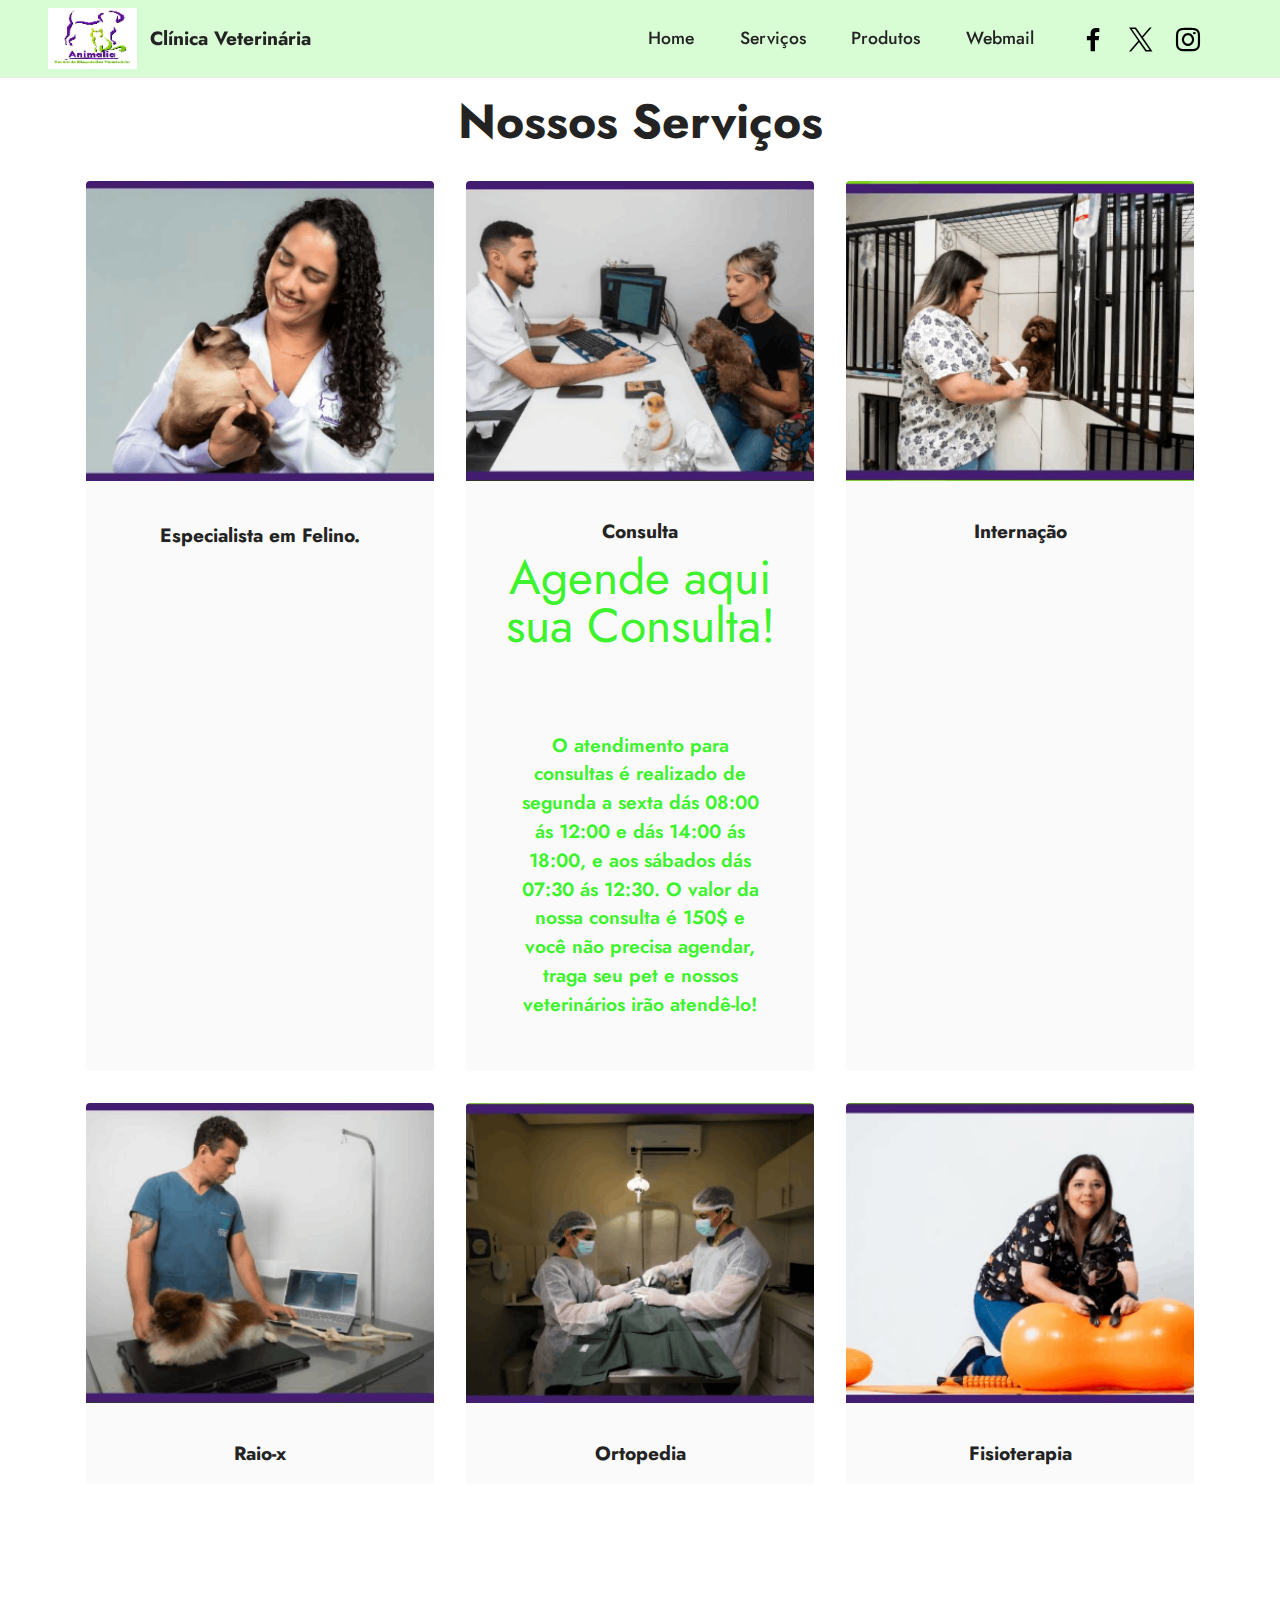
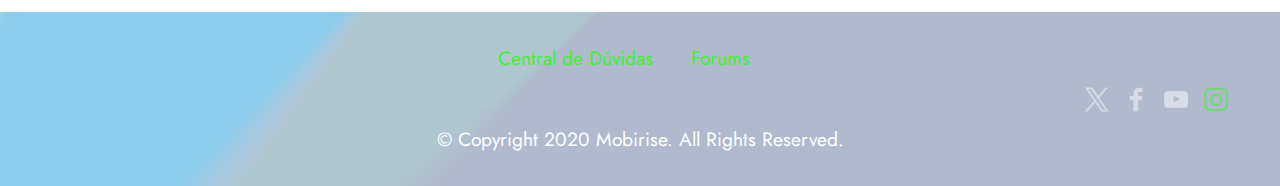
<file: page1.html>
<!DOCTYPE html>
<html  >
<head>
  <!-- Site made with Mobirise Website Builder v5.9.18, https://mobirise.com -->
  <meta charset="UTF-8">
  <meta http-equiv="X-UA-Compatible" content="IE=edge">
  <meta name="generator" content="Mobirise v5.9.18, mobirise.com">
  <meta name="twitter:card" content="summary_large_image"/>
  <meta name="twitter:image:src" content="assets/images/page1-meta.jpg">
  <meta property="og:image" content="assets/images/page1-meta.jpg">
  <meta name="twitter:title" content="Serviços">
  <meta name="viewport" content="width=device-width, initial-scale=1, minimum-scale=1">
  <link rel="shortcut icon" href="assets/images/mbr-121x81.jpg" type="image/x-icon">
  <meta name="description" content="">
  
  
  <title>Serviços</title>
  <link rel="stylesheet" href="assets/bootstrap/css/bootstrap.min.css">
  <link rel="stylesheet" href="assets/bootstrap/css/bootstrap-grid.min.css">
  <link rel="stylesheet" href="assets/bootstrap/css/bootstrap-reboot.min.css">
  <link rel="stylesheet" href="assets/dropdown/css/style.css">
  <link rel="stylesheet" href="assets/socicon/css/styles.css">
  <link rel="stylesheet" href="assets/theme/css/style.css">
  <link rel="preload" href="https://fonts.googleapis.com/css?family=Jost:100,200,300,400,500,600,700,800,900,100i,200i,300i,400i,500i,600i,700i,800i,900i&display=swap" as="style" onload="this.onload=null;this.rel='stylesheet'">
  <noscript><link rel="stylesheet" href="https://fonts.googleapis.com/css?family=Jost:100,200,300,400,500,600,700,800,900,100i,200i,300i,400i,500i,600i,700i,800i,900i&display=swap"></noscript>
  <link rel="preload" as="style" href="assets/mobirise/css/mbr-additional.css?v=GnNIh3"><link rel="stylesheet" href="assets/mobirise/css/mbr-additional.css?v=GnNIh3" type="text/css">

  
  
  
</head>
<body>
  
  <section data-bs-version="5.1" class="menu cid-s48OLK6784" once="menu" id="menu1-k">
    
    <nav class="navbar navbar-dropdown navbar-fixed-top navbar-expand-lg">
        <div class="container-fluid">
            <div class="navbar-brand">
                <span class="navbar-logo">
                    <a href="index.html">
                        <img src="assets/images/mbr-121x81.jpg" alt="Mobirise" style="height: 3.8rem;">
                    </a>
                </span>
                <span class="navbar-caption-wrap"><a class="navbar-caption text-black display-7" href="index.html">Clínica Veterinária</a></span>
            </div>
            <button class="navbar-toggler" type="button" data-toggle="collapse" data-bs-toggle="collapse" data-target="#navbarSupportedContent" data-bs-target="#navbarSupportedContent" aria-controls="navbarNavAltMarkup" aria-expanded="false" aria-label="Toggle navigation">
                <div class="hamburger">
                    <span></span>
                    <span></span>
                    <span></span>
                    <span></span>
                </div>
            </button>
            <div class="collapse navbar-collapse" id="navbarSupportedContent">
                <ul class="navbar-nav nav-dropdown nav-right" data-app-modern-menu="true"><li class="nav-item"><a class="nav-link link text-black text-primary display-4" href="index.html">Home</a></li>
                    <li class="nav-item"><a class="nav-link link text-black text-primary display-4" href="page1.html">Serviços</a></li><li class="nav-item"><a class="nav-link link text-black text-primary display-4" href="page2.html">Produtos</a></li><li class="nav-item"><a class="nav-link link text-black text-primary display-4" href="page2.html">Webmail</a></li></ul>
                <div class="icons-menu">
                    <a class="iconfont-wrapper" href="https://mobiri.se" target="_blank">
                        <span class="p-2 mbr-iconfont socicon-facebook socicon"></span>
                    </a>
                    <a class="iconfont-wrapper" href="https://mobiri.se" target="_blank">
                        <span class="p-2 mbr-iconfont socicon-twitter socicon"></span>
                    </a>
                    <a class="iconfont-wrapper" href="https://www.instagram.com/animalia.bls/" target="_blank">
                        <span class="p-2 mbr-iconfont socicon-instagram socicon"></span>
                    </a>
                    
                </div>
                
            </div>
        </div>
    </nav>

</section>

<section data-bs-version="5.1" class="content3 cid-tJeCjQZAQO" id="content3-t">
    
    
    <div class="container">
        <div class="mbr-section-head">
            <h4 class="mbr-section-title mbr-fonts-style align-center mb-0 display-2"><strong>Nossos Serviços</strong></h4>
            <!--<h5 class="mbr-section-subtitle mbr-fonts-style align-center mb-0 mt-2 display-5">Read the latest news about Mobirise</h5>-->
        </div>
        <div class="row mt-4">
            <div class="item features-image сol-12 col-md-6 col-lg-4">
                <div class="item-wrapper">
                    <div class="item-img">
                        <img src="assets/images/felino-espe-401x284.png" alt="Mobirise Website Builder" title="">
                    </div>
                    <div class="item-content">
                        <h5 class="item-title mbr-fonts-style display-4"></h5>
                        <h6 class="item-subtitle mbr-fonts-style mt-1 display-7"><strong>Especialista em Felino.</strong></h6>
                        <p class="mbr-text mbr-fonts-style mt-3 display-7"></p>
                    </div>
                    <!-- <div class="mbr-section-btn item-footer mt-2"><a href="" class="btn item-btn btn-primary-outline display-7" target="_blank">Read More &gt;</a></div> -->
                </div>
            </div>
            <div class="item features-image сol-12 col-md-6 col-lg-4">
                <div class="item-wrapper">
                    <div class="item-img">
                        <img src="assets/images/consulta-404x287.png" alt="Mobirise Website Builder" title="">
                    </div>
                    <div class="item-content">
                        <!-- <h5 class="item-title mbr-fonts-style display-4"><em>Jan 09, 2025</em></h5> -->
                        <h6 class="item-subtitle mbr-fonts-style mt-1 display-7"><strong>Consulta</strong></h6>
                        <h4 class="item-subtitle mbr-fonts-style mt-1 display-7"><strong><a href="page4.html"text-success"> <font size="7"> Agende aqui sua Consulta! </font></a> </strong></h4>
                        <p class="mbr-text mbr-fonts-style mt-3 display-7"><br>
                        </p>
                    </div>
                     <div class="mbr-section-btn item-footer mt-2"><a href="" class="btn item-btn btn-primary-outline display-7" target="_blank">O atendimento para consultas é realizado de segunda a sexta dás 08:00 ás 12:00 e dás 14:00 ás 18:00, e aos sábados dás 07:30 ás 12:30. O valor da nossa consulta é 150$ e você não precisa agendar, traga seu pet e nossos veterinários irão atendê-lo! </a></div>
                </div>
            </div>
            <div class="item features-image сol-12 col-md-6 col-lg-4">
                <div class="item-wrapper">
                    <div class="item-img">
                        <img src="assets/images/internacao-405x292.png" alt="Mobirise Website Builder" title="">
                    </div>
                    <div class="item-content">
                       <!--  <h5 class="item-title mbr-fonts-style display-4"><em>Jan 08, 2025</em></h5>-->
                        <h6 class="item-subtitle mbr-fonts-style mt-1 display-7"><strong>Internação</strong></h6>
                        <p class="mbr-text mbr-fonts-style mt-3 display-7"></p>
                    </div>
                    <!--<div class="mbr-section-btn item-footer mt-2"><a href="" class="btn item-btn btn-primary-outline display-7" target="_blank">Read More &gt;</a></div>-->
                </div>
            </div><div class="item features-image сol-12 col-md-6 col-lg-4">
                <div class="item-wrapper">
                    <div class="item-img">
                        <img src="assets/images/raiox-402x286.png" alt="Mobirise Website Builder" title="" data-slide-to="3" data-bs-slide-to="4">
                    </div>
                    <div class="item-content">
                        <!-- <h5 class="item-title mbr-fonts-style display-4"><em>Jan 08, 2025</em></h5>-->
                        <h6 class="item-subtitle mbr-fonts-style mt-1 display-7"><strong>Raio-x</strong></h6>
                        <p class="mbr-text mbr-fonts-style mt-3 display-7"></p>
                    </div>
                    <!--<div class="mbr-section-btn item-footer mt-2"><a href="" class="btn item-btn btn-primary-outline display-7" target="_blank">Read More &gt;</a></div>-->
                </div>
            </div><div class="item features-image сol-12 col-md-6 col-lg-4">
                <div class="item-wrapper">
                    <div class="item-img">
                        <img src="assets/images/orto-407x287.png" alt="Mobirise Website Builder" title="" data-slide-to="4" data-bs-slide-to="5">
                    </div>
                    <div class="item-content">
                        <!-- <h5 class="item-title mbr-fonts-style display-4"><em>Jan 08, 2025</em></h5>-->
                        <h6 class="item-subtitle mbr-fonts-style mt-1 display-7"><strong>Ortopedia</strong></h6>
                        <p class="mbr-text mbr-fonts-style mt-3 display-7"></p>
                    </div>
                    <!--<div class="mbr-section-btn item-footer mt-2"><a href="" class="btn item-btn btn-primary-outline display-7" target="_blank">Read More &gt;</a></div>-->
                </div>
            </div><div class="item features-image сol-12 col-md-6 col-lg-4">
                <div class="item-wrapper">
                    <div class="item-img">
                        <img src="assets/images/fisio-407x287.png" alt="Mobirise Website Builder" title="" data-slide-to="5" data-bs-slide-to="6">
                    </div>
                    <div class="item-content">
                        <!-- <h5 class="item-title mbr-fonts-style display-4"><em>Jan 08, 2025</em></h5>-->
                        <h6 class="item-subtitle mbr-fonts-style mt-1 display-7"><strong>Fisioterapia</strong></h6>
                        <p class="mbr-text mbr-fonts-style mt-3 display-7"></p>
                    </div>
                    <!--<div class="mbr-section-btn item-footer mt-2"><a href="" class="btn item-btn btn-primary-outline display-7" target="_blank">Read More &gt;</a></div>-->
                </div>
            </div>

        </div>
    </div>
</section>

<section data-bs-version="5.1" class="footer3 cid-s48P1Icc8J" once="footers" id="footer3-l">

    

    <div class="mbr-overlay" style="opacity: 0.8; background-color: rgb(159, 219, 248);"></div>

    <div class="container-fluid">
        <div class="media-container-row align-center mbr-white">
            <div class="row row-links">
                <ul class="foot-menu">
                    
                    
                    
                    
                    
                <li class="foot-menu-item mbr-fonts-style display-7"><a href="page3.html" class="text-success">Central de Dúvidas</a></li><li class="foot-menu-item mbr-fonts-style display-7"><a href="http://forums.mobirise.com/" class="text-success">&nbsp;Forums</a></li><li class="foot-menu-item mbr-fonts-style display-7"></li></ul>
            </div>
            <div class="row social-row">
                <div class="social-list align-right pb-2">
                    
                    
                    
                    
                    
                    
                  <div class="soc-item">
                        <a href="https://twitter.com/mobirise" target="_blank">
                            <span class="socicon-twitter socicon mbr-iconfont mbr-iconfont-social"></span>
                        </a> 
                    </div><div class="soc-item">
                        <a href="https://www.facebook.com/pages/Mobirise/1616226671953247" target="_blank">
                            <span class="socicon-facebook socicon mbr-iconfont mbr-iconfont-social"></span>
                        </a>
                    </div><div class="soc-item">
                        <a href="https://www.youtube.com/c/mobirise" target="_blank">
                            <span class="socicon-youtube socicon mbr-iconfont mbr-iconfont-social"></span>
                        </a>
                    </div><div class="soc-item">
                        <a href="https://www.instagram.com/animalia.bls/" target="_blank">
                            <span class="mbr-iconfont mbr-iconfont-social socicon-instagram socicon" style="color: rgb(61, 243, 45); fill: rgb(61, 243, 45);"></span>
                        </a>
                    </div></div>
            </div>
            <div class="row row-copirayt">
                <p class="mbr-text mb-0 mbr-fonts-style mbr-white align-center display-7">
                    © Copyright 2020 Mobirise. All Rights Reserved.
                </p>
            </div>
        </div>
    </div>
<!-- </section><section class="display-7" style="padding: 0;align-items: center;justify-content: center;flex-wrap: wrap;    align-content: center;display: flex;position: relative;height: 4rem;"><a href="https://mobiri.se/2621950" style="flex: 1 1;height: 4rem;position: absolute;width: 100%;z-index: 1;"><img alt="" style="height: 4rem;" src="[data-uri]"></a><p style="margin: 0;text-align: center;" class="display-7">&#8204;</p><a style="z-index:1" href="https://mobirise.com/offline-website-builder.html">Offline Website Builder</a></section><script src="assets/bootstrap/js/bootstrap.bundle.min.js"></script>  <script src="assets/smoothscroll/smooth-scroll.js"></script>  <script src="assets/ytplayer/index.js"></script>  <script src="assets/dropdown/js/navbar-dropdown.js"></script>  <script src="assets/theme/js/script.js"></script>  -->
  
  
</body>
</html>
</file>
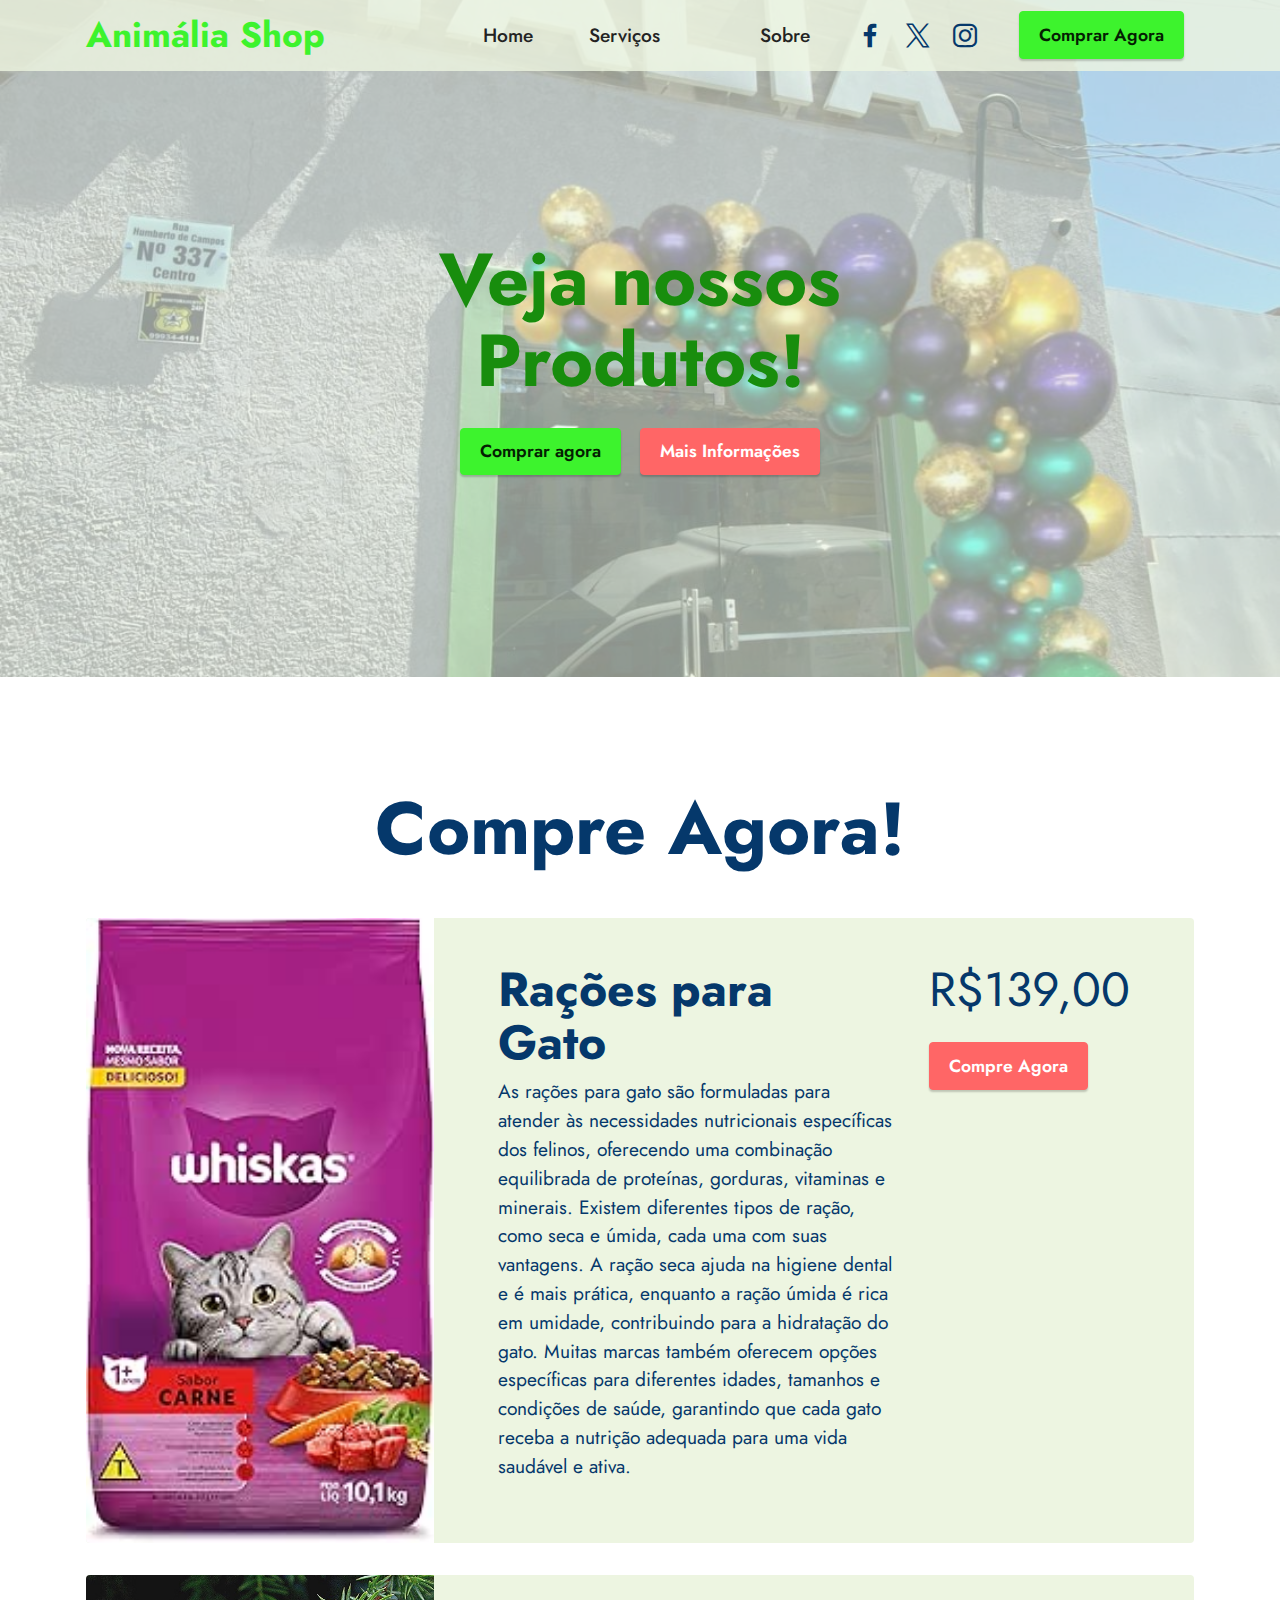
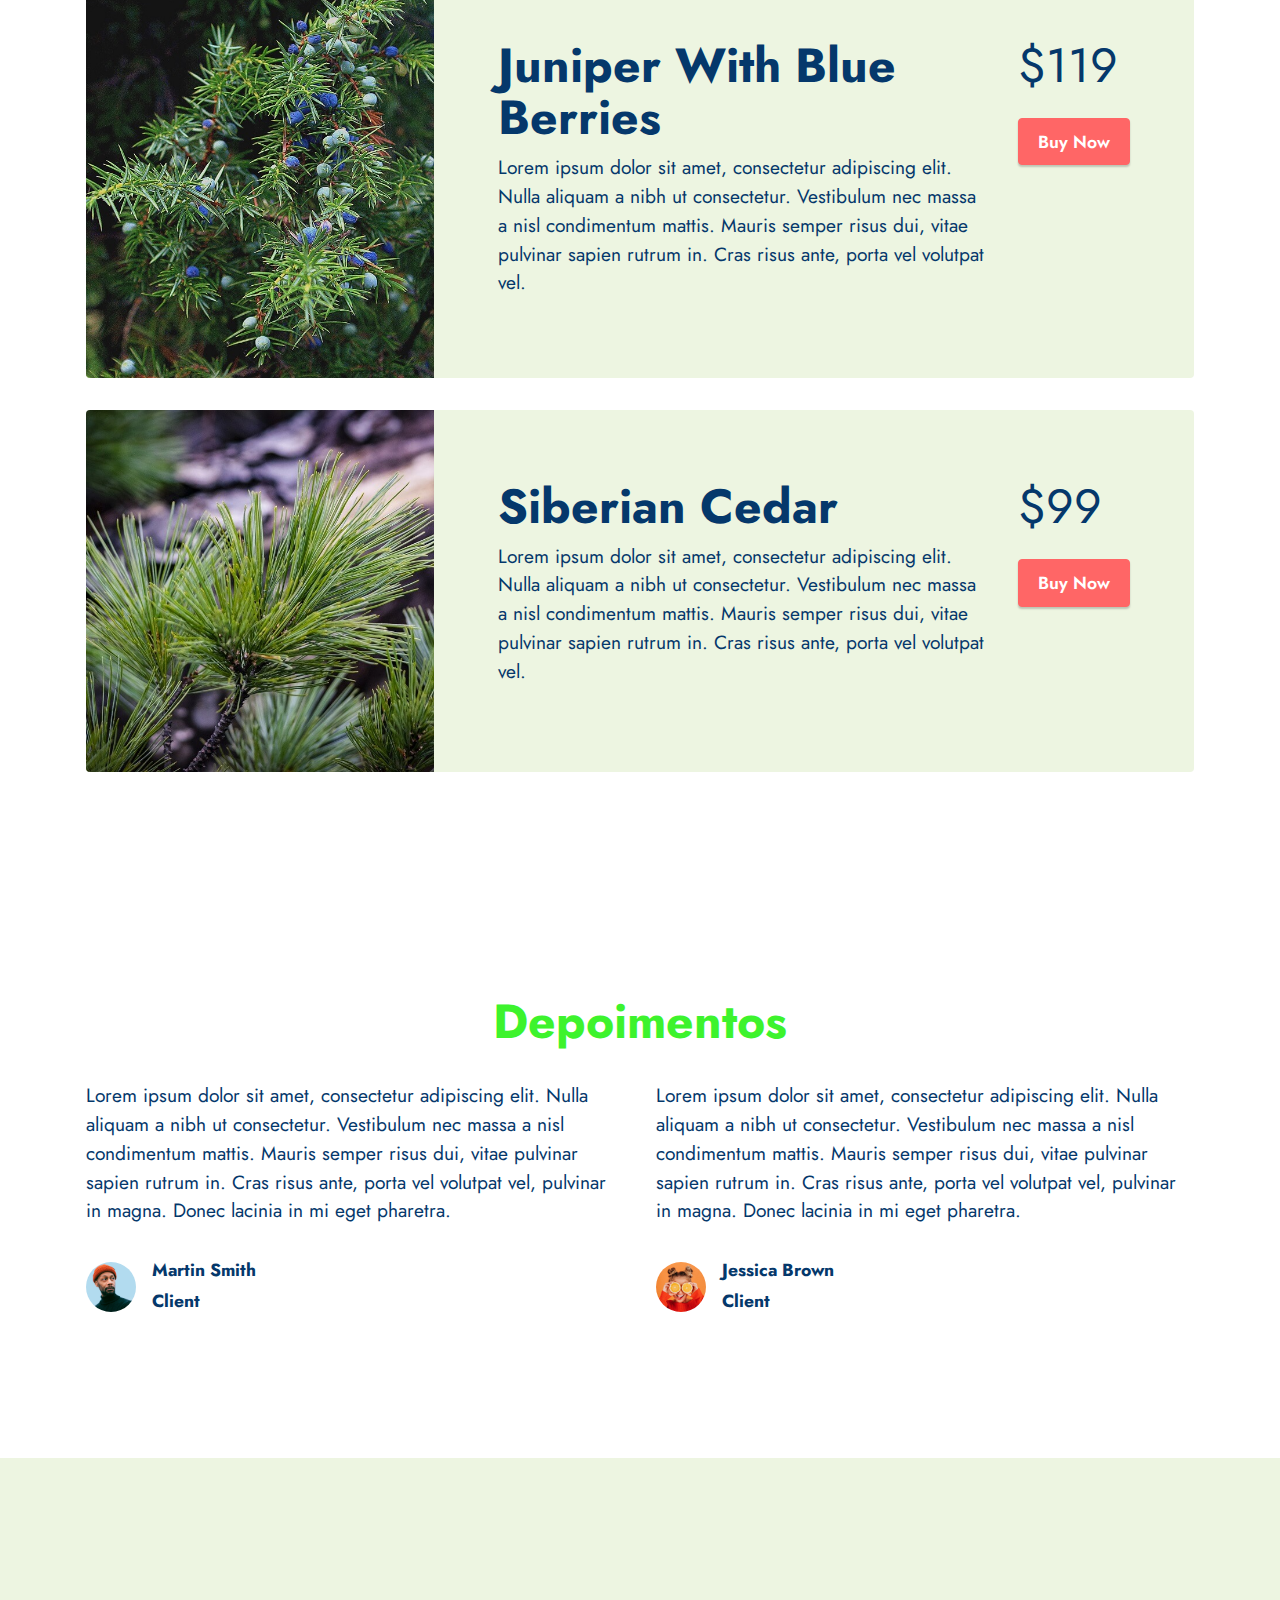
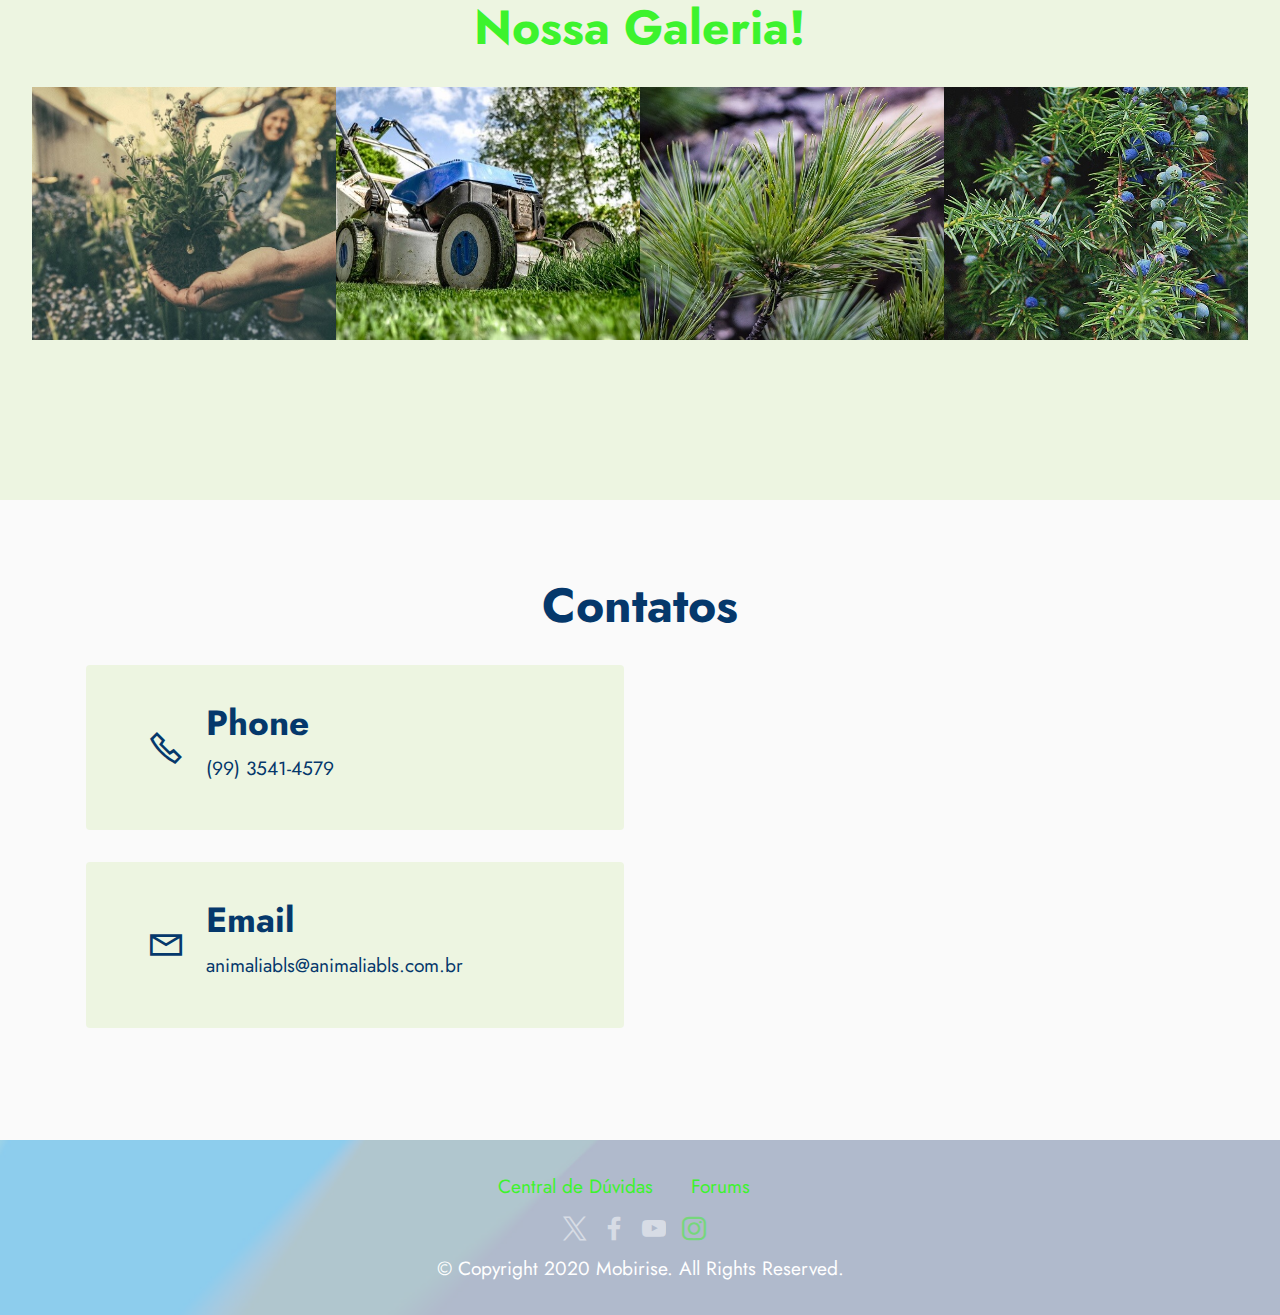
<file: page2.html>
<!DOCTYPE html>
<html  >
<head>
  <!-- Site made with Mobirise Website Builder v5.9.18, https://mobirise.com -->
  <meta charset="UTF-8">
  <meta http-equiv="X-UA-Compatible" content="IE=edge">
  <meta name="generator" content="Mobirise v5.9.18, mobirise.com">
  <meta name="viewport" content="width=device-width, initial-scale=1, minimum-scale=1">
  <link rel="shortcut icon" href="assets/images/mbr-121x81.jpg" type="image/x-icon">
  <meta name="description" content="">
  
  
  <title>Produtos</title>
  <link rel="stylesheet" href="assets/web/assets/mobirise-icons2/mobirise2.css">
  <link rel="stylesheet" href="assets/bootstrap/css/bootstrap.min.css">
  <link rel="stylesheet" href="assets/bootstrap/css/bootstrap-grid.min.css">
  <link rel="stylesheet" href="assets/bootstrap/css/bootstrap-reboot.min.css">
  <link rel="stylesheet" href="assets/dropdown/css/style.css">
  <link rel="stylesheet" href="assets/socicon/css/styles.css">
  <link rel="stylesheet" href="assets/theme/css/style.css">
  <link rel="preload" href="https://fonts.googleapis.com/css?family=Jost:100,200,300,400,500,600,700,800,900,100i,200i,300i,400i,500i,600i,700i,800i,900i&display=swap" as="style" onload="this.onload=null;this.rel='stylesheet'">
  <noscript><link rel="stylesheet" href="https://fonts.googleapis.com/css?family=Jost:100,200,300,400,500,600,700,800,900,100i,200i,300i,400i,500i,600i,700i,800i,900i&display=swap"></noscript>
  <link rel="preload" as="style" href="assets/mobirise/css/mbr-additional.css?v=m2tXBk"><link rel="stylesheet" href="assets/mobirise/css/mbr-additional.css?v=m2tXBk" type="text/css">

  
  
  
</head>
<body>
  
  <section data-bs-version="5.1" class="menu menu3 cid-sFAA5oUu2Y" once="menu" id="menu3-1">
    
    <nav class="navbar navbar-dropdown navbar-expand-lg">
        <div class="container">
            <div class="navbar-brand">
                
                <span class="navbar-caption-wrap"><a class="navbar-caption text-primary display-5" href="page2.html">Animália Shop</a></span>
            </div>
            <button class="navbar-toggler" type="button" data-toggle="collapse" data-bs-toggle="collapse" data-target="#navbarSupportedContent" data-bs-target="#navbarSupportedContent" aria-controls="navbarNavAltMarkup" aria-expanded="false" aria-label="Toggle navigation">
                <div class="hamburger">
                    <span></span>
                    <span></span>
                    <span></span>
                    <span></span>
                </div>
            </button>
            <div class="collapse navbar-collapse" id="navbarSupportedContent">
                <ul class="navbar-nav nav-dropdown" data-app-modern-menu="true"><li class="nav-item"><a class="nav-link link text-black display-7" href="index.html">Home&nbsp;</a></li>
                    <li class="nav-item"><a class="nav-link link text-black display-7" href="page1.html">Serviços</a></li>
                    <li class="nav-item"><a class="nav-link link text-black display-7" href="index.html#content4-6"></a>
                    </li><li class="nav-item"><a class="nav-link link text-black display-7" href="index.html#features16-9">Sobre</a></li></ul>
                <div class="icons-menu">
                    <a class="iconfont-wrapper" href="https://mobiri.se" target="_blank">
                        <span class="p-2 mbr-iconfont socicon-facebook socicon"></span>
                    </a>
                    <a class="iconfont-wrapper" href="https://mobiri.se" target="_blank">
                        <span class="p-2 mbr-iconfont socicon-twitter socicon"></span>
                    </a>
                    <a class="iconfont-wrapper" href="https://www.instagram.com/animalia.bls/" target="_blank">
                        <span class="p-2 mbr-iconfont socicon-instagram socicon"></span>
                    </a>
                    
                </div>
                <div class="navbar-buttons mbr-section-btn"><a class="btn btn-primary display-4" href="https://mobiri.se">Comprar Agora</a></div>
            </div>
        </div>
    </nav>
</section>

<section data-bs-version="5.1" class="header1 cid-sFCAOqBTxa" id="header1-i">

    

    <div class="mbr-overlay" style="opacity: 0.6; background-color: rgb(237, 245, 225);"></div>

    <div class="container">
        <div class="row justify-content-center">
            <div class="col-12 col-lg-8">
                <h1 class="mbr-section-title mbr-fonts-style mb-3 display-1"><strong>Veja nossos Produtos!</strong></h1>
                
                <p class="mbr-text mbr-fonts-style display-7"></p>
                <div class="mbr-section-btn mt-3"><a class="btn btn-primary display-4" href="https://animaliabls.lojaintegrada.com.br/">Comprar agora</a> <a class="btn btn-secondary display-4" href="index.html#features16-9">Mais Informações</a></div>
            </div>
        </div>
    </div>
</section>

<section data-bs-version="5.1" class="content4 cid-sFADQQfNeA" id="content4-6">
    
    
    <div class="container">
        <div class="row justify-content-center">
            <div class="title col-md-12 col-lg-10">
                <h3 class="mbr-section-title mbr-fonts-style align-center mb-4 display-1"><strong>Compre Agora!</strong></h3>
                <h4 class="mbr-section-subtitle align-center mbr-fonts-style mb-4 display-5"></h4>
                
            </div>
        </div>
    </div>
</section>

<section data-bs-version="5.1" class="features8 cid-sFADMOwrhN" xmlns="http://www.w3.org/1999/html" id="features9-4">
    
    

    

    <div class="container">
        <div class="card">
            <div class="card-wrapper">
                <div class="row align-items-center">
                    <div class="col-12 col-md-4">
                        <div class="image-wrapper">
                            <img src="assets/images/gato_racao.jpg" alt="Mobirise Website Builder">
                        </div>
                    </div>
                    <div class="col-12 col-md">
                        <div class="card-box">
                            <div class="row">
                                <div class="col-md">
                                    <h6 class="card-title mbr-fonts-style display-2"><strong>Rações para Gato&nbsp;</strong></h6>
                                    <p class="mbr-text mbr-fonts-style display-7">As rações para gato são formuladas para atender às necessidades nutricionais específicas dos felinos, oferecendo uma combinação equilibrada de proteínas, gorduras, vitaminas e minerais. Existem diferentes tipos de ração, como seca e úmida, cada uma com suas vantagens. A ração seca ajuda na higiene dental e é mais prática, enquanto a ração úmida é rica em umidade, contribuindo para a hidratação do gato. Muitas marcas também oferecem opções específicas para diferentes idades, tamanhos e condições de saúde, garantindo que cada gato receba a nutrição adequada para uma vida saudável e ativa.<br></p>
                                </div>
                                <div class="col-md-auto">
                                    <p class="price mbr-fonts-style display-2">R$139,00</p>
                                    <div class="mbr-section-btn"><a href="https://mobiri.se" class="btn btn-secondary display-4">
                                            Compre Agora
                                        </a></div>
                                </div>
                                <div></div>
                            </div>
                        </div>
                    </div>
                </div>
            </div>
        </div>
        <div class="card">
            <div class="card-wrapper">
                <div class="row align-items-center">
                    <div class="col-12 col-md-4">
                        <div class="image-wrapper">
                            <img src="assets/images/mbr-8.jpeg" alt="Mobirise Website Builder">
                        </div>
                    </div>
                    <div class="col-12 col-md">
                        <div class="card-box">
                            <div class="row">
                                <div class="col-md">
                                    <h6 class="card-title mbr-fonts-style display-2"><strong>Juniper With Blue Berries</strong></h6>
                                    <p class="mbr-text mbr-fonts-style display-7">Lorem ipsum dolor sit amet, consectetur adipiscing elit. Nulla aliquam a nibh ut consectetur. Vestibulum nec massa a nisl condimentum mattis. Mauris semper risus dui, vitae pulvinar sapien rutrum in. Cras risus ante, porta vel volutpat vel.</p>
                                </div>
                                <div class="col-md-auto">
                                    <p class="price mbr-fonts-style display-2">$119</p>
                                    <div class="mbr-section-btn"><a href="https://mobiri.se" class="btn btn-secondary display-4">
                                            Buy Now
                                        </a></div>
                                </div>
                                <div></div>
                            </div>
                        </div>
                    </div>
                </div>
            </div>
        </div>
        <div class="card">
            <div class="card-wrapper">
                <div class="row align-items-center">
                    <div class="col-12 col-md-4">
                        <div class="image-wrapper">
                            <img src="assets/images/mbr.jpeg" alt="Mobirise Website Builder">
                        </div>
                    </div>
                    <div class="col-12 col-md">
                        <div class="card-box">
                            <div class="row">
                                <div class="col-md">
                                    <h6 class="card-title mbr-fonts-style display-2"><strong>Siberian Сedar</strong></h6>
                                    <p class="mbr-text mbr-fonts-style display-7">Lorem ipsum dolor sit amet, consectetur adipiscing elit. Nulla aliquam a nibh ut consectetur. Vestibulum nec massa a nisl condimentum mattis. Mauris semper risus dui, vitae pulvinar sapien rutrum in. Cras risus ante, porta vel volutpat vel.<br></p>
                                </div>
                                <div class="col-md-auto">
                                    <p class="price mbr-fonts-style display-2">$99</p>
                                    <div class="mbr-section-btn"><a href="https://mobiri.se" class="btn btn-secondary display-4">
                                            Buy Now
                                        </a></div>
                                </div>
                                <div></div>
                            </div>
                        </div>
                    </div>
                </div>
            </div>
        </div>
    </div>
</section>

<section data-bs-version="5.1" class="testimonials2 cid-sFAO03Bfrt" id="testimonials2-a">
    
    
    <div class="container">
        <h3 class="mbr-section-title mbr-fonts-style align-center mb-4 display-2"><strong>Depoimentos</strong></h3>
        <div class="row justify-content-center">
            <div class="card col-12 col-md-6">
                <p class="mbr-text mbr-fonts-style mb-4 display-7">Lorem ipsum dolor sit amet, consectetur adipiscing elit. Nulla aliquam a nibh ut consectetur. Vestibulum nec massa a nisl condimentum mattis. Mauris semper risus dui, vitae pulvinar sapien rutrum in. Cras risus ante, porta vel volutpat vel, pulvinar in magna. Donec lacinia in mi eget pharetra. </p>
                <div class="d-flex mb-md-0 mb-4">
                    <div class="image-wrapper">
                        <img src="assets/images/team1.jpg" alt="Mobirise Website Builder">
                    </div>
                    <div class="text-wrapper">
                        <p class="name mbr-fonts-style mb-1 display-4">
                            <strong>Martin Smith</strong>
                        </p>
                        <p class="position mbr-fonts-style display-4">
                            <strong>Client</strong>
                        </p>
                    </div>
                </div>
            </div>
            <div class="card col-12 col-md-6">
                <p class="mbr-text mbr-fonts-style mb-4 display-7">Lorem ipsum dolor sit amet, consectetur adipiscing elit. Nulla aliquam a nibh ut consectetur. Vestibulum nec massa a nisl condimentum mattis. Mauris semper risus dui, vitae pulvinar sapien rutrum in. Cras risus ante, porta vel volutpat vel, pulvinar in magna. Donec lacinia in mi eget pharetra. </p>
                <div class="d-flex mb-md-0 mb-4">
                    <div class="image-wrapper">
                        <img src="assets/images/team2.jpg" alt="Mobirise Website Builder">
                    </div>
                    <div class="text-wrapper">
                        <p class="name mbr-fonts-style mb-1 display-4">
                            <strong>Jessica Brown</strong>
                        </p>
                        <p class="position mbr-fonts-style display-4">
                            <strong>Client</strong>
                        </p>
                    </div>
                </div>
            </div>
        </div>
    </div>
</section>

<section data-bs-version="5.1" class="gallery6 mbr-gallery cid-sFAQAQGsOD" id="gallery6-f">
    

    

    <div class="container-fluid">
        <div class="mbr-section-head">
            <h3 class="mbr-section-title mbr-fonts-style align-center m-0 display-2"><strong>Nossa Galeria!</strong></h3>
            
        </div>
        <div class="row mbr-gallery mt-4">
            <div class="col-12 col-md-6 col-lg-3 item gallery-image">
                <div class="item-wrapper" data-toggle="modal" data-bs-toggle="modal" data-target="#upoz4igAwu-modal" data-bs-target="#upoz4igAwu-modal">
                    <img class="w-100" src="assets/images/mbr.jpg" alt="Mobirise Website Builder" data-slide-to="0" data-bs-slide-to="0" data-target="#lb-upoz4igAwu" data-bs-target="#lb-upoz4igAwu">
                    <div class="icon-wrapper">
                        <span class="mobi-mbri mobi-mbri-search mbr-iconfont mbr-iconfont-btn"></span>
                    </div>
                </div>
                
            </div>
            <div class="col-12 col-md-6 col-lg-3 item gallery-image">
                <div class="item-wrapper" data-toggle="modal" data-bs-toggle="modal" data-target="#upoz4igAwu-modal" data-bs-target="#upoz4igAwu-modal">
                    <img class="w-100" src="assets/images/mbr-5.jpg" alt="Mobirise Website Builder" data-slide-to="1" data-bs-slide-to="1" data-target="#lb-upoz4igAwu" data-bs-target="#lb-upoz4igAwu">
                    <div class="icon-wrapper">
                        <span class="mobi-mbri mobi-mbri-search mbr-iconfont mbr-iconfont-btn"></span>
                    </div>
                </div>
                
            </div>
            <div class="col-12 col-md-6 col-lg-3 item gallery-image">
                <div class="item-wrapper" data-toggle="modal" data-bs-toggle="modal" data-target="#upoz4igAwu-modal" data-bs-target="#upoz4igAwu-modal">
                    <img class="w-100" src="assets/images/mbr-1.jpeg" alt="Mobirise Website Builder" data-slide-to="2" data-bs-slide-to="2" data-target="#lb-upoz4igAwu" data-bs-target="#lb-upoz4igAwu">
                    <div class="icon-wrapper">
                        <span class="mobi-mbri mobi-mbri-search mbr-iconfont mbr-iconfont-btn"></span>
                    </div>
                </div>
                
            </div>
            <div class="col-12 col-md-6 col-lg-3 item gallery-image">
                <div class="item-wrapper" data-toggle="modal" data-bs-toggle="modal" data-target="#upoz4igAwu-modal" data-bs-target="#upoz4igAwu-modal">
                    <img class="w-100" src="assets/images/mbr-10.jpeg" alt="Mobirise Website Builder" data-slide-to="3" data-bs-slide-to="3" data-target="#lb-upoz4igAwu" data-bs-target="#lb-upoz4igAwu">
                    <div class="icon-wrapper">
                        <span class="mobi-mbri mobi-mbri-search mbr-iconfont mbr-iconfont-btn"></span>
                    </div>
                </div>
                
            </div>
        </div>

        <div class="modal mbr-slider" tabindex="-1" role="dialog" aria-hidden="true" id="upoz4igAwu-modal">
            <div class="modal-dialog" role="document">
                <div class="modal-content">
                    <div class="modal-body">
                        <div class="carousel slide" id="lb-upoz4igAwu" data-interval="5000" data-bs-interval="5000">
                            <div class="carousel-inner">
                                <div class="carousel-item active">
                                    <img class="d-block w-100" src="assets/images/mbr.jpg" alt="Mobirise Website Builder">
                                </div>
                                <div class="carousel-item">
                                    <img class="d-block w-100" src="assets/images/mbr-5.jpg" alt="Mobirise Website Builder">
                                </div>
                                <div class="carousel-item">
                                    <img class="d-block w-100" src="assets/images/mbr-1.jpeg" alt="Mobirise Website Builder">
                                </div>
                                <div class="carousel-item">
                                    <img class="d-block w-100" src="assets/images/mbr-10.jpeg" alt="Mobirise Website Builder">
                                </div>
                            </div>
                            <ol class="carousel-indicators">
                                <li data-slide-to="0" data-bs-slide-to="0" class="active" data-target="#lb-upoz4igAwu" data-bs-target="#lb-upoz4igAwu"></li>
                                <li data-slide-to="1" data-bs-slide-to="1" data-target="#lb-upoz4igAwu" data-bs-target="#lb-upoz4igAwu"></li>
                                <li data-slide-to="2" data-bs-slide-to="2" data-target="#lb-upoz4igAwu" data-bs-target="#lb-upoz4igAwu"></li>
                                <li data-slide-to="3" data-bs-slide-to="3" data-target="#lb-upoz4igAwu" data-bs-target="#lb-upoz4igAwu"></li>
                            </ol>
                            <a role="button" href="" class="close" data-dismiss="modal" data-bs-dismiss="modal" aria-label="Close">
                            </a>
                            <a class="carousel-control-prev carousel-control" role="button" data-slide="prev" data-bs-slide="prev" href="#lb-upoz4igAwu">
                                <span class="mobi-mbri mobi-mbri-arrow-prev" aria-hidden="true"></span>
                                <span class="sr-only visually-hidden">Previous</span>
                            </a>
                            <a class="carousel-control-next carousel-control" role="button" data-slide="next" data-bs-slide="next" href="#lb-upoz4igAwu">
                                <span class="mobi-mbri mobi-mbri-arrow-next" aria-hidden="true"></span>
                                <span class="sr-only visually-hidden">Next</span>
                            </a>
                        </div>
                    </div>
                </div>
            </div>
        </div>
    </div>
</section>

<section data-bs-version="5.1" class="contacts3 map1 cid-sFAOgbarYq" id="contacts3-c">

    
    
    <div class="container">
        <div class="mbr-section-head">
            <h3 class="mbr-section-title mbr-fonts-style align-center mb-0 display-2">
                <strong>Contatos</strong>
            </h3>
            
        </div>
        <div class="row justify-content-center mt-4">
            <div class="card col-12 col-md-6">
                <div class="card-wrapper">
                    <div class="image-wrapper">
                        <span class="mbr-iconfont mobi-mbri-phone mobi-mbri" style="color: rgb(5, 56, 107); fill: rgb(5, 56, 107);"></span>
                    </div>
                    <div class="text-wrapper">
                        <h6 class="card-title mbr-fonts-style mb-1 display-5">
                            <strong>Phone</strong>
                        </h6>
                        <p class="mbr-text mbr-fonts-style display-7">(99) 3541-4579</p>
                    </div>
                </div>
                <div class="card-wrapper">
                    <div class="image-wrapper">
                        <span class="mbr-iconfont mobi-mbri-letter mobi-mbri" style="color: rgb(5, 56, 107); fill: rgb(5, 56, 107);"></span>
                    </div>
                    <div class="text-wrapper">
                        <h6 class="card-title mbr-fonts-style mb-1 display-5">
                            <strong>Email</strong>
                        </h6>
                        <p class="mbr-text mbr-fonts-style display-7">animaliabls@animaliabls.com.br</p>
                    </div>
                </div>
            </div>
            <div class="map-wrapper col-12 col-md-6">
                <div class="google-map"><iframe frameborder="0" style="border:0" src="https://www.google.com/maps/embed?pb=!1m14!1m8!1m3!1d6045.3003145248895!2d-73.9884657!3d40.7477229!3m2!1i1024!2i768!4f13.1!3m3!1m2!1s0x89c259a9ac1f1b85%3A0x7e33d1c0e7af3be4!2zMzUwIDV0aCBBdmUsIE5ldyBZb3JrLCBOWSAxMDExOCwg0KHQqNCQ!5e0!3m2!1sru!2sru!4v1689597362021!5m2!1sen!2sen" allowfullscreen=""></iframe></div>
            </div>
        </div>
    </div>
</section>

<section data-bs-version="5.1" class="footer3 cid-sFAOjz8nX7" once="footers" id="footer3-d">

    

    <div class="mbr-overlay" style="opacity: 0.8; background-color: rgb(159, 219, 248);"></div>

    <div class="container-fluid">
        <div class="media-container-row align-center mbr-white">
            <div class="row row-links">
                <ul class="foot-menu">
                    
                    
                    
                    
                    
                <li class="foot-menu-item mbr-fonts-style display-7"><a href="page3.html" class="text-success">Central de Dúvidas</a></li><li class="foot-menu-item mbr-fonts-style display-7"><a href="http://forums.mobirise.com/" class="text-success">&nbsp;Forums</a></li><li class="foot-menu-item mbr-fonts-style display-7"></li></ul>
            </div>
            <div class="row social-row">
                <div class="social-list align-right pb-2">
                    
                    
                    
                    
                    
                    
                <div class="soc-item">
                        <a href="https://twitter.com/mobirise" target="_blank">
                            <span class="socicon-twitter socicon mbr-iconfont mbr-iconfont-social"></span>
                        </a>
                    </div><div class="soc-item">
                        <a href="https://www.facebook.com/pages/Mobirise/1616226671953247" target="_blank">
                            <span class="socicon-facebook socicon mbr-iconfont mbr-iconfont-social"></span>
                        </a>
                    </div><div class="soc-item">
                        <a href="https://www.youtube.com/c/mobirise" target="_blank">
                            <span class="socicon-youtube socicon mbr-iconfont mbr-iconfont-social"></span>
                        </a>
                    </div><div class="soc-item">
                        <a href="https://instagram.com/mobirise" target="_blank">
                            <span class="mbr-iconfont mbr-iconfont-social socicon-instagram socicon" style="color: rgb(61, 243, 45); fill: rgb(61, 243, 45);"></span>
                        </a>
                    </div></div>
            </div>
            <div class="row row-copirayt">
                <p class="mbr-text mb-0 mbr-fonts-style mbr-white align-center display-7">
                    © Copyright 2020 Mobirise. All Rights Reserved.
                </p>
            </div>
        </div>
    </div>
<!-- </section><section class="display-7" style="padding: 0;align-items: center;justify-content: center;flex-wrap: wrap;    align-content: center;display: flex;position: relative;height: 4rem;"><a href="https://mobiri.se/2621950" style="flex: 1 1;height: 4rem;position: absolute;width: 100%;z-index: 1;"><img alt="" style="height: 4rem;" src="[data-uri]"></a><p style="margin: 0;text-align: center;" class="display-7">&#8204;</p><a style="z-index:1" href="https://mobirise.com/html-builder.html">HTML Website Maker</a></section><script src="assets/bootstrap/js/bootstrap.bundle.min.js"></script>  <script src="assets/smoothscroll/smooth-scroll.js"></script>  <script src="assets/ytplayer/index.js"></script>  <script src="assets/dropdown/js/navbar-dropdown.js"></script>  <script src="assets/theme/js/script.js"></script>   -->
  
  
</body>
</html>
</file>
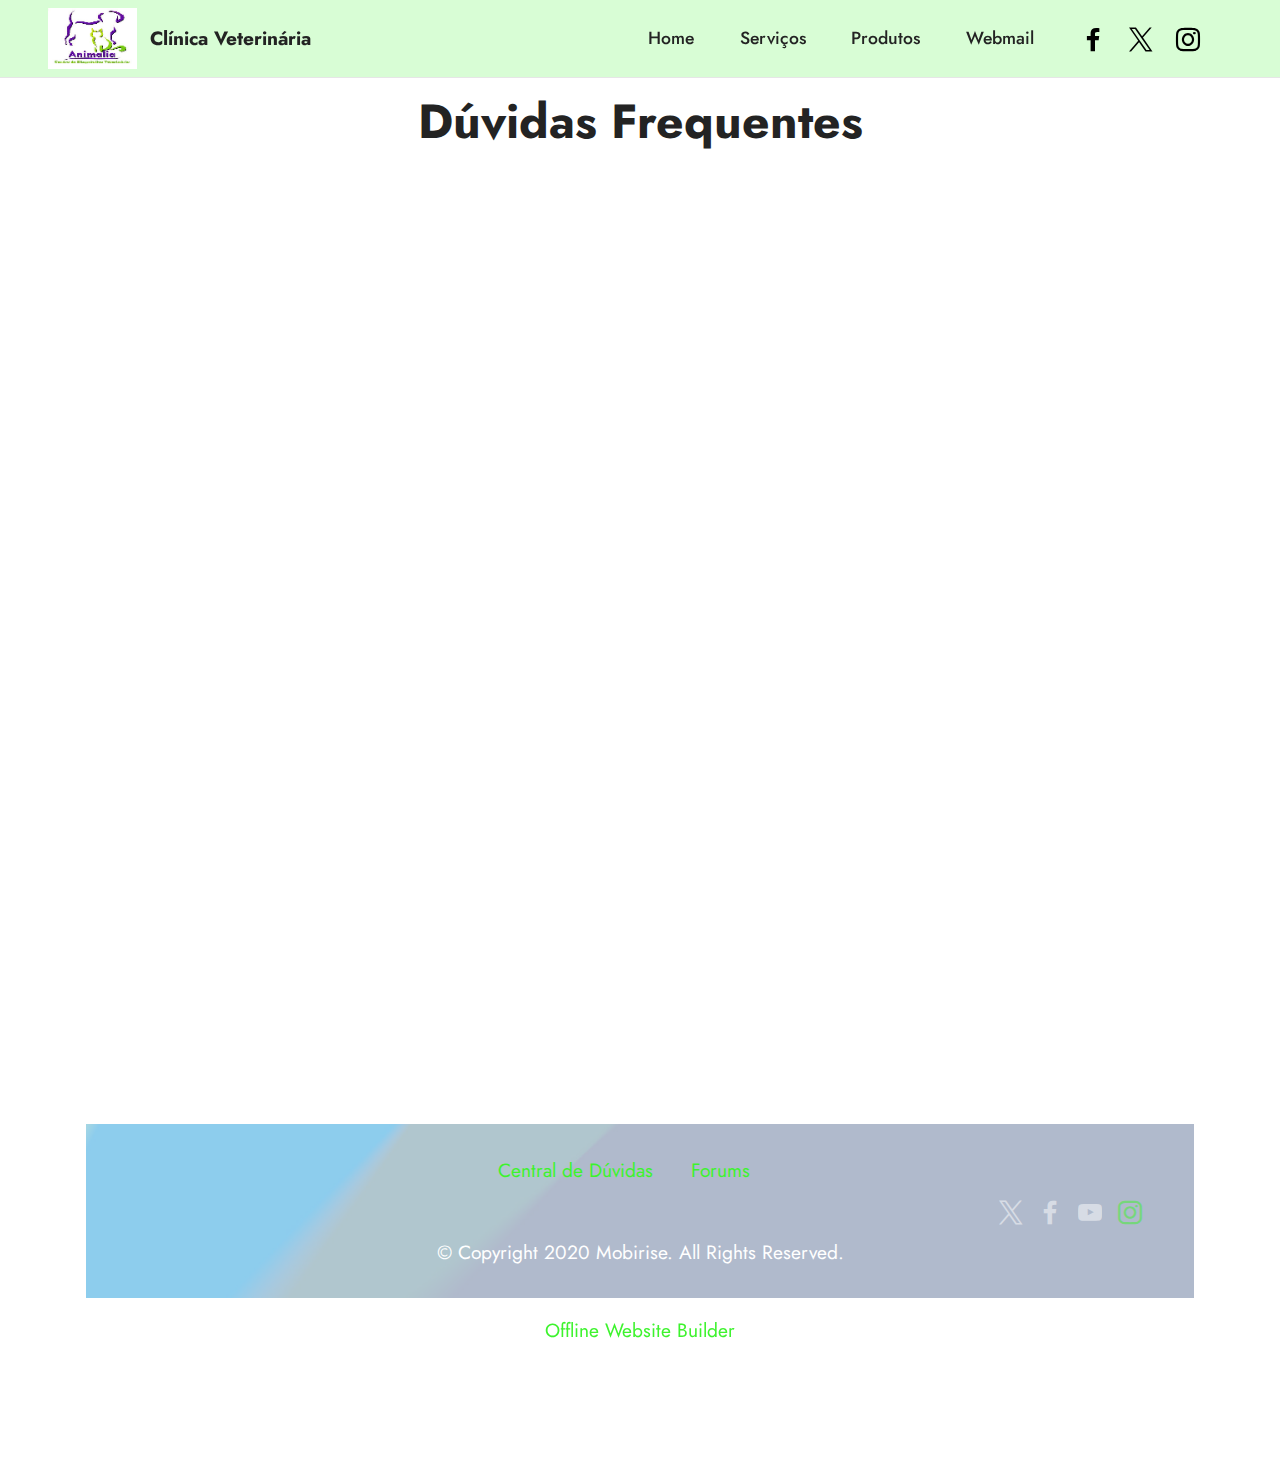
<file: page3.html>
<!DOCTYPE html>
<html  >
<head>
  <!-- Site made with Mobirise Website Builder v5.9.18, https://mobirise.com -->
  <meta charset="UTF-8">
  <meta http-equiv="X-UA-Compatible" content="IE=edge">
  <meta name="generator" content="Mobirise v5.9.18, mobirise.com">
  <meta name="twitter:card" content="summary_large_image"/>
  <meta name="twitter:image:src" content="assets/images/page1-meta.jpg">
  <meta property="og:image" content="assets/images/page1-meta.jpg">
  <meta name="twitter:title" content="Serviços">
  <meta name="viewport" content="width=device-width, initial-scale=1, minimum-scale=1">
  <link rel="shortcut icon" href="assets/images/mbr-121x81.jpg" type="image/x-icon">
  <meta name="description" content="">
  
  
  <title>Serviços</title>
  <link rel="stylesheet" href="assets/bootstrap/css/bootstrap.min.css">
  <link rel="stylesheet" href="assets/bootstrap/css/bootstrap-grid.min.css">
  <link rel="stylesheet" href="assets/bootstrap/css/bootstrap-reboot.min.css">
  <link rel="stylesheet" href="assets/dropdown/css/style.css">
  <link rel="stylesheet" href="assets/socicon/css/styles.css">
  <link rel="stylesheet" href="assets/theme/css/style.css">
  <link rel="preload" href="https://fonts.googleapis.com/css?family=Jost:100,200,300,400,500,600,700,800,900,100i,200i,300i,400i,500i,600i,700i,800i,900i&display=swap" as="style" onload="this.onload=null;this.rel='stylesheet'">
  <noscript><link rel="stylesheet" href="https://fonts.googleapis.com/css?family=Jost:100,200,300,400,500,600,700,800,900,100i,200i,300i,400i,500i,600i,700i,800i,900i&display=swap"></noscript>
  <link rel="preload" as="style" href="assets/mobirise/css/mbr-additional.css?v=GnNIh3"><link rel="stylesheet" href="assets/mobirise/css/mbr-additional.css?v=GnNIh3" type="text/css">

  
  
  
</head>
<body>
  
  <section data-bs-version="5.1" class="menu cid-s48OLK6784" once="menu" id="menu1-k">
    
    <nav class="navbar navbar-dropdown navbar-fixed-top navbar-expand-lg">
        <div class="container-fluid">
            <div class="navbar-brand">
                <span class="navbar-logo">
                    <a href="index.html">
                        <img src="assets/images/mbr-121x81.jpg" alt="Mobirise" style="height: 3.8rem;">
                    </a>
                </span>
                <span class="navbar-caption-wrap"><a class="navbar-caption text-black display-7" href="index.html">Clínica Veterinária</a></span>
            </div>
            <button class="navbar-toggler" type="button" data-toggle="collapse" data-bs-toggle="collapse" data-target="#navbarSupportedContent" data-bs-target="#navbarSupportedContent" aria-controls="navbarNavAltMarkup" aria-expanded="false" aria-label="Toggle navigation">
                <div class="hamburger">
                    <span></span>
                    <span></span>
                    <span></span>
                    <span></span>
                </div>
            </button>
            <div class="collapse navbar-collapse" id="navbarSupportedContent">
                <ul class="navbar-nav nav-dropdown nav-right" data-app-modern-menu="true"><li class="nav-item"><a class="nav-link link text-black text-primary display-4" href="index.html">Home</a></li>
                    <li class="nav-item"><a class="nav-link link text-black text-primary display-4" href="page1.html">Serviços</a></li><li class="nav-item"><a class="nav-link link text-black text-primary display-4" href="page2.html">Produtos</a></li><li class="nav-item"><a class="nav-link link text-black text-primary display-4" href="page2.html">Webmail</a></li></ul>
                <div class="icons-menu">
                    <a class="iconfont-wrapper" href="https://mobiri.se" target="_blank">
                        <span class="p-2 mbr-iconfont socicon-facebook socicon"></span>
                    </a>
                    <a class="iconfont-wrapper" href="https://mobiri.se" target="_blank">
                        <span class="p-2 mbr-iconfont socicon-twitter socicon"></span>
                    </a>
                    <a class="iconfont-wrapper" href="https://www.instagram.com/animalia.bls/" target="_blank">
                        <span class="p-2 mbr-iconfont socicon-instagram socicon"></span>
                    </a>
                    
                </div>
                
            </div>
        </div>
    </nav>

</section>

<section data-bs-version="5.1" class="content3 cid-tJeCjQZAQO" id="content3-t">
    
    
    <div class="container">
        <div class="mbr-section-head">
            <h4 class="mbr-section-title mbr-fonts-style align-center mb-0 display-2"><strong>Dúvidas Frequentes</strong></h4>
            <iframe src="https://docs.google.com/forms/d/e/1FAIpQLSeJpY-75oYNQ1Dp00mD5MOYvIfLSSNZ0ziB6r1zRJycDEEaxA/viewform?embedded=true" width="640" height="975" frameborder="0" marginheight="0" marginwidth="0" A carregar… allow=”accelerometer; fullscreen; gyroscope; midi”> 
            </iframe>

            <!-- <h5 class="mbr-section-subtitle mbr-fonts-style align-center mb-0 mt-2 display-5">Read the latest news about Mobirise</h5>
        </div>
        <div class="row mt-4">
            <div class="item features-image сol-12 col-md-6 col-lg-4">
                <div class="item-wrapper">
                    <div class="item-img">
                        <img src="assets/images/felino-espe-401x284.png" alt="Mobirise Website Builder" title="">
                    </div>
                    <div class="item-content">
                        <h5 class="item-title mbr-fonts-style display-4"></h5>
                        <h6 class="item-subtitle mbr-fonts-style mt-1 display-7"><strong>Especialista em Felino.</strong></h6>
                        <p class="mbr-text mbr-fonts-style mt-3 display-7"></p>
                    </div>
                    <div class="mbr-section-btn item-footer mt-2"><a href="" class="btn item-btn btn-primary-outline display-7" target="_blank">Read More &gt;</a></div>
                </div>
            </div>
            <div class="item features-image сol-12 col-md-6 col-lg-4">
                <div class="item-wrapper">
                    <div class="item-img">
                        <img src="assets/images/consulta-404x287.png" alt="Mobirise Website Builder" title="">
                    </div>
                    <div class="item-content">
                        <h5 class="item-title mbr-fonts-style display-4"><em>Jan 09, 2025</em></h5>
                        <h6 class="item-subtitle mbr-fonts-style mt-1 display-7"><strong>Consulta</strong></h6>
                        <p class="mbr-text mbr-fonts-style mt-3 display-7"><br>
                        </p>
                    </div>
                    <div class="mbr-section-btn item-footer mt-2"><a href="" class="btn item-btn btn-primary-outline display-7" target="_blank">Read More &gt;</a></div>
                </div>
            </div>
            <div class="item features-image сol-12 col-md-6 col-lg-4">
                <div class="item-wrapper">
                    <div class="item-img">
                        <img src="assets/images/internacao-405x292.png" alt="Mobirise Website Builder" title="">
                    </div>
                    <div class="item-content">
                        <h5 class="item-title mbr-fonts-style display-4"><em>Jan 08, 2025</em></h5>
                        <h6 class="item-subtitle mbr-fonts-style mt-1 display-7"><strong>Internação</strong></h6>
                        <p class="mbr-text mbr-fonts-style mt-3 display-7"></p>
                    </div>
                    <div class="mbr-section-btn item-footer mt-2"><a href="" class="btn item-btn btn-primary-outline display-7" target="_blank">Read More &gt;</a></div>
                </div>
            </div><div class="item features-image сol-12 col-md-6 col-lg-4">
                <div class="item-wrapper">
                    <div class="item-img">
                        <img src="assets/images/raiox-402x286.png" alt="Mobirise Website Builder" title="" data-slide-to="3" data-bs-slide-to="4">
                    </div>
                    <div class="item-content">
                        <h5 class="item-title mbr-fonts-style display-4"><em>Jan 08, 2025</em></h5>
                        <h6 class="item-subtitle mbr-fonts-style mt-1 display-7"><strong>Raio-x</strong></h6>
                        <p class="mbr-text mbr-fonts-style mt-3 display-7"></p>
                    </div>
                    <div class="mbr-section-btn item-footer mt-2"><a href="" class="btn item-btn btn-primary-outline display-7" target="_blank">Read More &gt;</a></div>
                </div>
            </div><div class="item features-image сol-12 col-md-6 col-lg-4">
                <div class="item-wrapper">
                    <div class="item-img">
                        <img src="assets/images/orto-407x287.png" alt="Mobirise Website Builder" title="" data-slide-to="4" data-bs-slide-to="5">
                    </div>
                    <div class="item-content">
                        <h5 class="item-title mbr-fonts-style display-4"><em>Jan 08, 2025</em></h5>
                        <h6 class="item-subtitle mbr-fonts-style mt-1 display-7"><strong>Ortopedia</strong></h6>
                        <p class="mbr-text mbr-fonts-style mt-3 display-7"></p>
                    </div>
                    <div class="mbr-section-btn item-footer mt-2"><a href="" class="btn item-btn btn-primary-outline display-7" target="_blank">Read More &gt;</a></div>
                </div>
            </div><div class="item features-image сol-12 col-md-6 col-lg-4">
                <div class="item-wrapper">
                    <div class="item-img">
                        <img src="assets/images/fisio-407x287.png" alt="Mobirise Website Builder" title="" data-slide-to="5" data-bs-slide-to="6">
                    </div>
                    <div class="item-content">
                        <h5 class="item-title mbr-fonts-style display-4"><em>Jan 08, 2025</em></h5>
                        <h6 class="item-subtitle mbr-fonts-style mt-1 display-7"><strong>Fisioterapia</strong></h6>
                        <p class="mbr-text mbr-fonts-style mt-3 display-7"></p>
                    </div>
                    <div class="mbr-section-btn item-footer mt-2"><a href="" class="btn item-btn btn-primary-outline display-7" target="_blank">Read More &gt;</a></div>
                </div>
            </div>

        </div>
    </div>
</section> -->

<section data-bs-version="5.1" class="footer3 cid-s48P1Icc8J" once="footers" id="footer3-l">

    

    <div class="mbr-overlay" style="opacity: 0.8; background-color: rgb(159, 219, 248);"></div>

    <div class="container-fluid">
        <div class="media-container-row align-center mbr-white">
            <div class="row row-links">
                <ul class="foot-menu">
                    
                    
                    
                    
                    
                <li class="foot-menu-item mbr-fonts-style display-7"><a href="page3.html" class="text-success">Central de Dúvidas</a></li><li class="foot-menu-item mbr-fonts-style display-7"><a href="http://forums.mobirise.com/" class="text-success">&nbsp;Forums</a></li><li class="foot-menu-item mbr-fonts-style display-7"></li></ul>
            </div>
            <div class="row social-row">
                <div class="social-list align-right pb-2">
                    
                    
                    
                    
                    
                    
                <div class="soc-item">
                        <a href="https://twitter.com/mobirise" target="_blank">
                            <span class="socicon-twitter socicon mbr-iconfont mbr-iconfont-social"></span>
                        </a>
                    </div><div class="soc-item">
                        <a href="https://www.facebook.com/pages/Mobirise/1616226671953247" target="_blank">
                            <span class="socicon-facebook socicon mbr-iconfont mbr-iconfont-social"></span>
                        </a>
                    </div><div class="soc-item">
                        <a href="https://www.youtube.com/c/mobirise" target="_blank">
                            <span class="socicon-youtube socicon mbr-iconfont mbr-iconfont-social"></span>
                        </a>
                    </div><div class="soc-item">
                        <a href="https://instagram.com/mobirise" target="_blank">
                            <span class="mbr-iconfont mbr-iconfont-social socicon-instagram socicon" style="color: rgb(61, 243, 45); fill: rgb(61, 243, 45);"></span>
                        </a>
                    </div></div>
            </div>
            <div class="row row-copirayt">
                <p class="mbr-text mb-0 mbr-fonts-style mbr-white align-center display-7">
                    © Copyright 2020 Mobirise. All Rights Reserved.
                </p>
            </div>
        </div>
    </div>
</section><section class="display-7" style="padding: 0;align-items: center;justify-content: center;flex-wrap: wrap;    align-content: center;display: flex;position: relative;height: 4rem;"><a href="https://mobiri.se/2621950" style="flex: 1 1;height: 4rem;position: absolute;width: 100%;z-index: 1;"><img alt="" style="height: 4rem;" src="[data-uri]"></a><p style="margin: 0;text-align: center;" class="display-7">&#8204;</p><a style="z-index:1" href="https://mobirise.com/offline-website-builder.html">Offline Website Builder</a></section><script src="assets/bootstrap/js/bootstrap.bundle.min.js"></script>  <script src="assets/smoothscroll/smooth-scroll.js"></script>  <script src="assets/ytplayer/index.js"></script>  <script src="assets/dropdown/js/navbar-dropdown.js"></script>  <script src="assets/theme/js/script.js"></script>  
  
  
</body>
</html>
</file>
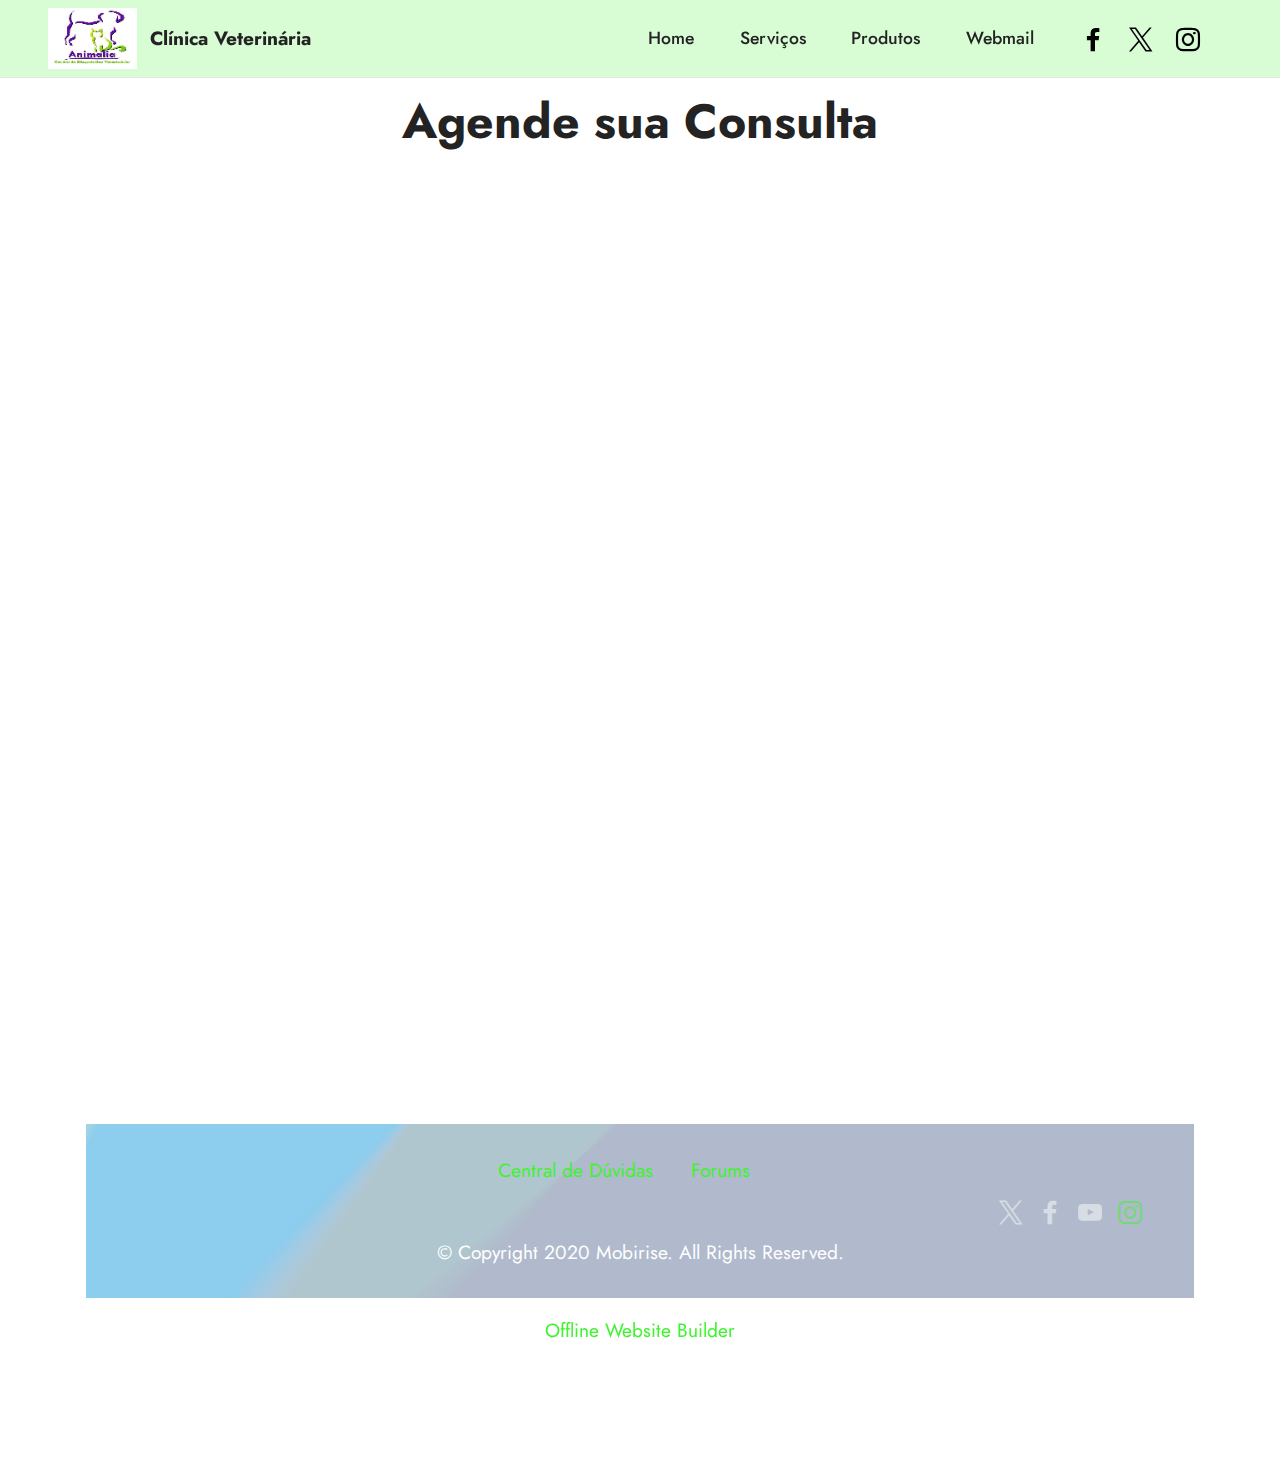
<file: page4.html>
<!DOCTYPE html>
<html  >
<head>
  <!-- Site made with Mobirise Website Builder v5.9.18, https://mobirise.com -->
  <meta charset="UTF-8">
  <meta http-equiv="X-UA-Compatible" content="IE=edge">
  <meta name="generator" content="Mobirise v5.9.18, mobirise.com">
  <meta name="twitter:card" content="summary_large_image"/>
  <meta name="twitter:image:src" content="assets/images/page1-meta.jpg">
  <meta property="og:image" content="assets/images/page1-meta.jpg">
  <meta name="twitter:title" content="Serviços">
  <meta name="viewport" content="width=device-width, initial-scale=1, minimum-scale=1">
  <link rel="shortcut icon" href="assets/images/mbr-121x81.jpg" type="image/x-icon">
  <meta name="description" content="">
  
  
  <title>Serviços</title>
  <link rel="stylesheet" href="assets/bootstrap/css/bootstrap.min.css">
  <link rel="stylesheet" href="assets/bootstrap/css/bootstrap-grid.min.css">
  <link rel="stylesheet" href="assets/bootstrap/css/bootstrap-reboot.min.css">
  <link rel="stylesheet" href="assets/dropdown/css/style.css">
  <link rel="stylesheet" href="assets/socicon/css/styles.css">
  <link rel="stylesheet" href="assets/theme/css/style.css">
  <link rel="preload" href="https://fonts.googleapis.com/css?family=Jost:100,200,300,400,500,600,700,800,900,100i,200i,300i,400i,500i,600i,700i,800i,900i&display=swap" as="style" onload="this.onload=null;this.rel='stylesheet'">
  <noscript><link rel="stylesheet" href="https://fonts.googleapis.com/css?family=Jost:100,200,300,400,500,600,700,800,900,100i,200i,300i,400i,500i,600i,700i,800i,900i&display=swap"></noscript>
  <link rel="preload" as="style" href="assets/mobirise/css/mbr-additional.css?v=GnNIh3"><link rel="stylesheet" href="assets/mobirise/css/mbr-additional.css?v=GnNIh3" type="text/css">

  
  
  
</head>
<body>
  
  <section data-bs-version="5.1" class="menu cid-s48OLK6784" once="menu" id="menu1-k">
    
    <nav class="navbar navbar-dropdown navbar-fixed-top navbar-expand-lg">
        <div class="container-fluid">
            <div class="navbar-brand">
                <span class="navbar-logo">
                    <a href="index.html">
                        <img src="assets/images/mbr-121x81.jpg" alt="Mobirise" style="height: 3.8rem;">
                    </a>
                </span>
                <span class="navbar-caption-wrap"><a class="navbar-caption text-black display-7" href="index.html">Clínica Veterinária</a></span>
            </div>
            <button class="navbar-toggler" type="button" data-toggle="collapse" data-bs-toggle="collapse" data-target="#navbarSupportedContent" data-bs-target="#navbarSupportedContent" aria-controls="navbarNavAltMarkup" aria-expanded="false" aria-label="Toggle navigation">
                <div class="hamburger">
                    <span></span>
                    <span></span>
                    <span></span>
                    <span></span>
                </div>
            </button>
            <div class="collapse navbar-collapse" id="navbarSupportedContent">
                <ul class="navbar-nav nav-dropdown nav-right" data-app-modern-menu="true"><li class="nav-item"><a class="nav-link link text-black text-primary display-4" href="index.html">Home</a></li>
                    <li class="nav-item"><a class="nav-link link text-black text-primary display-4" href="page1.html">Serviços</a></li><li class="nav-item"><a class="nav-link link text-black text-primary display-4" href="page2.html">Produtos</a></li><li class="nav-item"><a class="nav-link link text-black text-primary display-4" href="page2.html">Webmail</a></li></ul>
                <div class="icons-menu">
                    <a class="iconfont-wrapper" href="https://mobiri.se" target="_blank">
                        <span class="p-2 mbr-iconfont socicon-facebook socicon"></span>
                    </a>
                    <a class="iconfont-wrapper" href="https://mobiri.se" target="_blank">
                        <span class="p-2 mbr-iconfont socicon-twitter socicon"></span>
                    </a>
                    <a class="iconfont-wrapper" href="https://www.instagram.com/animalia.bls/" target="_blank">
                        <span class="p-2 mbr-iconfont socicon-instagram socicon"></span>
                    </a>
                    
                </div>
                
            </div>
        </div>
    </nav>

</section>

<section data-bs-version="5.1" class="content3 cid-tJeCjQZAQO" id="content3-t">
    
    
    <div class="container">
        <div class="mbr-section-head">
            <h4 class="mbr-section-title mbr-fonts-style align-center mb-0 display-2"><strong>Agende sua Consulta</strong></h4>
            <iframe src="https://docs.google.com/forms/d/e/1FAIpQLSeCKs9dEBlzJzBLnb6CKRmge3JzeWfhM6J94Nb0TzR6OT_OlQ/viewform?usp=sf_link" width="640" height="975" frameborder="0" marginheight="0" marginwidth="0" A carregar… allow=”accelerometer; fullscreen; gyroscope; midi”> 
            </iframe>

            <!-- <h5 class="mbr-section-subtitle mbr-fonts-style align-center mb-0 mt-2 display-5">Read the latest news about Mobirise</h5>
        </div>
        <div class="row mt-4">
            <div class="item features-image сol-12 col-md-6 col-lg-4">
                <div class="item-wrapper">
                    <div class="item-img">
                        <img src="assets/images/felino-espe-401x284.png" alt="Mobirise Website Builder" title="">
                    </div>
                    <div class="item-content">
                        <h5 class="item-title mbr-fonts-style display-4"></h5>
                        <h6 class="item-subtitle mbr-fonts-style mt-1 display-7"><strong>Especialista em Felino.</strong></h6>
                        <p class="mbr-text mbr-fonts-style mt-3 display-7"></p>
                    </div>
                    <div class="mbr-section-btn item-footer mt-2"><a href="" class="btn item-btn btn-primary-outline display-7" target="_blank">Read More &gt;</a></div>
                </div>
            </div>
            <div class="item features-image сol-12 col-md-6 col-lg-4">
                <div class="item-wrapper">
                    <div class="item-img">
                        <img src="assets/images/consulta-404x287.png" alt="Mobirise Website Builder" title="">
                    </div>
                    <div class="item-content">
                        <h5 class="item-title mbr-fonts-style display-4"><em>Jan 09, 2025</em></h5>
                        <h6 class="item-subtitle mbr-fonts-style mt-1 display-7"><strong>Consulta</strong></h6>
                        <p class="mbr-text mbr-fonts-style mt-3 display-7"><br>
                        </p>
                    </div>
                    <div class="mbr-section-btn item-footer mt-2"><a href="" class="btn item-btn btn-primary-outline display-7" target="_blank">Read More &gt;</a></div>
                </div>
            </div>
            <div class="item features-image сol-12 col-md-6 col-lg-4">
                <div class="item-wrapper">
                    <div class="item-img">
                        <img src="assets/images/internacao-405x292.png" alt="Mobirise Website Builder" title="">
                    </div>
                    <div class="item-content">
                        <h5 class="item-title mbr-fonts-style display-4"><em>Jan 08, 2025</em></h5>
                        <h6 class="item-subtitle mbr-fonts-style mt-1 display-7"><strong>Internação</strong></h6>
                        <p class="mbr-text mbr-fonts-style mt-3 display-7"></p>
                    </div>
                    <div class="mbr-section-btn item-footer mt-2"><a href="" class="btn item-btn btn-primary-outline display-7" target="_blank">Read More &gt;</a></div>
                </div>
            </div><div class="item features-image сol-12 col-md-6 col-lg-4">
                <div class="item-wrapper">
                    <div class="item-img">
                        <img src="assets/images/raiox-402x286.png" alt="Mobirise Website Builder" title="" data-slide-to="3" data-bs-slide-to="4">
                    </div>
                    <div class="item-content">
                        <h5 class="item-title mbr-fonts-style display-4"><em>Jan 08, 2025</em></h5>
                        <h6 class="item-subtitle mbr-fonts-style mt-1 display-7"><strong>Raio-x</strong></h6>
                        <p class="mbr-text mbr-fonts-style mt-3 display-7"></p>
                    </div>
                    <div class="mbr-section-btn item-footer mt-2"><a href="" class="btn item-btn btn-primary-outline display-7" target="_blank">Read More &gt;</a></div>
                </div>
            </div><div class="item features-image сol-12 col-md-6 col-lg-4">
                <div class="item-wrapper">
                    <div class="item-img">
                        <img src="assets/images/orto-407x287.png" alt="Mobirise Website Builder" title="" data-slide-to="4" data-bs-slide-to="5">
                    </div>
                    <div class="item-content">
                        <h5 class="item-title mbr-fonts-style display-4"><em>Jan 08, 2025</em></h5>
                        <h6 class="item-subtitle mbr-fonts-style mt-1 display-7"><strong>Ortopedia</strong></h6>
                        <p class="mbr-text mbr-fonts-style mt-3 display-7"></p>
                    </div>
                    <div class="mbr-section-btn item-footer mt-2"><a href="" class="btn item-btn btn-primary-outline display-7" target="_blank">Read More &gt;</a></div>
                </div>
            </div><div class="item features-image сol-12 col-md-6 col-lg-4">
                <div class="item-wrapper">
                    <div class="item-img">
                        <img src="assets/images/fisio-407x287.png" alt="Mobirise Website Builder" title="" data-slide-to="5" data-bs-slide-to="6">
                    </div>
                    <div class="item-content">
                        <h5 class="item-title mbr-fonts-style display-4"><em>Jan 08, 2025</em></h5>
                        <h6 class="item-subtitle mbr-fonts-style mt-1 display-7"><strong>Fisioterapia</strong></h6>
                        <p class="mbr-text mbr-fonts-style mt-3 display-7"></p>
                    </div>
                    <div class="mbr-section-btn item-footer mt-2"><a href="" class="btn item-btn btn-primary-outline display-7" target="_blank">Read More &gt;</a></div>
                </div>
            </div>

        </div>
    </div>
</section> -->

<section data-bs-version="5.1" class="footer3 cid-s48P1Icc8J" once="footers" id="footer3-l">

    

    <div class="mbr-overlay" style="opacity: 0.8; background-color: rgb(159, 219, 248);"></div>

    <div class="container-fluid">
        <div class="media-container-row align-center mbr-white">
            <div class="row row-links">
                <ul class="foot-menu">
                    
                    
                    
                    
                    
                <li class="foot-menu-item mbr-fonts-style display-7"><a href="page3.html" class="text-success">Central de Dúvidas</a></li><li class="foot-menu-item mbr-fonts-style display-7"><a href="http://forums.mobirise.com/" class="text-success">&nbsp;Forums</a></li><li class="foot-menu-item mbr-fonts-style display-7"></li></ul>
            </div>
            <div class="row social-row">
                <div class="social-list align-right pb-2">
                    
                    
                    
                    
                    
                    
                <div class="soc-item">
                        <a href="https://twitter.com/mobirise" target="_blank">
                            <span class="socicon-twitter socicon mbr-iconfont mbr-iconfont-social"></span>
                        </a>
                    </div><div class="soc-item">
                        <a href="https://www.facebook.com/pages/Mobirise/1616226671953247" target="_blank">
                            <span class="socicon-facebook socicon mbr-iconfont mbr-iconfont-social"></span>
                        </a>
                    </div><div class="soc-item">
                        <a href="https://www.youtube.com/c/mobirise" target="_blank">
                            <span class="socicon-youtube socicon mbr-iconfont mbr-iconfont-social"></span>
                        </a>
                    </div><div class="soc-item">
                        <a href="https://instagram.com/mobirise" target="_blank">
                            <span class="mbr-iconfont mbr-iconfont-social socicon-instagram socicon" style="color: rgb(61, 243, 45); fill: rgb(61, 243, 45);"></span>
                        </a>
                    </div></div>
            </div>
            <div class="row row-copirayt">
                <p class="mbr-text mb-0 mbr-fonts-style mbr-white align-center display-7">
                    © Copyright 2020 Mobirise. All Rights Reserved.
                </p>
            </div>
        </div>
    </div>
</section><section class="display-7" style="padding: 0;align-items: center;justify-content: center;flex-wrap: wrap;    align-content: center;display: flex;position: relative;height: 4rem;"><a href="https://mobiri.se/2621950" style="flex: 1 1;height: 4rem;position: absolute;width: 100%;z-index: 1;"><img alt="" style="height: 4rem;" src="[data-uri]"></a><p style="margin: 0;text-align: center;" class="display-7">&#8204;</p><a style="z-index:1" href="https://mobirise.com/offline-website-builder.html">Offline Website Builder</a></section><script src="assets/bootstrap/js/bootstrap.bundle.min.js"></script>  <script src="assets/smoothscroll/smooth-scroll.js"></script>  <script src="assets/ytplayer/index.js"></script>  <script src="assets/dropdown/js/navbar-dropdown.js"></script>  <script src="assets/theme/js/script.js"></script>  
  
  
</body>
</html>
</file>
<file: assets/dropdown/css/style.css>
.navbar-dropdown {
  left: 0;
  padding: 0;
  position: absolute;
  right: 0;
  top: 0;
  transition: all 0.45s ease;
  z-index: 1030;
  background: #282828; }
  .navbar-dropdown .navbar-logo {
    margin-right: 0.8rem;
    transition: margin 0.3s ease-in-out;
    vertical-align: middle; }
    .navbar-dropdown .navbar-logo img {
      height: 3.125rem;
      transition: all 0.3s ease-in-out; }
    .navbar-dropdown .navbar-logo.mbr-iconfont {
      font-size: 3.125rem;
      line-height: 3.125rem; }
  .navbar-dropdown .navbar-caption {
    font-weight: 700;
    white-space: normal;
    vertical-align: -4px;
    line-height: 3.125rem !important; }
    .navbar-dropdown .navbar-caption, .navbar-dropdown .navbar-caption:hover {
      color: inherit;
      text-decoration: none; }
  .navbar-dropdown .mbr-iconfont + .navbar-caption {
    vertical-align: -1px; }
  .navbar-dropdown.navbar-fixed-top {
    position: fixed; }
  .navbar-dropdown .navbar-brand span {
    vertical-align: -4px; }
  .navbar-dropdown.bg-color.transparent {
    background: none; }
  .navbar-dropdown.navbar-short .navbar-brand {
    padding: 0.625rem 0; }
    .navbar-dropdown.navbar-short .navbar-brand span {
      vertical-align: -1px; }
  .navbar-dropdown.navbar-short .navbar-caption {
    line-height: 2.375rem !important;
    vertical-align: -2px; }
  .navbar-dropdown.navbar-short .navbar-logo {
    margin-right: 0.5rem; }
    .navbar-dropdown.navbar-short .navbar-logo img {
      height: 2.375rem; }
    .navbar-dropdown.navbar-short .navbar-logo.mbr-iconfont {
      font-size: 2.375rem;
      line-height: 2.375rem; }
  .navbar-dropdown.navbar-short .mbr-table-cell {
    height: 3.625rem; }
  .navbar-dropdown .navbar-close {
    left: 0.6875rem;
    position: fixed;
    top: 0.75rem;
    z-index: 1000; }
  .navbar-dropdown .hamburger-icon {
    content: "";
    display: inline-block;
    vertical-align: middle;
    width: 16px;
    -webkit-box-shadow: 0 -6px 0 1px #282828,0 0 0 1px #282828,0 6px 0 1px #282828;
    -moz-box-shadow: 0 -6px 0 1px #282828,0 0 0 1px #282828,0 6px 0 1px #282828;
    box-shadow: 0 -6px 0 1px #282828,0 0 0 1px #282828,0 6px 0 1px #282828; }

.dropdown-menu .dropdown-toggle[data-toggle="dropdown-submenu"]::after {
  border-bottom: 0.35em solid transparent;
  border-left: 0.35em solid;
  border-right: 0;
  border-top: 0.35em solid transparent;
  margin-left: 0.3rem; }

.dropdown-menu .dropdown-item:focus {
  outline: 0; }

.nav-dropdown {
  font-size: 0.75rem;
  font-weight: 500;
  height: auto !important; }
  .nav-dropdown .nav-btn {
    padding-left: 1rem; }
  .nav-dropdown .link {
    margin: .667em 1.667em;
    font-weight: 500;
    padding: 0;
    transition: color .2s ease-in-out; }
    .nav-dropdown .link.dropdown-toggle {
      margin-right: 2.583em; }
      .nav-dropdown .link.dropdown-toggle::after {
        margin-left: .25rem;
        border-top: 0.35em solid;
        border-right: 0.35em solid transparent;
        border-left: 0.35em solid transparent;
        border-bottom: 0; }
      .nav-dropdown .link.dropdown-toggle[aria-expanded="true"] {
        margin: 0;
        padding: 0.667em 3.263em  0.667em 1.667em; }
  .nav-dropdown .link::after,
  .nav-dropdown .dropdown-item::after {
    color: inherit; }
  .nav-dropdown .btn {
    font-size: 0.75rem;
    font-weight: 700;
    letter-spacing: 0;
    margin-bottom: 0;
    padding-left: 1.25rem;
    padding-right: 1.25rem; }
  .nav-dropdown .dropdown-menu {
    border-radius: 0;
    border: 0;
    left: 0;
    margin: 0;
    padding-bottom: 1.25rem;
    padding-top: 1.25rem;
    position: relative; }
  .nav-dropdown .dropdown-submenu {
    margin-left: 0.125rem;
    top: 0; }
  .nav-dropdown .dropdown-item {
    font-weight: 500;
    line-height: 2;
    padding: 0.3846em 4.615em 0.3846em 1.5385em;
    position: relative;
    transition: color .2s ease-in-out, background-color .2s ease-in-out; }
    .nav-dropdown .dropdown-item::after {
      margin-top: -0.3077em;
      position: absolute;
      right: 1.1538em;
      top: 50%; }
    .nav-dropdown .dropdown-item:focus, .nav-dropdown .dropdown-item:hover {
      background: none; }

@media (max-width: 767px) {
  .nav-dropdown.navbar-toggleable-sm {
    bottom: 0;
    display: none;
    left: 0;
    overflow-x: hidden;
    position: fixed;
    top: 0;
    transform: translateX(-100%);
    -ms-transform: translateX(-100%);
    -webkit-transform: translateX(-100%);
    width: 18.75rem;
    z-index: 999; } }
.nav-dropdown.navbar-toggleable-xl {
  bottom: 0;
  display: none;
  left: 0;
  overflow-x: hidden;
  position: fixed;
  top: 0;
  transform: translateX(-100%);
  -ms-transform: translateX(-100%);
  -webkit-transform: translateX(-100%);
  width: 18.75rem;
  z-index: 999; }

.nav-dropdown-sm {
  display: block !important;
  overflow-x: hidden;
  overflow: auto;
  padding-top: 3.875rem; }
  .nav-dropdown-sm::after {
    content: "";
    display: block;
    height: 3rem;
    width: 100%; }
  .nav-dropdown-sm.collapse.in ~ .navbar-close {
    display: block !important; }
  .nav-dropdown-sm.collapsing, .nav-dropdown-sm.collapse.in {
    transform: translateX(0);
    -ms-transform: translateX(0);
    -webkit-transform: translateX(0);
    transition: all 0.25s ease-out;
    -webkit-transition: all 0.25s ease-out;
    background: #282828; }
  .nav-dropdown-sm.collapsing[aria-expanded="false"] {
    transform: translateX(-100%);
    -ms-transform: translateX(-100%);
    -webkit-transform: translateX(-100%); }
  .nav-dropdown-sm .nav-item {
    display: block;
    margin-left: 0 !important;
    padding-left: 0; }
  .nav-dropdown-sm .link,
  .nav-dropdown-sm .dropdown-item {
    border-top: 1px dotted rgba(255, 255, 255, 0.1);
    font-size: 0.8125rem;
    line-height: 1.6;
    margin: 0 !important;
    padding: 0.875rem 2.4rem 0.875rem 1.5625rem !important;
    position: relative;
    white-space: normal; }
    .nav-dropdown-sm .link:focus, .nav-dropdown-sm .link:hover,
    .nav-dropdown-sm .dropdown-item:focus,
    .nav-dropdown-sm .dropdown-item:hover {
      background: rgba(0, 0, 0, 0.2) !important;
      color: #c0a375; }
  .nav-dropdown-sm .nav-btn {
    position: relative;
    padding: 1.5625rem 1.5625rem 0 1.5625rem; }
    .nav-dropdown-sm .nav-btn::before {
      border-top: 1px dotted rgba(255, 255, 255, 0.1);
      content: "";
      left: 0;
      position: absolute;
      top: 0;
      width: 100%; }
    .nav-dropdown-sm .nav-btn + .nav-btn {
      padding-top: 0.625rem; }
      .nav-dropdown-sm .nav-btn + .nav-btn::before {
        display: none; }
  .nav-dropdown-sm .btn {
    padding: 0.625rem 0; }
  .nav-dropdown-sm .dropdown-toggle[data-toggle="dropdown-submenu"]::after {
    margin-left: .25rem;
    border-top: 0.35em solid;
    border-right: 0.35em solid transparent;
    border-left: 0.35em solid transparent;
    border-bottom: 0; }
  .nav-dropdown-sm .dropdown-toggle[data-toggle="dropdown-submenu"][aria-expanded="true"]::after {
    border-top: 0;
    border-right: 0.35em solid transparent;
    border-left: 0.35em solid transparent;
    border-bottom: 0.35em solid; }
  .nav-dropdown-sm .dropdown-menu {
    margin: 0;
    padding: 0;
    position: relative;
    top: 0;
    left: 0;
    width: 100%;
    border: 0;
    float: none;
    border-radius: 0;
    background: none; }
  .nav-dropdown-sm .dropdown-submenu {
    left: 100%;
    margin-left: 0.125rem;
    margin-top: -1.25rem;
    top: 0; }

.navbar-toggleable-sm .nav-dropdown .dropdown-menu {
  position: absolute; }

.navbar-toggleable-sm .nav-dropdown .dropdown-submenu {
  left: 100%;
  margin-left: 0.125rem;
  margin-top: -1.25rem;
  top: 0; }

.navbar-toggleable-sm.opened .nav-dropdown .dropdown-menu {
  position: relative; }

.navbar-toggleable-sm.opened .nav-dropdown .dropdown-submenu {
  left: 0;
  margin-left: 00rem;
  margin-top: 0rem;
  top: 0; }

.is-builder .nav-dropdown.collapsing {
  transition: none !important; }
</file>
<file: assets/socicon/css/styles.css>
@charset "UTF-8";

@font-face {
  font-family: 'Socicon';
  src:  url('../fonts/socicon.eot');
  src:  url('../fonts/socicon.eot?#iefix') format('embedded-opentype'),
    url('../fonts/socicon.woff2') format('woff2'),
    url('../fonts/socicon.ttf') format('truetype'),
    url('../fonts/socicon.woff') format('woff'),
    url('../fonts/socicon.svg#socicon') format('svg');
  font-weight: normal;
  font-style: normal;
  font-display: swap;
}

[data-icon]:before {
  font-family: "socicon" !important;
  content: attr(data-icon);
  font-style: normal !important;
  font-weight: normal !important;
  font-variant: normal !important;
  text-transform: none !important;
  speak: none;
  line-height: 1;
  -webkit-font-smoothing: antialiased;
  -moz-osx-font-smoothing: grayscale;
}

[class^="socicon-"], [class*=" socicon-"] {
  /* use !important to prevent issues with browser extensions that change fonts */
  font-family: 'Socicon' !important;
  speak: none;
  font-style: normal;
  font-weight: normal;
  font-variant: normal;
  text-transform: none;
  line-height: 1;

  /* Better Font Rendering =========== */
  -webkit-font-smoothing: antialiased;
  -moz-osx-font-smoothing: grayscale;
}

.socicon-500px:before {
  content: "\e000";
}
.socicon-8tracks:before {
  content: "\e001";
}
.socicon-airbnb:before {
  content: "\e002";
}
.socicon-alliance:before {
  content: "\e003";
}
.socicon-amazon:before {
  content: "\e004";
}
.socicon-amplement:before {
  content: "\e005";
}
.socicon-android:before {
  content: "\e006";
}
.socicon-angellist:before {
  content: "\e007";
}
.socicon-apple:before {
  content: "\e008";
}
.socicon-appnet:before {
  content: "\e009";
}
.socicon-baidu:before {
  content: "\e00a";
}
.socicon-bandcamp:before {
  content: "\e00b";
}
.socicon-battlenet:before {
  content: "\e00c";
}
.socicon-mixer:before {
  content: "\e00d";
}
.socicon-bebee:before {
  content: "\e00e";
}
.socicon-bebo:before {
  content: "\e00f";
}
.socicon-behance:before {
  content: "\e010";
}
.socicon-blizzard:before {
  content: "\e011";
}
.socicon-blogger:before {
  content: "\e012";
}
.socicon-buffer:before {
  content: "\e013";
}
.socicon-chrome:before {
  content: "\e014";
}
.socicon-coderwall:before {
  content: "\e015";
}
.socicon-curse:before {
  content: "\e016";
}
.socicon-dailymotion:before {
  content: "\e017";
}
.socicon-deezer:before {
  content: "\e018";
}
.socicon-delicious:before {
  content: "\e019";
}
.socicon-deviantart:before {
  content: "\e01a";
}
.socicon-diablo:before {
  content: "\e01b";
}
.socicon-digg:before {
  content: "\e01c";
}
.socicon-discord:before {
  content: "\e01d";
}
.socicon-disqus:before {
  content: "\e01e";
}
.socicon-douban:before {
  content: "\e01f";
}
.socicon-draugiem:before {
  content: "\e020";
}
.socicon-dribbble:before {
  content: "\e021";
}
.socicon-drupal:before {
  content: "\e022";
}
.socicon-ebay:before {
  content: "\e023";
}
.socicon-ello:before {
  content: "\e024";
}
.socicon-endomodo:before {
  content: "\e025";
}
.socicon-envato:before {
  content: "\e026";
}
.socicon-etsy:before {
  content: "\e027";
}
.socicon-facebook:before {
  content: "\e028";
}
.socicon-feedburner:before {
  content: "\e029";
}
.socicon-filmweb:before {
  content: "\e02a";
}
.socicon-firefox:before {
  content: "\e02b";
}
.socicon-flattr:before {
  content: "\e02c";
}
.socicon-flickr:before {
  content: "\e02d";
}
.socicon-formulr:before {
  content: "\e02e";
}
.socicon-forrst:before {
  content: "\e02f";
}
.socicon-foursquare:before {
  content: "\e030";
}
.socicon-friendfeed:before {
  content: "\e031";
}
.socicon-github:before {
  content: "\e032";
}
.socicon-goodreads:before {
  content: "\e033";
}
.socicon-google:before {
  content: "\e034";
}
.socicon-googlescholar:before {
  content: "\e035";
}
.socicon-googlegroups:before {
  content: "\e036";
}
.socicon-googlephotos:before {
  content: "\e037";
}
.socicon-googleplus:before {
  content: "\e038";
}
.socicon-grooveshark:before {
  content: "\e039";
}
.socicon-hackerrank:before {
  content: "\e03a";
}
.socicon-hearthstone:before {
  content: "\e03b";
}
.socicon-hellocoton:before {
  content: "\e03c";
}
.socicon-heroes:before {
  content: "\e03d";
}
.socicon-smashcast:before {
  content: "\e03e";
}
.socicon-horde:before {
  content: "\e03f";
}
.socicon-houzz:before {
  content: "\e040";
}
.socicon-icq:before {
  content: "\e041";
}
.socicon-identica:before {
  content: "\e042";
}
.socicon-imdb:before {
  content: "\e043";
}
.socicon-instagram:before {
  content: "\e044";
}
.socicon-issuu:before {
  content: "\e045";
}
.socicon-istock:before {
  content: "\e046";
}
.socicon-itunes:before {
  content: "\e047";
}
.socicon-keybase:before {
  content: "\e048";
}
.socicon-lanyrd:before {
  content: "\e049";
}
.socicon-lastfm:before {
  content: "\e04a";
}
.socicon-line:before {
  content: "\e04b";
}
.socicon-linkedin:before {
  content: "\e04c";
}
.socicon-livejournal:before {
  content: "\e04d";
}
.socicon-lyft:before {
  content: "\e04e";
}
.socicon-macos:before {
  content: "\e04f";
}
.socicon-mail:before {
  content: "\e050";
}
.socicon-medium:before {
  content: "\e051";
}
.socicon-meetup:before {
  content: "\e052";
}
.socicon-mixcloud:before {
  content: "\e053";
}
.socicon-modelmayhem:before {
  content: "\e054";
}
.socicon-mumble:before {
  content: "\e055";
}
.socicon-myspace:before {
  content: "\e056";
}
.socicon-newsvine:before {
  content: "\e057";
}
.socicon-nintendo:before {
  content: "\e058";
}
.socicon-npm:before {
  content: "\e059";
}
.socicon-odnoklassniki:before {
  content: "\e05a";
}
.socicon-openid:before {
  content: "\e05b";
}
.socicon-opera:before {
  content: "\e05c";
}
.socicon-outlook:before {
  content: "\e05d";
}
.socicon-overwatch:before {
  content: "\e05e";
}
.socicon-patreon:before {
  content: "\e05f";
}
.socicon-paypal:before {
  content: "\e060";
}
.socicon-periscope:before {
  content: "\e061";
}
.socicon-persona:before {
  content: "\e062";
}
.socicon-pinterest:before {
  content: "\e063";
}
.socicon-play:before {
  content: "\e064";
}
.socicon-player:before {
  content: "\e065";
}
.socicon-playstation:before {
  content: "\e066";
}
.socicon-pocket:before {
  content: "\e067";
}
.socicon-qq:before {
  content: "\e068";
}
.socicon-quora:before {
  content: "\e069";
}
.socicon-raidcall:before {
  content: "\e06a";
}
.socicon-ravelry:before {
  content: "\e06b";
}
.socicon-reddit:before {
  content: "\e06c";
}
.socicon-renren:before {
  content: "\e06d";
}
.socicon-researchgate:before {
  content: "\e06e";
}
.socicon-residentadvisor:before {
  content: "\e06f";
}
.socicon-reverbnation:before {
  content: "\e070";
}
.socicon-rss:before {
  content: "\e071";
}
.socicon-sharethis:before {
  content: "\e072";
}
.socicon-skype:before {
  content: "\e073";
}
.socicon-slideshare:before {
  content: "\e074";
}
.socicon-smugmug:before {
  content: "\e075";
}
.socicon-snapchat:before {
  content: "\e076";
}
.socicon-songkick:before {
  content: "\e077";
}
.socicon-soundcloud:before {
  content: "\e078";
}
.socicon-spotify:before {
  content: "\e079";
}
.socicon-stackexchange:before {
  content: "\e07a";
}
.socicon-stackoverflow:before {
  content: "\e07b";
}
.socicon-starcraft:before {
  content: "\e07c";
}
.socicon-stayfriends:before {
  content: "\e07d";
}
.socicon-steam:before {
  content: "\e07e";
}
.socicon-storehouse:before {
  content: "\e07f";
}
.socicon-strava:before {
  content: "\e080";
}
.socicon-streamjar:before {
  content: "\e081";
}
.socicon-stumbleupon:before {
  content: "\e082";
}
.socicon-swarm:before {
  content: "\e083";
}
.socicon-teamspeak:before {
  content: "\e084";
}
.socicon-teamviewer:before {
  content: "\e085";
}
.socicon-technorati:before {
  content: "\e086";
}
.socicon-telegram:before {
  content: "\e087";
}
.socicon-tripadvisor:before {
  content: "\e088";
}
.socicon-tripit:before {
  content: "\e089";
}
.socicon-triplej:before {
  content: "\e08a";
}
.socicon-tumblr:before {
  content: "\e08b";
}
.socicon-twitch:before {
  content: "\e08c";
}
.socicon-twitter:before {
  content: "\e08d";
}
.socicon-uber:before {
  content: "\e08e";
}
.socicon-ventrilo:before {
  content: "\e08f";
}
.socicon-viadeo:before {
  content: "\e090";
}
.socicon-viber:before {
  content: "\e091";
}
.socicon-viewbug:before {
  content: "\e092";
}
.socicon-vimeo:before {
  content: "\e093";
}
.socicon-vine:before {
  content: "\e094";
}
.socicon-vkontakte:before {
  content: "\e095";
}
.socicon-warcraft:before {
  content: "\e096";
}
.socicon-wechat:before {
  content: "\e097";
}
.socicon-weibo:before {
  content: "\e098";
}
.socicon-whatsapp:before {
  content: "\e099";
}
.socicon-wikipedia:before {
  content: "\e09a";
}
.socicon-windows:before {
  content: "\e09b";
}
.socicon-wordpress:before {
  content: "\e09c";
}
.socicon-wykop:before {
  content: "\e09d";
}
.socicon-xbox:before {
  content: "\e09e";
}
.socicon-xing:before {
  content: "\e09f";
}
.socicon-yahoo:before {
  content: "\e0a0";
}
.socicon-yammer:before {
  content: "\e0a1";
}
.socicon-yandex:before {
  content: "\e0a2";
}
.socicon-yelp:before {
  content: "\e0a3";
}
.socicon-younow:before {
  content: "\e0a4";
}
.socicon-youtube:before {
  content: "\e0a5";
}
.socicon-zapier:before {
  content: "\e0a6";
}
.socicon-zerply:before {
  content: "\e0a7";
}
.socicon-zomato:before {
  content: "\e0a8";
}
.socicon-zynga:before {
  content: "\e0a9";
}
.socicon-spreadshirt:before {
  content: "\e901";
}
.socicon-gamejolt:before {
  content: "\e902";
}
.socicon-trello:before {
  content: "\e903";
}
.socicon-tunein:before {
  content: "\e904";
}
.socicon-bloglovin:before {
  content: "\e905";
}
.socicon-gamewisp:before {
  content: "\e906";
}
.socicon-messenger:before {
  content: "\e907";
}
.socicon-pandora:before {
  content: "\e908";
}
.socicon-augment:before {
  content: "\e909";
}
.socicon-bitbucket:before {
  content: "\e90a";
}
.socicon-fyuse:before {
  content: "\e90b";
}
.socicon-yt-gaming:before {
  content: "\e90c";
}
.socicon-sketchfab:before {
  content: "\e90d";
}
.socicon-mobcrush:before {
  content: "\e90e";
}
.socicon-microsoft:before {
  content: "\e90f";
}
.socicon-realtor:before {
  content: "\e910";
}
.socicon-tidal:before {
  content: "\e911";
}
.socicon-qobuz:before {
  content: "\e912";
}
.socicon-natgeo:before {
  content: "\e913";
}
.socicon-mastodon:before {
  content: "\e914";
}
.socicon-unsplash:before {
  content: "\e915";
}
.socicon-homeadvisor:before {
  content: "\e916";
}
.socicon-angieslist:before {
  content: "\e917";
}
.socicon-codepen:before {
  content: "\e918";
}
.socicon-slack:before {
  content: "\e919";
}
.socicon-openaigym:before {
  content: "\e91a";
}
.socicon-logmein:before {
  content: "\e91b";
}
.socicon-fiverr:before {
  content: "\e91c";
}
.socicon-gotomeeting:before {
  content: "\e91d";
}
.socicon-aliexpress:before {
  content: "\e91e";
}
.socicon-guru:before {
  content: "\e91f";
}
.socicon-appstore:before {
  content: "\e920";
}
.socicon-homes:before {
  content: "\e921";
}
.socicon-zoom:before {
  content: "\e922";
}
.socicon-alibaba:before {
  content: "\e923";
}
.socicon-craigslist:before {
  content: "\e924";
}
.socicon-wix:before {
  content: "\e925";
}
.socicon-redfin:before {
  content: "\e926";
}
.socicon-googlecalendar:before {
  content: "\e927";
}
.socicon-shopify:before {
  content: "\e928";
}
.socicon-freelancer:before {
  content: "\e929";
}
.socicon-seedrs:before {
  content: "\e92a";
}
.socicon-bing:before {
  content: "\e92b";
}
.socicon-doodle:before {
  content: "\e92c";
}
.socicon-bonanza:before {
  content: "\e92d";
}
.socicon-squarespace:before {
  content: "\e92e";
}
.socicon-toptal:before {
  content: "\e92f";
}
.socicon-gust:before {
  content: "\e930";
}
.socicon-ask:before {
  content: "\e931";
}
.socicon-trulia:before {
  content: "\e932";
}
.socicon-loomly:before {
  content: "\e933";
}
.socicon-ghost:before {
  content: "\e934";
}
.socicon-upwork:before {
  content: "\e935";
}
.socicon-fundable:before {
  content: "\e936";
}
.socicon-booking:before {
  content: "\e937";
}
.socicon-googlemaps:before {
  content: "\e938";
}
.socicon-zillow:before {
  content: "\e939";
}
.socicon-niconico:before {
  content: "\e93a";
}
.socicon-toneden:before {
  content: "\e93b";
}
.socicon-crunchbase:before {
  content: "\e93c";
}
.socicon-homefy:before {
  content: "\e93d";
}
.socicon-calendly:before {
  content: "\e93e";
}
.socicon-livemaster:before {
  content: "\e93f";
}
.socicon-udemy:before {
  content: "\e940";
}
.socicon-codered:before {
  content: "\e941";
}
.socicon-origin:before {
  content: "\e942";
}
.socicon-nextdoor:before {
  content: "\e943";
}
.socicon-portfolio:before {
  content: "\e944";
}
.socicon-instructables:before {
  content: "\e945";
}
.socicon-gitlab:before {
  content: "\e946";
}
.socicon-hackernews:before {
  content: "\e947";
}
.socicon-smashwords:before {
  content: "\e948";
}
.socicon-kobo:before {
  content: "\e949";
}
.socicon-bookbub:before {
  content: "\e94a";
}
.socicon-mailru:before {
  content: "\e94b";
}
.socicon-moddb:before {
  content: "\e94c";
}
.socicon-indiedb:before {
  content: "\e94d";
}
.socicon-traxsource:before {
  content: "\e94e";
}
.socicon-gamefor:before {
  content: "\e94f";
}
.socicon-pixiv:before {
  content: "\e950";
}
.socicon-myanimelist:before {
  content: "\e951";
}
.socicon-blackberry:before {
  content: "\e952";
}
.socicon-wickr:before {
  content: "\e953";
}
.socicon-spip:before {
  content: "\e954";
}
.socicon-napster:before {
  content: "\e955";
}
.socicon-beatport:before {
  content: "\e956";
}
.socicon-hackerone:before {
  content: "\e957";
}
.socicon-internet:before {
  content: "\e958";
}
.socicon-ubuntu:before {
  content: "\e959";
}
.socicon-artstation:before {
  content: "\e95a";
}
.socicon-invision:before {
  content: "\e95b";
}
.socicon-torial:before {
  content: "\e95c";
}
.socicon-collectorz:before {
  content: "\e95d";
}
.socicon-seenthis:before {
  content: "\e95e";
}
.socicon-googleplaymusic:before {
  content: "\e95f";
}
.socicon-debian:before {
  content: "\e960";
}
.socicon-filmfreeway:before {
  content: "\e961";
}
.socicon-gnome:before {
  content: "\e962";
}
.socicon-itchio:before {
  content: "\e963";
}
.socicon-jamendo:before {
  content: "\e964";
}
.socicon-mix:before {
  content: "\e965";
}
.socicon-sharepoint:before {
  content: "\e966";
}
.socicon-tinder:before {
  content: "\e967";
}
.socicon-windguru:before {
  content: "\e968";
}
.socicon-cdbaby:before {
  content: "\e969";
}
.socicon-elementaryos:before {
  content: "\e96a";
}
.socicon-stage32:before {
  content: "\e96b";
}
.socicon-tiktok:before {
  content: "\e96c";
}
.socicon-gitter:before {
  content: "\e96d";
}
.socicon-letterboxd:before {
  content: "\e96e";
}
.socicon-threema:before {
  content: "\e96f";
}
.socicon-splice:before {
  content: "\e970";
}
.socicon-metapop:before {
  content: "\e971";
}
.socicon-naver:before {
  content: "\e972";
}
.socicon-remote:before {
  content: "\e973";
}
.socicon-flipboard:before {
  content: "\e974";
}
.socicon-googlehangouts:before {
  content: "\e975";
}
.socicon-dlive:before {
  content: "\e976";
}
.socicon-vsco:before {
  content: "\e977";
}
.socicon-stitcher:before {
  content: "\e978";
}
.socicon-avvo:before {
  content: "\e979";
}
.socicon-redbubble:before {
  content: "\e97a";
}
.socicon-society6:before {
  content: "\e97b";
}
.socicon-zazzle:before {
  content: "\e97c";
}
.socicon-eitaa:before {
  content: "\e97d";
}
.socicon-soroush:before {
  content: "\e97e";
}
.socicon-bale:before {
  content: "\e97f";
}
</file>
<file: assets/theme/css/style.css>
@charset "UTF-8";
section {
  background-color: #ffffff;
}

body {
  font-style: normal;
  line-height: 1.5;
  font-weight: 400;
  color: #232323;
  position: relative;
}

button {
  background-color: transparent;
  border-color: transparent;
}

section,
.container,
.container-fluid {
  position: relative;
  word-wrap: break-word;
}

a.mbr-iconfont:hover {
  text-decoration: none;
}

.article .lead p,
.article .lead ul,
.article .lead ol,
.article .lead pre,
.article .lead blockquote {
  margin-bottom: 0;
}

a {
  font-style: normal;
  font-weight: 400;
  cursor: pointer;
}
a, a:hover {
  text-decoration: none;
}

.mbr-section-title {
  font-style: normal;
  line-height: 1.3;
}

.mbr-section-subtitle {
  line-height: 1.3;
}

.mbr-text {
  font-style: normal;
  line-height: 1.7;
}

h1,
h2,
h3,
h4,
h5,
h6,
.display-1,
.display-2,
.display-4,
.display-5,
.display-7,
span,
p,
a {
  line-height: 1;
  word-break: break-word;
  word-wrap: break-word;
  font-weight: 400;
}

b,
strong {
  font-weight: bold;
}

input:-webkit-autofill, input:-webkit-autofill:hover, input:-webkit-autofill:focus, input:-webkit-autofill:active {
  transition-delay: 9999s;
  -webkit-transition-property: background-color, color;
  transition-property: background-color, color;
}

textarea[type=hidden] {
  display: none;
}

section {
  background-position: 50% 50%;
  background-repeat: no-repeat;
  background-size: cover;
}
section .mbr-background-video,
section .mbr-background-video-preview {
  position: absolute;
  bottom: 0;
  left: 0;
  right: 0;
  top: 0;
}

.hidden {
  visibility: hidden;
}

.mbr-z-index20 {
  z-index: 20;
}

/*! Base colors */
.mbr-white {
  color: #ffffff;
}

.mbr-black {
  color: #111111;
}

.mbr-bg-white {
  background-color: #ffffff;
}

.mbr-bg-black {
  background-color: #000000;
}

/*! Text-aligns */
.align-left {
  text-align: left;
}

.align-center {
  text-align: center;
}

.align-right {
  text-align: right;
}

/*! Font-weight  */
.mbr-light {
  font-weight: 300;
}

.mbr-regular {
  font-weight: 400;
}

.mbr-semibold {
  font-weight: 500;
}

.mbr-bold {
  font-weight: 700;
}

/*! Media  */
.media-content {
  flex-basis: 100%;
}

.media-container-row {
  display: flex;
  flex-direction: row;
  flex-wrap: wrap;
  justify-content: center;
  align-content: center;
  align-items: start;
}
.media-container-row .media-size-item {
  width: 400px;
}

.media-container-column {
  display: flex;
  flex-direction: column;
  flex-wrap: wrap;
  justify-content: center;
  align-content: center;
  align-items: stretch;
}
.media-container-column > * {
  width: 100%;
}

@media (min-width: 992px) {
  .media-container-row {
    flex-wrap: nowrap;
  }
}
figure {
  margin-bottom: 0;
  overflow: hidden;
}

figure[mbr-media-size] {
  transition: width 0.1s;
}

img,
iframe {
  display: block;
  width: 100%;
}

.card {
  background-color: transparent;
  border: none;
}

.card-box {
  width: 100%;
}

.card-img {
  text-align: center;
  flex-shrink: 0;
  -webkit-flex-shrink: 0;
}

.media {
  max-width: 100%;
  margin: 0 auto;
}

.mbr-figure {
  align-self: center;
}

.media-container > div {
  max-width: 100%;
}

.mbr-figure img,
.card-img img {
  width: 100%;
}

@media (max-width: 991px) {
  .media-size-item {
    width: auto !important;
  }

  .media {
    width: auto;
  }

  .mbr-figure {
    width: 100% !important;
  }
}
/*! Buttons */
.mbr-section-btn {
  margin-left: -0.6rem;
  margin-right: -0.6rem;
  font-size: 0;
}

.btn {
  font-weight: 600;
  border-width: 1px;
  font-style: normal;
  margin: 0.6rem 0.6rem;
  white-space: normal;
  transition: all 0.2s ease-in-out;
  display: inline-flex;
  align-items: center;
  justify-content: center;
  word-break: break-word;
}

.btn-sm {
  font-weight: 600;
  letter-spacing: 0px;
  transition: all 0.3s ease-in-out;
}

.btn-md {
  font-weight: 600;
  letter-spacing: 0px;
  transition: all 0.3s ease-in-out;
}

.btn-lg {
  font-weight: 600;
  letter-spacing: 0px;
  transition: all 0.3s ease-in-out;
}

.btn-form {
  margin: 0;
}
.btn-form:hover {
  cursor: pointer;
}

nav .mbr-section-btn {
  margin-left: 0rem;
  margin-right: 0rem;
}

/*! Btn icon margin */
.btn .mbr-iconfont,
.btn.btn-sm .mbr-iconfont {
  order: 1;
  cursor: pointer;
  margin-left: 0.5rem;
  vertical-align: sub;
}

.btn.btn-md .mbr-iconfont,
.btn.btn-md .mbr-iconfont {
  margin-left: 0.8rem;
}

.mbr-regular {
  font-weight: 400;
}

.mbr-semibold {
  font-weight: 500;
}

.mbr-bold {
  font-weight: 700;
}

[type=submit] {
  -webkit-appearance: none;
}

/*! Full-screen */
.mbr-fullscreen .mbr-overlay {
  min-height: 100vh;
}

.mbr-fullscreen {
  display: flex;
  display: -moz-flex;
  display: -ms-flex;
  display: -o-flex;
  align-items: center;
  min-height: 100vh;
  padding-top: 3rem;
  padding-bottom: 3rem;
}

/*! Map */
.map {
  height: 25rem;
  position: relative;
}
.map iframe {
  width: 100%;
  height: 100%;
}

/*! Scroll to top arrow */
.mbr-arrow-up {
  bottom: 25px;
  right: 90px;
  position: fixed;
  text-align: right;
  z-index: 5000;
  color: #ffffff;
  font-size: 22px;
}

.mbr-arrow-up a {
  background: rgba(0, 0, 0, 0.2);
  border-radius: 50%;
  color: #fff;
  display: inline-block;
  height: 60px;
  width: 60px;
  border: 2px solid #fff;
  outline-style: none !important;
  position: relative;
  text-decoration: none;
  transition: all 0.3s ease-in-out;
  cursor: pointer;
  text-align: center;
}
.mbr-arrow-up a:hover {
  background-color: rgba(0, 0, 0, 0.4);
}
.mbr-arrow-up a i {
  line-height: 60px;
}

.mbr-arrow-up-icon {
  display: block;
  color: #fff;
}

.mbr-arrow-up-icon::before {
  content: "›";
  display: inline-block;
  font-family: serif;
  font-size: 22px;
  line-height: 1;
  font-style: normal;
  position: relative;
  top: 6px;
  left: -4px;
  transform: rotate(-90deg);
}

/*! Arrow Down */
.mbr-arrow {
  position: absolute;
  bottom: 45px;
  left: 50%;
  width: 60px;
  height: 60px;
  cursor: pointer;
  background-color: rgba(80, 80, 80, 0.5);
  border-radius: 50%;
  transform: translateX(-50%);
}
@media (max-width: 767px) {
  .mbr-arrow {
    display: none;
  }
}
.mbr-arrow > a {
  display: inline-block;
  text-decoration: none;
  outline-style: none;
  -webkit-animation: arrowdown 1.7s ease-in-out infinite;
          animation: arrowdown 1.7s ease-in-out infinite;
  color: #ffffff;
}
.mbr-arrow > a > i {
  position: absolute;
  top: -2px;
  left: 15px;
  font-size: 2rem;
}

#scrollToTop a i::before {
  content: "";
  position: absolute;
  display: block;
  border-bottom: 2.5px solid #fff;
  border-left: 2.5px solid #fff;
  width: 27.8%;
  height: 27.8%;
  left: 50%;
  top: 51%;
  transform: translateY(-30%) translateX(-50%) rotate(135deg);
}

@keyframes arrowdown {
  0% {
    transform: translateY(0px);
  }
  50% {
    transform: translateY(-5px);
  }
  100% {
    transform: translateY(0px);
  }
}
@-webkit-keyframes arrowdown {
  0% {
    transform: translateY(0px);
  }
  50% {
    transform: translateY(-5px);
  }
  100% {
    transform: translateY(0px);
  }
}
@media (max-width: 500px) {
  .mbr-arrow-up {
    left: 0;
    right: 0;
    text-align: center;
  }
}
/*Gradients animation*/
@keyframes gradient-animation {
  from {
    background-position: 0% 100%;
    -webkit-animation-timing-function: ease-in-out;
            animation-timing-function: ease-in-out;
  }
  to {
    background-position: 100% 0%;
    -webkit-animation-timing-function: ease-in-out;
            animation-timing-function: ease-in-out;
  }
}
@-webkit-keyframes gradient-animation {
  from {
    background-position: 0% 100%;
    -webkit-animation-timing-function: ease-in-out;
            animation-timing-function: ease-in-out;
  }
  to {
    background-position: 100% 0%;
    -webkit-animation-timing-function: ease-in-out;
            animation-timing-function: ease-in-out;
  }
}
.bg-gradient {
  background-size: 200% 200%;
  animation: gradient-animation 5s infinite alternate;
  -webkit-animation: gradient-animation 5s infinite alternate;
}

.menu .navbar-brand {
  display: -webkit-flex;
}
.menu .navbar-brand span {
  display: flex;
  display: -webkit-flex;
}
.menu .navbar-brand .navbar-caption-wrap {
  display: -webkit-flex;
}
.menu .navbar-brand .navbar-logo img {
  display: -webkit-flex;
  width: auto;
}
@media (min-width: 768px) and (max-width: 991px) {
  .menu .navbar-toggleable-sm .navbar-nav {
    display: -ms-flexbox;
  }
}
@media (max-width: 991px) {
  .menu .navbar-collapse {
    max-height: 93.5vh;
  }
  .menu .navbar-collapse.show {
    overflow: auto;
  }
}
@media (min-width: 992px) {
  .menu .navbar-nav.nav-dropdown {
    display: -webkit-flex;
  }
  .menu .navbar-toggleable-sm .navbar-collapse {
    display: -webkit-flex !important;
  }
  .menu .collapsed .navbar-collapse {
    max-height: 93.5vh;
  }
  .menu .collapsed .navbar-collapse.show {
    overflow: auto;
  }
}
@media (max-width: 767px) {
  .menu .navbar-collapse {
    max-height: 80vh;
  }
}

.nav-link .mbr-iconfont {
  margin-right: 0.5rem;
}

.navbar {
  display: -webkit-flex;
  -webkit-flex-wrap: wrap;
  -webkit-align-items: center;
  -webkit-justify-content: space-between;
}

.navbar-collapse {
  -webkit-flex-basis: 100%;
  -webkit-flex-grow: 1;
  -webkit-align-items: center;
}

.nav-dropdown .link {
  padding: 0.667em 1.667em !important;
  margin: 0 !important;
}

.nav {
  display: -webkit-flex;
  -webkit-flex-wrap: wrap;
}

.row {
  display: -webkit-flex;
  -webkit-flex-wrap: wrap;
}

.justify-content-center {
  -webkit-justify-content: center;
}

.form-inline {
  display: -webkit-flex;
}

.card-wrapper {
  -webkit-flex: 1;
}

.carousel-control {
  z-index: 10;
  display: -webkit-flex;
}

.carousel-controls {
  display: -webkit-flex;
}

.media {
  display: -webkit-flex;
}

.form-group:focus {
  outline: none;
}

.jq-selectbox__select {
  padding: 7px 0;
  position: relative;
}

.jq-selectbox__dropdown {
  overflow: hidden;
  border-radius: 10px;
  position: absolute;
  top: 100%;
  left: 0 !important;
  width: 100% !important;
}

.jq-selectbox__trigger-arrow {
  right: 0;
  transform: translateY(-50%);
}

.jq-selectbox li {
  padding: 1.07em 0.5em;
}

input[type=range] {
  padding-left: 0 !important;
  padding-right: 0 !important;
}

.modal-dialog,
.modal-content {
  height: 100%;
}

.modal-dialog .carousel-inner {
  height: calc(100vh - 1.75rem);
}
@media (max-width: 575px) {
  .modal-dialog .carousel-inner {
    height: calc(100vh - 1rem);
  }
}

.carousel-item {
  text-align: center;
}

.carousel-item img {
  margin: auto;
}

.navbar-toggler {
  align-self: flex-start;
  padding: 0.25rem 0.75rem;
  font-size: 1.25rem;
  line-height: 1;
  background: transparent;
  border: 1px solid transparent;
  border-radius: 0.25rem;
}

.navbar-toggler:focus,
.navbar-toggler:hover {
  text-decoration: none;
  box-shadow: none;
}

.navbar-toggler-icon {
  display: inline-block;
  width: 1.5em;
  height: 1.5em;
  vertical-align: middle;
  content: "";
  background: no-repeat center center;
  background-size: 100% 100%;
}

.navbar-toggler-left {
  position: absolute;
  left: 1rem;
}

.navbar-toggler-right {
  position: absolute;
  right: 1rem;
}

.card-img {
  width: auto;
}

.menu .navbar.collapsed:not(.beta-menu) {
  flex-direction: column;
}

.carousel-item.active,
.carousel-item-next,
.carousel-item-prev {
  display: flex;
}

.note-air-layout .dropup .dropdown-menu,
.note-air-layout .navbar-fixed-bottom .dropdown .dropdown-menu {
  bottom: initial !important;
}

html,
body {
  height: auto;
  min-height: 100vh;
}

.dropup .dropdown-toggle::after {
  display: none;
}

.form-asterisk {
  font-family: initial;
  position: absolute;
  top: -2px;
  font-weight: normal;
}

.form-control-label {
  position: relative;
  cursor: pointer;
  margin-bottom: 0.357em;
  padding: 0;
}

.alert {
  color: #ffffff;
  border-radius: 0;
  border: 0;
  font-size: 1.1rem;
  line-height: 1.5;
  margin-bottom: 1.875rem;
  padding: 1.25rem;
  position: relative;
  text-align: center;
}
.alert.alert-form::after {
  background-color: inherit;
  bottom: -7px;
  content: "";
  display: block;
  height: 14px;
  left: 50%;
  margin-left: -7px;
  position: absolute;
  transform: rotate(45deg);
  width: 14px;
}

.form-control {
  background-color: #ffffff;
  background-clip: border-box;
  color: #232323;
  line-height: 1rem !important;
  height: auto;
  padding: 0.6rem 1.2rem;
  transition: border-color 0.25s ease 0s;
  border: 1px solid transparent !important;
  border-radius: 4px;
  box-shadow: rgba(0, 0, 0, 0.07) 0px 1px 1px 0px, rgba(0, 0, 0, 0.07) 0px 1px 3px 0px, rgba(0, 0, 0, 0.03) 0px 0px 0px 1px;
}
.form-active .form-control:invalid {
  border-color: red;
}

form .row {
  margin-left: -0.6rem;
  margin-right: -0.6rem;
}
form .row [class*=col] {
  padding-left: 0.6rem;
  padding-right: 0.6rem;
}

form .mbr-section-btn {
  margin: 0;
  padding-left: 0.6rem;
  padding-right: 0.6rem;
}

form .btn {
  display: flex;
  padding: 0.6rem 1.2rem;
  margin: 0;
}

form .form-check-input {
  margin-top: 0.5;
}

textarea.form-control {
  line-height: 1.5rem !important;
}

.form-group {
  margin-bottom: 1.2rem;
}

.form-control,
form .btn {
  min-height: 48px;
}

.gdpr-block label span.textGDPR input[name=gdpr] {
  top: 7px;
}

.form-control:focus {
  box-shadow: none;
}

:focus {
  outline: none;
}

.mbr-overlay {
  background-color: #000;
  bottom: 0;
  left: 0;
  opacity: 0.5;
  position: absolute;
  right: 0;
  top: 0;
  z-index: 0;
  pointer-events: none;
}

blockquote {
  font-style: italic;
  padding: 3rem;
  font-size: 1.09rem;
  position: relative;
  border-left: 3px solid;
}

ul,
ol,
pre,
blockquote {
  margin-bottom: 2.3125rem;
}

.mt-4 {
  margin-top: 2rem !important;
}

.mb-4 {
  margin-bottom: 2rem !important;
}

@media (min-width: 992px) {
  .container {
    padding-left: 16px;
    padding-right: 16px;
  }

  .row {
    margin-left: -16px;
    margin-right: -16px;
  }
  .row > [class*=col] {
    padding-left: 16px;
    padding-right: 16px;
  }
}
@media (min-width: 768px) {
  .container-fluid {
    padding-left: 32px;
    padding-right: 32px;
  }
}
@media (min-width: 768px) and (max-width: 991px) {
  .mbr-container {
    padding-left: 32px;
    padding-right: 32px;
  }
}
@media (max-width: 767px) {
  .mbr-container {
    padding-left: 16px;
    padding-right: 16px;
  }
}
.card-wrapper,
.item-wrapper {
  overflow: hidden;
}

.app-video-wrapper > img {
  opacity: 1;
}

.item {
  position: relative;
}

.dropdown-menu .dropdown-menu {
  left: 100%;
}

.dropdown-item + .dropdown-menu {
  display: none;
}

.dropdown-item:hover + .dropdown-menu,
.dropdown-menu:hover {
  display: block;
}

@media (min-aspect-ratio: 16/9) {
  .mbr-video-foreground {
    height: 300% !important;
    top: -100% !important;
  }
}
@media (max-aspect-ratio: 16/9) {
  .mbr-video-foreground {
    width: 300% !important;
    left: -100% !important;
  }
}.engine {
	position: absolute;
	text-indent: -2400px;
	text-align: center;
	padding: 0;
	top: 0;
	left: -2400px;
}
</file>
<file: assets/mobirise/css/mbr-additional.css>
body {
  font-family: Jost;
}
.display-1 {
  font-family: 'Jost', sans-serif;
  font-size: 4.6rem;
  line-height: 1.1;
}
.display-1 > .mbr-iconfont {
  font-size: 5.75rem;
}
.display-2 {
  font-family: 'Jost', sans-serif;
  font-size: 3rem;
  line-height: 1.1;
}
.display-2 > .mbr-iconfont {
  font-size: 3.75rem;
}
.display-4 {
  font-family: 'Jost', sans-serif;
  font-size: 1.1rem;
  line-height: 1.5;
}
.display-4 > .mbr-iconfont {
  font-size: 1.375rem;
}
.display-5 {
  font-family: 'Jost', sans-serif;
  font-size: 2.2rem;
  line-height: 1.5;
}
.display-5 > .mbr-iconfont {
  font-size: 2.75rem;
}
.display-7 {
  font-family: 'Jost', sans-serif;
  font-size: 1.2rem;
  line-height: 1.5;
}
.display-7 > .mbr-iconfont {
  font-size: 1.5rem;
}
/* ---- Fluid typography for mobile devices ---- */
/* 1.4 - font scale ratio ( bootstrap == 1.42857 ) */
/* 100vw - current viewport width */
/* (48 - 20)  48 == 48rem == 768px, 20 == 20rem == 320px(minimal supported viewport) */
/* 0.65 - min scale variable, may vary */
@media (max-width: 992px) {
  .display-1 {
    font-size: 3.68rem;
  }
}
@media (max-width: 768px) {
  .display-1 {
    font-size: 3.22rem;
    font-size: calc( 2.26rem + (4.6 - 2.26) * ((100vw - 20rem) / (48 - 20)));
    line-height: calc( 1.1 * (2.26rem + (4.6 - 2.26) * ((100vw - 20rem) / (48 - 20))));
  }
  .display-2 {
    font-size: 2.4rem;
    font-size: calc( 1.7rem + (3 - 1.7) * ((100vw - 20rem) / (48 - 20)));
    line-height: calc( 1.3 * (1.7rem + (3 - 1.7) * ((100vw - 20rem) / (48 - 20))));
  }
  .display-4 {
    font-size: 0.88rem;
    font-size: calc( 1.0350000000000001rem + (1.1 - 1.0350000000000001) * ((100vw - 20rem) / (48 - 20)));
    line-height: calc( 1.4 * (1.0350000000000001rem + (1.1 - 1.0350000000000001) * ((100vw - 20rem) / (48 - 20))));
  }
  .display-5 {
    font-size: 1.76rem;
    font-size: calc( 1.42rem + (2.2 - 1.42) * ((100vw - 20rem) / (48 - 20)));
    line-height: calc( 1.4 * (1.42rem + (2.2 - 1.42) * ((100vw - 20rem) / (48 - 20))));
  }
  .display-7 {
    font-size: 0.96rem;
    font-size: calc( 1.07rem + (1.2 - 1.07) * ((100vw - 20rem) / (48 - 20)));
    line-height: calc( 1.4 * (1.07rem + (1.2 - 1.07) * ((100vw - 20rem) / (48 - 20))));
  }
}
/* Buttons */
.btn {
  padding: 0.6rem 1.2rem;
  border-radius: 4px;
}
.btn-sm {
  padding: 0.6rem 1.2rem;
  border-radius: 4px;
}
.btn-md {
  padding: 0.6rem 1.2rem;
  border-radius: 4px;
}
.btn-lg {
  padding: 1rem 2.6rem;
  border-radius: 4px;
}
.bg-primary {
  background-color: #3df32d !important;
}
.bg-success {
  background-color: #3df32d !important;
}
.bg-info {
  background-color: #47b5ed !important;
}
.bg-warning {
  background-color: #ffe161 !important;
}
.bg-danger {
  background-color: #ff9966 !important;
}
.btn-primary,
.btn-primary:active {
  background-color: #3df32d !important;
  border-color: #3df32d !important;
  color: #041f02 !important;
  box-shadow: 0 2px 2px 0 rgba(0, 0, 0, 0.2);
}
.btn-primary:hover,
.btn-primary:focus,
.btn-primary.focus,
.btn-primary.active {
  color: #ffffff !important;
  background-color: #19be0b !important;
  border-color: #19be0b !important;
  box-shadow: 0 2px 5px 0 rgba(0, 0, 0, 0.2);
}
.btn-primary.disabled,
.btn-primary:disabled {
  color: #041f02 !important;
  background-color: #19be0b !important;
  border-color: #19be0b !important;
}
.btn-secondary,
.btn-secondary:active {
  background-color: #ff6666 !important;
  border-color: #ff6666 !important;
  color: #ffffff !important;
  box-shadow: 0 2px 2px 0 rgba(0, 0, 0, 0.2);
}
.btn-secondary:hover,
.btn-secondary:focus,
.btn-secondary.focus,
.btn-secondary.active {
  color: #ffffff !important;
  background-color: #ff0f0f !important;
  border-color: #ff0f0f !important;
  box-shadow: 0 2px 5px 0 rgba(0, 0, 0, 0.2);
}
.btn-secondary.disabled,
.btn-secondary:disabled {
  color: #ffffff !important;
  background-color: #ff0f0f !important;
  border-color: #ff0f0f !important;
}
.btn-info,
.btn-info:active {
  background-color: #47b5ed !important;
  border-color: #47b5ed !important;
  color: #ffffff !important;
  box-shadow: 0 2px 2px 0 rgba(0, 0, 0, 0.2);
}
.btn-info:hover,
.btn-info:focus,
.btn-info.focus,
.btn-info.active {
  color: #ffffff !important;
  background-color: #148cca !important;
  border-color: #148cca !important;
  box-shadow: 0 2px 5px 0 rgba(0, 0, 0, 0.2);
}
.btn-info.disabled,
.btn-info:disabled {
  color: #ffffff !important;
  background-color: #148cca !important;
  border-color: #148cca !important;
}
.btn-success,
.btn-success:active {
  background-color: #3df32d !important;
  border-color: #3df32d !important;
  color: #041f02 !important;
  box-shadow: 0 2px 2px 0 rgba(0, 0, 0, 0.2);
}
.btn-success:hover,
.btn-success:focus,
.btn-success.focus,
.btn-success.active {
  color: #ffffff !important;
  background-color: #19be0b !important;
  border-color: #19be0b !important;
  box-shadow: 0 2px 5px 0 rgba(0, 0, 0, 0.2);
}
.btn-success.disabled,
.btn-success:disabled {
  color: #041f02 !important;
  background-color: #19be0b !important;
  border-color: #19be0b !important;
}
.btn-warning,
.btn-warning:active {
  background-color: #ffe161 !important;
  border-color: #ffe161 !important;
  color: #614f00 !important;
  box-shadow: 0 2px 2px 0 rgba(0, 0, 0, 0.2);
}
.btn-warning:hover,
.btn-warning:focus,
.btn-warning.focus,
.btn-warning.active {
  color: #0a0800 !important;
  background-color: #ffd10a !important;
  border-color: #ffd10a !important;
  box-shadow: 0 2px 5px 0 rgba(0, 0, 0, 0.2);
}
.btn-warning.disabled,
.btn-warning:disabled {
  color: #614f00 !important;
  background-color: #ffd10a !important;
  border-color: #ffd10a !important;
}
.btn-danger,
.btn-danger:active {
  background-color: #ff9966 !important;
  border-color: #ff9966 !important;
  color: #ffffff !important;
  box-shadow: 0 2px 2px 0 rgba(0, 0, 0, 0.2);
}
.btn-danger:hover,
.btn-danger:focus,
.btn-danger.focus,
.btn-danger.active {
  color: #ffffff !important;
  background-color: #ff5f0f !important;
  border-color: #ff5f0f !important;
  box-shadow: 0 2px 5px 0 rgba(0, 0, 0, 0.2);
}
.btn-danger.disabled,
.btn-danger:disabled {
  color: #ffffff !important;
  background-color: #ff5f0f !important;
  border-color: #ff5f0f !important;
}
.btn-white,
.btn-white:active {
  background-color: #fafafa !important;
  border-color: #fafafa !important;
  color: #7a7a7a !important;
  box-shadow: 0 2px 2px 0 rgba(0, 0, 0, 0.2);
}
.btn-white:hover,
.btn-white:focus,
.btn-white.focus,
.btn-white.active {
  color: #4f4f4f !important;
  background-color: #cfcfcf !important;
  border-color: #cfcfcf !important;
  box-shadow: 0 2px 5px 0 rgba(0, 0, 0, 0.2);
}
.btn-white.disabled,
.btn-white:disabled {
  color: #7a7a7a !important;
  background-color: #cfcfcf !important;
  border-color: #cfcfcf !important;
}
.btn-black,
.btn-black:active {
  background-color: #232323 !important;
  border-color: #232323 !important;
  color: #ffffff !important;
  box-shadow: 0 2px 2px 0 rgba(0, 0, 0, 0.2);
}
.btn-black:hover,
.btn-black:focus,
.btn-black.focus,
.btn-black.active {
  color: #ffffff !important;
  background-color: #000000 !important;
  border-color: #000000 !important;
  box-shadow: 0 2px 5px 0 rgba(0, 0, 0, 0.2);
}
.btn-black.disabled,
.btn-black:disabled {
  color: #ffffff !important;
  background-color: #000000 !important;
  border-color: #000000 !important;
}
.btn-primary-outline,
.btn-primary-outline:active {
  background-color: transparent !important;
  border-color: transparent;
  color: #3df32d;
}
.btn-primary-outline:hover,
.btn-primary-outline:focus,
.btn-primary-outline.focus,
.btn-primary-outline.active {
  color: #19be0b !important;
  background-color: transparent!important;
  border-color: transparent!important;
  box-shadow: none!important;
}
.btn-primary-outline.disabled,
.btn-primary-outline:disabled {
  color: #041f02 !important;
  background-color: #3df32d !important;
  border-color: #3df32d !important;
}
.btn-secondary-outline,
.btn-secondary-outline:active {
  background-color: transparent !important;
  border-color: transparent;
  color: #ff6666;
}
.btn-secondary-outline:hover,
.btn-secondary-outline:focus,
.btn-secondary-outline.focus,
.btn-secondary-outline.active {
  color: #ff0f0f !important;
  background-color: transparent!important;
  border-color: transparent!important;
  box-shadow: none!important;
}
.btn-secondary-outline.disabled,
.btn-secondary-outline:disabled {
  color: #ffffff !important;
  background-color: #ff6666 !important;
  border-color: #ff6666 !important;
}
.btn-info-outline,
.btn-info-outline:active {
  background-color: transparent !important;
  border-color: transparent;
  color: #47b5ed;
}
.btn-info-outline:hover,
.btn-info-outline:focus,
.btn-info-outline.focus,
.btn-info-outline.active {
  color: #148cca !important;
  background-color: transparent!important;
  border-color: transparent!important;
  box-shadow: none!important;
}
.btn-info-outline.disabled,
.btn-info-outline:disabled {
  color: #ffffff !important;
  background-color: #47b5ed !important;
  border-color: #47b5ed !important;
}
.btn-success-outline,
.btn-success-outline:active {
  background-color: transparent !important;
  border-color: transparent;
  color: #3df32d;
}
.btn-success-outline:hover,
.btn-success-outline:focus,
.btn-success-outline.focus,
.btn-success-outline.active {
  color: #19be0b !important;
  background-color: transparent!important;
  border-color: transparent!important;
  box-shadow: none!important;
}
.btn-success-outline.disabled,
.btn-success-outline:disabled {
  color: #041f02 !important;
  background-color: #3df32d !important;
  border-color: #3df32d !important;
}
.btn-warning-outline,
.btn-warning-outline:active {
  background-color: transparent !important;
  border-color: transparent;
  color: #ffe161;
}
.btn-warning-outline:hover,
.btn-warning-outline:focus,
.btn-warning-outline.focus,
.btn-warning-outline.active {
  color: #ffd10a !important;
  background-color: transparent!important;
  border-color: transparent!important;
  box-shadow: none!important;
}
.btn-warning-outline.disabled,
.btn-warning-outline:disabled {
  color: #614f00 !important;
  background-color: #ffe161 !important;
  border-color: #ffe161 !important;
}
.btn-danger-outline,
.btn-danger-outline:active {
  background-color: transparent !important;
  border-color: transparent;
  color: #ff9966;
}
.btn-danger-outline:hover,
.btn-danger-outline:focus,
.btn-danger-outline.focus,
.btn-danger-outline.active {
  color: #ff5f0f !important;
  background-color: transparent!important;
  border-color: transparent!important;
  box-shadow: none!important;
}
.btn-danger-outline.disabled,
.btn-danger-outline:disabled {
  color: #ffffff !important;
  background-color: #ff9966 !important;
  border-color: #ff9966 !important;
}
.btn-black-outline,
.btn-black-outline:active {
  background-color: transparent !important;
  border-color: transparent;
  color: #232323;
}
.btn-black-outline:hover,
.btn-black-outline:focus,
.btn-black-outline.focus,
.btn-black-outline.active {
  color: #000000 !important;
  background-color: transparent!important;
  border-color: transparent!important;
  box-shadow: none!important;
}
.btn-black-outline.disabled,
.btn-black-outline:disabled {
  color: #ffffff !important;
  background-color: #232323 !important;
  border-color: #232323 !important;
}
.btn-white-outline,
.btn-white-outline:active {
  background-color: transparent !important;
  border-color: transparent;
  color: #fafafa;
}
.btn-white-outline:hover,
.btn-white-outline:focus,
.btn-white-outline.focus,
.btn-white-outline.active {
  color: #cfcfcf !important;
  background-color: transparent!important;
  border-color: transparent!important;
  box-shadow: none!important;
}
.btn-white-outline.disabled,
.btn-white-outline:disabled {
  color: #7a7a7a !important;
  background-color: #fafafa !important;
  border-color: #fafafa !important;
}
.text-primary {
  color: #3df32d !important;
}
.text-secondary {
  color: #ff6666 !important;
}
.text-success {
  color: #3df32d !important;
}
.text-info {
  color: #47b5ed !important;
}
.text-warning {
  color: #ffe161 !important;
}
.text-danger {
  color: #ff9966 !important;
}
.text-white {
  color: #fafafa !important;
}
.text-black {
  color: #232323 !important;
}
a.text-primary:hover,
a.text-primary:focus,
a.text-primary.active {
  color: #17b00a !important;
}
a.text-secondary:hover,
a.text-secondary:focus,
a.text-secondary.active {
  color: #ff0000 !important;
}
a.text-success:hover,
a.text-success:focus,
a.text-success.active {
  color: #17b00a !important;
}
a.text-info:hover,
a.text-info:focus,
a.text-info.active {
  color: #1283bc !important;
}
a.text-warning:hover,
a.text-warning:focus,
a.text-warning.active {
  color: #facb00 !important;
}
a.text-danger:hover,
a.text-danger:focus,
a.text-danger.active {
  color: #ff5500 !important;
}
a.text-white:hover,
a.text-white:focus,
a.text-white.active {
  color: #c7c7c7 !important;
}
a.text-black:hover,
a.text-black:focus,
a.text-black.active {
  color: #000000 !important;
}
a[class*="text-"]:not(.nav-link):not(.dropdown-item):not([role]):not(.navbar-caption) {
  position: relative;
  background-image: transparent;
  background-size: 10000px 2px;
  background-repeat: no-repeat;
  background-position: 0px 1.2em;
  background-position: -10000px 1.2em;
}
a[class*="text-"]:not(.nav-link):not(.dropdown-item):not([role]):not(.navbar-caption):hover {
  transition: background-position 2s ease-in-out;
  background-image: linear-gradient(currentColor 50%, currentColor 50%);
  background-position: 0px 1.2em;
}
.nav-tabs .nav-link.active {
  color: #3df32d;
}
.nav-tabs .nav-link:not(.active) {
  color: #232323;
}
.alert-success {
  background-color: #70c770;
}
.alert-info {
  background-color: #47b5ed;
}
.alert-warning {
  background-color: #ffe161;
}
.alert-danger {
  background-color: #ff9966;
}
.mbr-gallery-filter li.active .btn {
  background-color: #3df32d;
  border-color: #3df32d;
  color: #073703;
}
.mbr-gallery-filter li.active .btn:focus {
  box-shadow: none;
}
a,
a:hover {
  color: #3df32d;
}
.mbr-plan-header.bg-primary .mbr-plan-subtitle,
.mbr-plan-header.bg-primary .mbr-plan-price-desc {
  color: #effeee;
}
.mbr-plan-header.bg-success .mbr-plan-subtitle,
.mbr-plan-header.bg-success .mbr-plan-price-desc {
  color: #effeee;
}
.mbr-plan-header.bg-info .mbr-plan-subtitle,
.mbr-plan-header.bg-info .mbr-plan-price-desc {
  color: #ffffff;
}
.mbr-plan-header.bg-warning .mbr-plan-subtitle,
.mbr-plan-header.bg-warning .mbr-plan-price-desc {
  color: #ffffff;
}
.mbr-plan-header.bg-danger .mbr-plan-subtitle,
.mbr-plan-header.bg-danger .mbr-plan-price-desc {
  color: #ffffff;
}
/* Scroll to top button*/
.scrollToTop_wraper {
  display: none;
}
.form-control {
  font-family: 'Jost', sans-serif;
  font-size: 1.1rem;
  line-height: 1.5;
  font-weight: 400;
}
.form-control > .mbr-iconfont {
  font-size: 1.375rem;
}
.form-control:hover,
.form-control:focus {
  box-shadow: rgba(0, 0, 0, 0.07) 0px 1px 1px 0px, rgba(0, 0, 0, 0.07) 0px 1px 3px 0px, rgba(0, 0, 0, 0.03) 0px 0px 0px 1px;
  border-color: #3df32d !important;
}
.form-control:-webkit-input-placeholder {
  font-family: 'Jost', sans-serif;
  font-size: 1.1rem;
  line-height: 1.5;
  font-weight: 400;
}
.form-control:-webkit-input-placeholder > .mbr-iconfont {
  font-size: 1.375rem;
}
blockquote {
  border-color: #3df32d;
}
/* Forms */
.jq-selectbox li:hover,
.jq-selectbox li.selected {
  background-color: #3df32d;
  color: #000000;
}
.jq-number__spin {
  transition: 0.25s ease;
}
.jq-number__spin:hover {
  border-color: #3df32d;
}
.jq-selectbox .jq-selectbox__trigger-arrow,
.jq-number__spin.minus:after,
.jq-number__spin.plus:after {
  transition: 0.4s;
  border-top-color: #353535;
  border-bottom-color: #353535;
}
.jq-selectbox:hover .jq-selectbox__trigger-arrow,
.jq-number__spin.minus:hover:after,
.jq-number__spin.plus:hover:after {
  border-top-color: #3df32d;
  border-bottom-color: #3df32d;
}
.xdsoft_datetimepicker .xdsoft_calendar td.xdsoft_default,
.xdsoft_datetimepicker .xdsoft_calendar td.xdsoft_current,
.xdsoft_datetimepicker .xdsoft_timepicker .xdsoft_time_box > div > div.xdsoft_current {
  color: #000000 !important;
  background-color: #3df32d !important;
  box-shadow: none !important;
}
.xdsoft_datetimepicker .xdsoft_calendar td:hover,
.xdsoft_datetimepicker .xdsoft_timepicker .xdsoft_time_box > div > div:hover {
  color: #000000 !important;
  background: #ff6666 !important;
  box-shadow: none !important;
}
.lazy-bg {
  background-image: none !important;
}
.lazy-placeholder:not(section),
.lazy-none {
  display: block;
  position: relative;
  padding-bottom: 56.25%;
  width: 100%;
  height: auto;
}
iframe.lazy-placeholder,
.lazy-placeholder:after {
  content: '';
  position: absolute;
  width: 200px;
  height: 200px;
  background: transparent no-repeat center;
  background-size: contain;
  top: 50%;
  left: 50%;
  transform: translateX(-50%) translateY(-50%);
  background-image: url("data:image/svg+xml;charset=UTF-8,%3csvg width='32' height='32' viewBox='0 0 64 64' xmlns='http://www.w3.org/2000/svg' stroke='%233df32d' %3e%3cg fill='none' fill-rule='evenodd'%3e%3cg transform='translate(16 16)' stroke-width='2'%3e%3ccircle stroke-opacity='.5' cx='16' cy='16' r='16'/%3e%3cpath d='M32 16c0-9.94-8.06-16-16-16'%3e%3canimateTransform attributeName='transform' type='rotate' from='0 16 16' to='360 16 16' dur='1s' repeatCount='indefinite'/%3e%3c/path%3e%3c/g%3e%3c/g%3e%3c/svg%3e");
}
section.lazy-placeholder:after {
  opacity: 0.5;
}
body {
  overflow-x: hidden;
}
a {
  transition: color 0.6s;
}
.cid-s48MCQYojq {
  background-image: url("../../../assets/images/mbr-1920x1172.jpg");
}
.cid-s48MCQYojq .mbr-section-title {
  text-align: center;
  color: #3df32d;
}
.cid-s48MCQYojq .mbr-text,
.cid-s48MCQYojq .mbr-section-btn {
  color: #232323;
  text-align: center;
}
@media (max-width: 991px) {
  .cid-s48MCQYojq .mbr-section-title,
  .cid-s48MCQYojq .mbr-section-btn,
  .cid-s48MCQYojq .mbr-text {
    text-align: center;
  }
}
.cid-s48udlf8KU {
  padding-top: 5rem;
  padding-bottom: 2rem;
  background-color: #ffffff;
}
.cid-s48udlf8KU .mbr-section-title {
  text-align: left;
}
.cid-s48udlf8KU .mbr-section-subtitle {
  text-align: left;
}
.cid-s48upRUlSD {
  padding-top: 1rem;
  padding-bottom: 1rem;
  background-color: #ffffff;
}
@media (max-width: 991px) {
  .cid-s48upRUlSD .image-wrapper {
    margin-bottom: 1rem;
  }
}
.cid-s48upRUlSD .row {
  flex-direction: row-reverse;
}
.cid-s48upRUlSD img {
  width: 100%;
}
.cid-tJ35p8JT2f {
  padding-top: 5rem;
  padding-bottom: 5rem;
  background-color: #ffffff;
}
.cid-tJ35p8JT2f .mbr-fallback-image.disabled {
  display: none;
}
.cid-tJ35p8JT2f .mbr-fallback-image {
  display: block;
  background-size: cover;
  background-position: center center;
  width: 100%;
  height: 100%;
  position: absolute;
  top: 0;
}
.cid-tJ35p8JT2f .mbr-text,
.cid-tJ35p8JT2f .mbr-section-btn {
  color: #232323;
}
.cid-tJ35p8JT2f .btn {
  width: 100%;
}
.cid-tJ35p8JT2f .mbr-section-btn {
  margin-bottom: 1.2rem;
}
.cid-tJ35p8JT2f H1 {
  text-align: center;
}
.cid-tJfuF7pxks {
  padding-top: 5rem;
  padding-bottom: 5rem;
  background-color: #ffffff;
}
.cid-tJfuF7pxks .mbr-fallback-image.disabled {
  display: none;
}
.cid-tJfuF7pxks .mbr-fallback-image {
  display: block;
  background-size: cover;
  background-position: center center;
  width: 100%;
  height: 100%;
  position: absolute;
  top: 0;
}
.cid-tJfuF7pxks .bg-instagram {
  background: #f00075;
  color: #ffffff;
}
.cid-tJfuF7pxks .bg-instagram:hover {
  background: #bd005c;
}
.cid-tJfuF7pxks .iconfont-wrapper {
  display: inline-block;
  font-size: 32px;
  border-radius: 50%;
  width: 55px;
  height: 55px;
  line-height: 55px;
  text-align: center;
  transition: all 0.3s ease-in-out;
}
.cid-tJfuF7pxks [class^="socicon-"]:before,
.cid-tJfuF7pxks [class*=" socicon-"]:before {
  line-height: 55px;
  padding: .6rem;
}
.cid-tJ35kOsk5M {
  padding-top: 5rem;
  padding-bottom: 5rem;
  background-image: url("../../../assets/images/mbr-1920x1279.jpg");
}
.cid-tJ35kOsk5M .mbr-fallback-image.disabled {
  display: none;
}
.cid-tJ35kOsk5M .mbr-fallback-image {
  display: block;
  background-size: cover;
  background-position: center center;
  width: 100%;
  height: 100%;
  position: absolute;
  top: 0;
}
.cid-tJ35kOsk5M .socicon-bg-facebook {
  background: #1778f2;
  color: #ffffff;
}
.cid-tJ35kOsk5M .socicon-bg-facebook:hover {
  background: #0b60cb;
}
.cid-tJ35kOsk5M .socicon-bg-twitter {
  background: #1da1f2;
  color: #ffffff;
}
.cid-tJ35kOsk5M .socicon-bg-twitter:hover {
  background: #0c85d0;
}
.cid-tJ35kOsk5M .socicon-bg-vkontakte {
  background: #4680C2;
  color: #ffffff;
}
.cid-tJ35kOsk5M .socicon-bg-vkontakte:hover {
  background: #3567a0;
}
.cid-tJ35kOsk5M .socicon-bg-odnoklassniki {
  background: #ee8208;
  color: #ffffff;
}
.cid-tJ35kOsk5M .socicon-bg-odnoklassniki:hover {
  background: #bd6706;
}
.cid-tJ35kOsk5M .socicon-bg-pinterest {
  background: #e60023;
  color: #ffffff;
}
.cid-tJ35kOsk5M .socicon-bg-pinterest:hover {
  background: #b3001b;
}
.cid-tJ35kOsk5M .socicon-bg-mail {
  background: #005ff9;
  color: #ffffff;
}
.cid-tJ35kOsk5M .socicon-bg-mail:hover {
  background: #004cc6;
}
.cid-tJ35kOsk5M .btn-social {
  font-size: 32px;
  border-radius: 50%;
  padding: 0;
  width: 55px;
  height: 55px;
  line-height: 55px;
  position: relative;
  cursor: pointer;
  transition: all 0.3s ease-in-out;
  border: none !important;
  border-radius: 0 !important;
}
.cid-tJ35kOsk5M .btn-social i {
  top: 0;
  line-height: 55px;
  width: 55px;
}
.cid-tJ35kOsk5M [class^="socicon-"]:before,
.cid-tJ35kOsk5M [class*=" socicon-"]:before {
  line-height: 55px;
}
.cid-s48OLK6784 {
  z-index: 1000;
  width: 100%;
}
.cid-s48OLK6784 nav.navbar {
  position: fixed;
}
.cid-s48OLK6784 .dropdown-item:before {
  font-family: Moririse2 !important;
  content: '\e966';
  display: inline-block;
  width: 0;
  position: absolute;
  left: 1rem;
  top: 0.5rem;
  margin-right: 0.5rem;
  line-height: 1;
  font-size: inherit;
  vertical-align: middle;
  text-align: center;
  overflow: hidden;
  transform: scale(0, 1);
  transition: all 0.25s ease-in-out;
}
.cid-s48OLK6784 .dropdown-menu {
  padding: 0;
}
.cid-s48OLK6784 .dropdown-item {
  border-bottom: 1px solid #e6e6e6;
}
.cid-s48OLK6784 .dropdown-item:hover,
.cid-s48OLK6784 .dropdown-item:focus {
  background: #3df32d !important;
  color: white !important;
}
.cid-s48OLK6784 .nav-dropdown .link {
  padding: 0 0.3em !important;
  margin: .667em 1em !important;
}
.cid-s48OLK6784 .nav-dropdown .link.dropdown-toggle::after {
  margin-left: 0.5rem;
  margin-top: 0.2rem;
}
.cid-s48OLK6784 .nav-link {
  position: relative;
}
.cid-s48OLK6784 .container {
  display: flex;
  margin: auto;
}
.cid-s48OLK6784 .iconfont-wrapper {
  color: #000000 !important;
  font-size: 1.5rem;
  padding-right: .5rem;
}
.cid-s48OLK6784 .navbar-caption {
  padding-right: 4rem;
}
.cid-s48OLK6784 .dropdown-menu,
.cid-s48OLK6784 .navbar.opened {
  background: #3df32d !important;
}
.cid-s48OLK6784 .nav-item:focus,
.cid-s48OLK6784 .nav-link:focus {
  outline: none;
}
.cid-s48OLK6784 .dropdown .dropdown-menu .dropdown-item {
  width: auto;
  transition: all 0.25s ease-in-out;
}
.cid-s48OLK6784 .dropdown .dropdown-menu .dropdown-item::after {
  right: 0.5rem;
}
.cid-s48OLK6784 .dropdown .dropdown-menu .dropdown-item .mbr-iconfont {
  margin-left: -1.8rem;
  padding-right: 1rem;
  font-size: inherit;
}
.cid-s48OLK6784 .dropdown .dropdown-menu .dropdown-item .mbr-iconfont:before {
  display: inline-block;
  transform: scale(1, 1);
  transition: all 0.25s ease-in-out;
}
.cid-s48OLK6784 .collapsed .dropdown-menu .dropdown-item:before {
  display: none;
}
.cid-s48OLK6784 .collapsed .dropdown .dropdown-menu .dropdown-item {
  padding: 0.235em 1.5em 0.235em 1.5em !important;
  transition: none;
  margin: 0 !important;
}
.cid-s48OLK6784 .navbar {
  min-height: 77px;
  transition: all .3s;
  border-bottom: 1px solid transparent;
  background: rgba(61, 243, 45, 0.2);
}
.cid-s48OLK6784 .navbar:not(.navbar-short) {
  border-bottom: 1px solid #e6e6e6;
}
.cid-s48OLK6784 .navbar.opened {
  transition: all .3s;
}
.cid-s48OLK6784 .navbar .dropdown-item {
  padding: .5rem 1.8rem;
}
.cid-s48OLK6784 .navbar .navbar-logo img {
  width: auto;
}
.cid-s48OLK6784 .navbar .navbar-collapse {
  justify-content: flex-end;
  z-index: 1;
}
.cid-s48OLK6784 .navbar.collapsed .nav-item .nav-link::before {
  display: none;
}
.cid-s48OLK6784 .navbar.collapsed.opened .dropdown-menu {
  top: 0;
}
@media (min-width: 992px) {
  .cid-s48OLK6784 .navbar.collapsed.opened:not(.navbar-short) .navbar-collapse {
    max-height: calc(98.5vh - 3.8rem);
  }
}
.cid-s48OLK6784 .navbar.collapsed .dropdown-menu .dropdown-submenu {
  left: 0 !important;
}
.cid-s48OLK6784 .navbar.collapsed .dropdown-menu .dropdown-item:after {
  right: auto;
}
.cid-s48OLK6784 .navbar.collapsed .dropdown-menu .dropdown-toggle[data-toggle="dropdown-submenu"]:after {
  margin-left: 0.5rem;
  margin-top: 0.2rem;
  border-top: 0.35em solid;
  border-right: 0.35em solid transparent;
  border-left: 0.35em solid transparent;
  border-bottom: 0;
  top: 55%;
}
.cid-s48OLK6784 .navbar.collapsed ul.navbar-nav li {
  margin: auto;
}
.cid-s48OLK6784 .navbar.collapsed .dropdown-menu .dropdown-item {
  padding: .25rem 1.5rem;
  text-align: center;
}
.cid-s48OLK6784 .navbar.collapsed .icons-menu {
  padding-left: 0;
  padding-right: 0;
  padding-top: .5rem;
  padding-bottom: .5rem;
}
@media (max-width: 991px) {
  .cid-s48OLK6784 .navbar .nav-item .nav-link::before {
    display: none;
  }
  .cid-s48OLK6784 .navbar.opened .dropdown-menu {
    top: 0;
  }
  .cid-s48OLK6784 .navbar .dropdown-menu .dropdown-submenu {
    left: 0 !important;
  }
  .cid-s48OLK6784 .navbar .dropdown-menu .dropdown-item:after {
    right: auto;
  }
  .cid-s48OLK6784 .navbar .dropdown-menu .dropdown-toggle[data-toggle="dropdown-submenu"]:after {
    margin-left: 0.5rem;
    margin-top: 0.2rem;
    border-top: 0.35em solid;
    border-right: 0.35em solid transparent;
    border-left: 0.35em solid transparent;
    border-bottom: 0;
    top: 55%;
  }
  .cid-s48OLK6784 .navbar .navbar-logo img {
    height: 3.8rem !important;
  }
  .cid-s48OLK6784 .navbar ul.navbar-nav li {
    margin: auto;
  }
  .cid-s48OLK6784 .navbar .dropdown-menu .dropdown-item {
    padding: .25rem 1.5rem !important;
    text-align: center;
  }
  .cid-s48OLK6784 .navbar .navbar-brand {
    flex-shrink: initial;
    flex-basis: auto;
    word-break: break-word;
    padding-right: 2rem;
  }
  .cid-s48OLK6784 .navbar .navbar-toggler {
    flex-basis: auto;
  }
  .cid-s48OLK6784 .navbar .icons-menu {
    padding-left: 0;
    padding-top: .5rem;
    padding-bottom: .5rem;
  }
}
.cid-s48OLK6784 .navbar.navbar-short {
  min-height: 60px;
}
.cid-s48OLK6784 .navbar.navbar-short .navbar-logo img {
  height: 3rem !important;
}
.cid-s48OLK6784 .navbar.navbar-short .navbar-brand {
  padding: 0;
}
.cid-s48OLK6784 .navbar-brand {
  flex-shrink: 0;
  align-items: center;
  margin-right: 0;
  padding: 0;
  transition: all .3s;
  word-break: break-word;
  z-index: 1;
}
.cid-s48OLK6784 .navbar-brand .navbar-caption {
  line-height: inherit !important;
}
.cid-s48OLK6784 .navbar-brand .navbar-logo a {
  outline: none;
}
.cid-s48OLK6784 .dropdown-item.active,
.cid-s48OLK6784 .dropdown-item:active {
  background-color: transparent;
}
.cid-s48OLK6784 .navbar-expand-lg .navbar-nav .nav-link {
  padding: 0;
}
.cid-s48OLK6784 .nav-dropdown .link.dropdown-toggle {
  margin-right: 1.667em;
}
.cid-s48OLK6784 .nav-dropdown .link.dropdown-toggle[aria-expanded="true"] {
  margin-right: 0;
  padding: 0.667em 1.667em;
}
.cid-s48OLK6784 .navbar.navbar-expand-lg .dropdown .dropdown-menu {
  background: #3df32d;
}
.cid-s48OLK6784 .navbar.navbar-expand-lg .dropdown .dropdown-menu .dropdown-submenu {
  margin: 0;
  left: 100%;
}
.cid-s48OLK6784 .navbar .dropdown.open > .dropdown-menu {
  display: block;
}
.cid-s48OLK6784 ul.navbar-nav {
  flex-wrap: wrap;
}
.cid-s48OLK6784 .navbar-buttons {
  text-align: center;
  min-width: 170px;
}
.cid-s48OLK6784 button.navbar-toggler {
  outline: none;
  width: 31px;
  height: 20px;
  cursor: pointer;
  transition: all .2s;
  position: relative;
  align-self: center;
}
.cid-s48OLK6784 button.navbar-toggler .hamburger span {
  position: absolute;
  right: 0;
  width: 30px;
  height: 2px;
  border-right: 5px;
  background-color: currentColor;
}
.cid-s48OLK6784 button.navbar-toggler .hamburger span:nth-child(1) {
  top: 0;
  transition: all .2s;
}
.cid-s48OLK6784 button.navbar-toggler .hamburger span:nth-child(2) {
  top: 8px;
  transition: all .15s;
}
.cid-s48OLK6784 button.navbar-toggler .hamburger span:nth-child(3) {
  top: 8px;
  transition: all .15s;
}
.cid-s48OLK6784 button.navbar-toggler .hamburger span:nth-child(4) {
  top: 16px;
  transition: all .2s;
}
.cid-s48OLK6784 nav.opened .hamburger span:nth-child(1) {
  top: 8px;
  width: 0;
  opacity: 0;
  right: 50%;
  transition: all .2s;
}
.cid-s48OLK6784 nav.opened .hamburger span:nth-child(2) {
  transform: rotate(45deg);
  transition: all .25s;
}
.cid-s48OLK6784 nav.opened .hamburger span:nth-child(3) {
  transform: rotate(-45deg);
  transition: all .25s;
}
.cid-s48OLK6784 nav.opened .hamburger span:nth-child(4) {
  top: 8px;
  width: 0;
  opacity: 0;
  right: 50%;
  transition: all .2s;
}
.cid-s48OLK6784 .navbar-dropdown {
  padding: .5rem 1rem;
  position: fixed;
}
.cid-s48OLK6784 a.nav-link {
  display: flex;
  align-items: center;
  justify-content: center;
}
.cid-s48OLK6784 .icons-menu {
  flex-wrap: nowrap;
  display: flex;
  justify-content: center;
  padding-left: 1rem;
  padding-right: 1rem;
  padding-top: 0.3rem;
  text-align: center;
}
@media screen and (-ms-high-contrast: active), (-ms-high-contrast: none) {
  .cid-s48OLK6784 .navbar {
    height: 77px;
  }
  .cid-s48OLK6784 .navbar.opened {
    height: auto;
  }
  .cid-s48OLK6784 .nav-item .nav-link:hover::before {
    width: 175%;
    max-width: calc(100% + 2rem);
    left: -1rem;
  }
}
.cid-s48P1Icc8J {
  padding-top: 2rem;
  padding-bottom: 2rem;
  background-image: url("../../../assets/images/background8.jpg");
}
.cid-s48P1Icc8J .row-links {
  width: 100%;
  justify-content: center;
}
.cid-s48P1Icc8J .social-row {
  width: 100%;
  justify-content: center;
}
.cid-s48P1Icc8J .media-container-row {
  flex-direction: column;
  justify-content: center;
  align-items: center;
}
.cid-s48P1Icc8J .media-container-row .foot-menu {
  list-style: none;
  display: flex;
  justify-content: center;
  flex-wrap: wrap;
  padding: 0;
  margin-bottom: 0;
}
.cid-s48P1Icc8J .media-container-row .foot-menu li {
  padding: 0 1rem 1rem 1rem;
}
.cid-s48P1Icc8J .media-container-row .foot-menu li p {
  margin: 0;
}
.cid-s48P1Icc8J .media-container-row .social-list {
  padding-left: 0;
  margin-bottom: 0;
  list-style: none;
  display: flex;
  flex-wrap: wrap;
  justify-content: flex-end;
}
.cid-s48P1Icc8J .media-container-row .social-list .mbr-iconfont-social {
  font-size: 1.5rem;
  color: #ffffff;
}
.cid-s48P1Icc8J .media-container-row .social-list .soc-item {
  margin: 0 .5rem;
}
.cid-s48P1Icc8J .media-container-row .social-list a {
  margin: 0;
  opacity: .5;
  transition: .2s linear;
}
.cid-s48P1Icc8J .media-container-row .social-list a:hover {
  opacity: 1;
}
@media (max-width: 767px) {
  .cid-s48P1Icc8J .media-container-row .social-list {
    -webkit-justify-content: center;
    justify-content: center;
  }
}
.cid-s48P1Icc8J .media-container-row .row-copirayt {
  word-break: break-word;
  width: 100%;
}
.cid-s48P1Icc8J .media-container-row .row-copirayt p {
  width: 100%;
}
.cid-s48OLK6784 {
  z-index: 1000;
  width: 100%;
}
.cid-s48OLK6784 nav.navbar {
  position: fixed;
}
.cid-s48OLK6784 .dropdown-item:before {
  font-family: Moririse2 !important;
  content: '\e966';
  display: inline-block;
  width: 0;
  position: absolute;
  left: 1rem;
  top: 0.5rem;
  margin-right: 0.5rem;
  line-height: 1;
  font-size: inherit;
  vertical-align: middle;
  text-align: center;
  overflow: hidden;
  transform: scale(0, 1);
  transition: all 0.25s ease-in-out;
}
.cid-s48OLK6784 .dropdown-menu {
  padding: 0;
}
.cid-s48OLK6784 .dropdown-item {
  border-bottom: 1px solid #e6e6e6;
}
.cid-s48OLK6784 .dropdown-item:hover,
.cid-s48OLK6784 .dropdown-item:focus {
  background: #3df32d !important;
  color: white !important;
}
.cid-s48OLK6784 .nav-dropdown .link {
  padding: 0 0.3em !important;
  margin: .667em 1em !important;
}
.cid-s48OLK6784 .nav-dropdown .link.dropdown-toggle::after {
  margin-left: 0.5rem;
  margin-top: 0.2rem;
}
.cid-s48OLK6784 .nav-link {
  position: relative;
}
.cid-s48OLK6784 .container {
  display: flex;
  margin: auto;
}
.cid-s48OLK6784 .iconfont-wrapper {
  color: #000000 !important;
  font-size: 1.5rem;
  padding-right: .5rem;
}
.cid-s48OLK6784 .navbar-caption {
  padding-right: 4rem;
}
.cid-s48OLK6784 .dropdown-menu,
.cid-s48OLK6784 .navbar.opened {
  background: #3df32d !important;
}
.cid-s48OLK6784 .nav-item:focus,
.cid-s48OLK6784 .nav-link:focus {
  outline: none;
}
.cid-s48OLK6784 .dropdown .dropdown-menu .dropdown-item {
  width: auto;
  transition: all 0.25s ease-in-out;
}
.cid-s48OLK6784 .dropdown .dropdown-menu .dropdown-item::after {
  right: 0.5rem;
}
.cid-s48OLK6784 .dropdown .dropdown-menu .dropdown-item .mbr-iconfont {
  margin-left: -1.8rem;
  padding-right: 1rem;
  font-size: inherit;
}
.cid-s48OLK6784 .dropdown .dropdown-menu .dropdown-item .mbr-iconfont:before {
  display: inline-block;
  transform: scale(1, 1);
  transition: all 0.25s ease-in-out;
}
.cid-s48OLK6784 .collapsed .dropdown-menu .dropdown-item:before {
  display: none;
}
.cid-s48OLK6784 .collapsed .dropdown .dropdown-menu .dropdown-item {
  padding: 0.235em 1.5em 0.235em 1.5em !important;
  transition: none;
  margin: 0 !important;
}
.cid-s48OLK6784 .navbar {
  min-height: 77px;
  transition: all .3s;
  border-bottom: 1px solid transparent;
  background: rgba(61, 243, 45, 0.2);
}
.cid-s48OLK6784 .navbar:not(.navbar-short) {
  border-bottom: 1px solid #e6e6e6;
}
.cid-s48OLK6784 .navbar.opened {
  transition: all .3s;
}
.cid-s48OLK6784 .navbar .dropdown-item {
  padding: .5rem 1.8rem;
}
.cid-s48OLK6784 .navbar .navbar-logo img {
  width: auto;
}
.cid-s48OLK6784 .navbar .navbar-collapse {
  justify-content: flex-end;
  z-index: 1;
}
.cid-s48OLK6784 .navbar.collapsed .nav-item .nav-link::before {
  display: none;
}
.cid-s48OLK6784 .navbar.collapsed.opened .dropdown-menu {
  top: 0;
}
@media (min-width: 992px) {
  .cid-s48OLK6784 .navbar.collapsed.opened:not(.navbar-short) .navbar-collapse {
    max-height: calc(98.5vh - 3.8rem);
  }
}
.cid-s48OLK6784 .navbar.collapsed .dropdown-menu .dropdown-submenu {
  left: 0 !important;
}
.cid-s48OLK6784 .navbar.collapsed .dropdown-menu .dropdown-item:after {
  right: auto;
}
.cid-s48OLK6784 .navbar.collapsed .dropdown-menu .dropdown-toggle[data-toggle="dropdown-submenu"]:after {
  margin-left: 0.5rem;
  margin-top: 0.2rem;
  border-top: 0.35em solid;
  border-right: 0.35em solid transparent;
  border-left: 0.35em solid transparent;
  border-bottom: 0;
  top: 55%;
}
.cid-s48OLK6784 .navbar.collapsed ul.navbar-nav li {
  margin: auto;
}
.cid-s48OLK6784 .navbar.collapsed .dropdown-menu .dropdown-item {
  padding: .25rem 1.5rem;
  text-align: center;
}
.cid-s48OLK6784 .navbar.collapsed .icons-menu {
  padding-left: 0;
  padding-right: 0;
  padding-top: .5rem;
  padding-bottom: .5rem;
}
@media (max-width: 991px) {
  .cid-s48OLK6784 .navbar .nav-item .nav-link::before {
    display: none;
  }
  .cid-s48OLK6784 .navbar.opened .dropdown-menu {
    top: 0;
  }
  .cid-s48OLK6784 .navbar .dropdown-menu .dropdown-submenu {
    left: 0 !important;
  }
  .cid-s48OLK6784 .navbar .dropdown-menu .dropdown-item:after {
    right: auto;
  }
  .cid-s48OLK6784 .navbar .dropdown-menu .dropdown-toggle[data-toggle="dropdown-submenu"]:after {
    margin-left: 0.5rem;
    margin-top: 0.2rem;
    border-top: 0.35em solid;
    border-right: 0.35em solid transparent;
    border-left: 0.35em solid transparent;
    border-bottom: 0;
    top: 55%;
  }
  .cid-s48OLK6784 .navbar .navbar-logo img {
    height: 3.8rem !important;
  }
  .cid-s48OLK6784 .navbar ul.navbar-nav li {
    margin: auto;
  }
  .cid-s48OLK6784 .navbar .dropdown-menu .dropdown-item {
    padding: .25rem 1.5rem !important;
    text-align: center;
  }
  .cid-s48OLK6784 .navbar .navbar-brand {
    flex-shrink: initial;
    flex-basis: auto;
    word-break: break-word;
    padding-right: 2rem;
  }
  .cid-s48OLK6784 .navbar .navbar-toggler {
    flex-basis: auto;
  }
  .cid-s48OLK6784 .navbar .icons-menu {
    padding-left: 0;
    padding-top: .5rem;
    padding-bottom: .5rem;
  }
}
.cid-s48OLK6784 .navbar.navbar-short {
  min-height: 60px;
}
.cid-s48OLK6784 .navbar.navbar-short .navbar-logo img {
  height: 3rem !important;
}
.cid-s48OLK6784 .navbar.navbar-short .navbar-brand {
  padding: 0;
}
.cid-s48OLK6784 .navbar-brand {
  flex-shrink: 0;
  align-items: center;
  margin-right: 0;
  padding: 0;
  transition: all .3s;
  word-break: break-word;
  z-index: 1;
}
.cid-s48OLK6784 .navbar-brand .navbar-caption {
  line-height: inherit !important;
}
.cid-s48OLK6784 .navbar-brand .navbar-logo a {
  outline: none;
}
.cid-s48OLK6784 .dropdown-item.active,
.cid-s48OLK6784 .dropdown-item:active {
  background-color: transparent;
}
.cid-s48OLK6784 .navbar-expand-lg .navbar-nav .nav-link {
  padding: 0;
}
.cid-s48OLK6784 .nav-dropdown .link.dropdown-toggle {
  margin-right: 1.667em;
}
.cid-s48OLK6784 .nav-dropdown .link.dropdown-toggle[aria-expanded="true"] {
  margin-right: 0;
  padding: 0.667em 1.667em;
}
.cid-s48OLK6784 .navbar.navbar-expand-lg .dropdown .dropdown-menu {
  background: #3df32d;
}
.cid-s48OLK6784 .navbar.navbar-expand-lg .dropdown .dropdown-menu .dropdown-submenu {
  margin: 0;
  left: 100%;
}
.cid-s48OLK6784 .navbar .dropdown.open > .dropdown-menu {
  display: block;
}
.cid-s48OLK6784 ul.navbar-nav {
  flex-wrap: wrap;
}
.cid-s48OLK6784 .navbar-buttons {
  text-align: center;
  min-width: 170px;
}
.cid-s48OLK6784 button.navbar-toggler {
  outline: none;
  width: 31px;
  height: 20px;
  cursor: pointer;
  transition: all .2s;
  position: relative;
  align-self: center;
}
.cid-s48OLK6784 button.navbar-toggler .hamburger span {
  position: absolute;
  right: 0;
  width: 30px;
  height: 2px;
  border-right: 5px;
  background-color: currentColor;
}
.cid-s48OLK6784 button.navbar-toggler .hamburger span:nth-child(1) {
  top: 0;
  transition: all .2s;
}
.cid-s48OLK6784 button.navbar-toggler .hamburger span:nth-child(2) {
  top: 8px;
  transition: all .15s;
}
.cid-s48OLK6784 button.navbar-toggler .hamburger span:nth-child(3) {
  top: 8px;
  transition: all .15s;
}
.cid-s48OLK6784 button.navbar-toggler .hamburger span:nth-child(4) {
  top: 16px;
  transition: all .2s;
}
.cid-s48OLK6784 nav.opened .hamburger span:nth-child(1) {
  top: 8px;
  width: 0;
  opacity: 0;
  right: 50%;
  transition: all .2s;
}
.cid-s48OLK6784 nav.opened .hamburger span:nth-child(2) {
  transform: rotate(45deg);
  transition: all .25s;
}
.cid-s48OLK6784 nav.opened .hamburger span:nth-child(3) {
  transform: rotate(-45deg);
  transition: all .25s;
}
.cid-s48OLK6784 nav.opened .hamburger span:nth-child(4) {
  top: 8px;
  width: 0;
  opacity: 0;
  right: 50%;
  transition: all .2s;
}
.cid-s48OLK6784 .navbar-dropdown {
  padding: .5rem 1rem;
  position: fixed;
}
.cid-s48OLK6784 a.nav-link {
  display: flex;
  align-items: center;
  justify-content: center;
}
.cid-s48OLK6784 .icons-menu {
  flex-wrap: nowrap;
  display: flex;
  justify-content: center;
  padding-left: 1rem;
  padding-right: 1rem;
  padding-top: 0.3rem;
  text-align: center;
}
@media screen and (-ms-high-contrast: active), (-ms-high-contrast: none) {
  .cid-s48OLK6784 .navbar {
    height: 77px;
  }
  .cid-s48OLK6784 .navbar.opened {
    height: auto;
  }
  .cid-s48OLK6784 .nav-item .nav-link:hover::before {
    width: 175%;
    max-width: calc(100% + 2rem);
    left: -1rem;
  }
}
.cid-tJeCjQZAQO {
  padding-top: 6rem;
  padding-bottom: 6rem;
  background-color: #ffffff;
}
.cid-tJeCjQZAQO img,
.cid-tJeCjQZAQO .item-img {
  height: 100%;
  height: 300px;
  object-fit: cover;
}
.cid-tJeCjQZAQO .item:focus,
.cid-tJeCjQZAQO span:focus {
  outline: none;
}
.cid-tJeCjQZAQO .item {
  cursor: pointer;
  margin-bottom: 2rem;
}
.cid-tJeCjQZAQO .item-wrapper {
  position: relative;
  border-radius: 4px;
  background: #fafafa;
  height: 100%;
  display: flex;
  flex-flow: column nowrap;
}
@media (min-width: 992px) {
  .cid-tJeCjQZAQO .item-wrapper .item-content {
    padding: 2rem 2rem 0;
  }
  .cid-tJeCjQZAQO .item-wrapper .item-footer {
    padding: 0 2rem 2rem;
  }
}
@media (max-width: 991px) {
  .cid-tJeCjQZAQO .item-wrapper .item-content {
    padding: 1rem 1rem 0;
  }
  .cid-tJeCjQZAQO .item-wrapper .item-footer {
    padding: 0 1rem 1rem;
  }
}
.cid-tJeCjQZAQO .mbr-section-btn {
  margin-top: auto !important;
}
.cid-tJeCjQZAQO .mbr-section-title {
  color: #232323;
}
.cid-tJeCjQZAQO .mbr-text,
.cid-tJeCjQZAQO .mbr-section-btn {
  text-align: center;
}
.cid-tJeCjQZAQO .item-title {
  text-align: center;
}
.cid-tJeCjQZAQO .item-subtitle {
  text-align: center;
  color: #232323;
}
.cid-s48P1Icc8J {
  padding-top: 2rem;
  padding-bottom: 2rem;
  background-image: url("../../../assets/images/background8.jpg");
}
.cid-s48P1Icc8J .row-links {
  width: 100%;
  justify-content: center;
}
.cid-s48P1Icc8J .social-row {
  width: 100%;
  justify-content: center;
}
.cid-s48P1Icc8J .media-container-row {
  flex-direction: column;
  justify-content: center;
  align-items: center;
}
.cid-s48P1Icc8J .media-container-row .foot-menu {
  list-style: none;
  display: flex;
  justify-content: center;
  flex-wrap: wrap;
  padding: 0;
  margin-bottom: 0;
}
.cid-s48P1Icc8J .media-container-row .foot-menu li {
  padding: 0 1rem 1rem 1rem;
}
.cid-s48P1Icc8J .media-container-row .foot-menu li p {
  margin: 0;
}
.cid-s48P1Icc8J .media-container-row .social-list {
  padding-left: 0;
  margin-bottom: 0;
  list-style: none;
  display: flex;
  flex-wrap: wrap;
  justify-content: flex-end;
}
.cid-s48P1Icc8J .media-container-row .social-list .mbr-iconfont-social {
  font-size: 1.5rem;
  color: #ffffff;
}
.cid-s48P1Icc8J .media-container-row .social-list .soc-item {
  margin: 0 .5rem;
}
.cid-s48P1Icc8J .media-container-row .social-list a {
  margin: 0;
  opacity: .5;
  transition: .2s linear;
}
.cid-s48P1Icc8J .media-container-row .social-list a:hover {
  opacity: 1;
}
@media (max-width: 767px) {
  .cid-s48P1Icc8J .media-container-row .social-list {
    -webkit-justify-content: center;
    justify-content: center;
  }
}
.cid-s48P1Icc8J .media-container-row .row-copirayt {
  word-break: break-word;
  width: 100%;
}
.cid-s48P1Icc8J .media-container-row .row-copirayt p {
  width: 100%;
}
.cid-sFAA5oUu2Y .navbar-dropdown {
  position: relative !important;
}
.cid-sFAA5oUu2Y .navbar-dropdown {
  position: absolute !important;
}
.cid-sFAA5oUu2Y .dropdown-item:before {
  font-family: Moririse2 !important;
  content: "\e966";
  display: inline-block;
  width: 0;
  position: absolute;
  left: 1rem;
  top: 0.5rem;
  margin-right: 0.5rem;
  line-height: 1;
  font-size: inherit;
  vertical-align: middle;
  text-align: center;
  overflow: hidden;
  transform: scale(0, 1);
  transition: all 0.25s ease-in-out;
}
.cid-sFAA5oUu2Y .dropdown-menu {
  padding: 0;
  border-radius: 4px;
  box-shadow: 0 1px 3px 0 rgba(0, 0, 0, 0.1);
}
.cid-sFAA5oUu2Y .dropdown-item {
  border-bottom: 1px solid #e6e6e6;
}
.cid-sFAA5oUu2Y .dropdown-item:hover,
.cid-sFAA5oUu2Y .dropdown-item:focus {
  background: #3df32d !important;
  color: white !important;
}
.cid-sFAA5oUu2Y .dropdown-item:first-child {
  border-top-left-radius: 4px;
  border-top-right-radius: 4px;
}
.cid-sFAA5oUu2Y .dropdown-item:last-child {
  border-bottom: none;
  border-bottom-left-radius: 4px;
  border-bottom-right-radius: 4px;
}
.cid-sFAA5oUu2Y .nav-dropdown .link {
  padding: 0 0.3em !important;
  margin: 0.667em 1em !important;
}
.cid-sFAA5oUu2Y .nav-dropdown .link.dropdown-toggle::after {
  margin-left: 0.5rem;
  margin-top: 0.2rem;
}
.cid-sFAA5oUu2Y .nav-link {
  position: relative;
}
.cid-sFAA5oUu2Y .container {
  display: flex;
  margin: auto;
}
.cid-sFAA5oUu2Y .iconfont-wrapper {
  color: #05386b !important;
  font-size: 1.5rem;
  padding-right: 0.5rem;
}
.cid-sFAA5oUu2Y .dropdown-menu,
.cid-sFAA5oUu2Y .navbar.opened {
  background: #edf5e1 !important;
}
.cid-sFAA5oUu2Y .nav-item:focus,
.cid-sFAA5oUu2Y .nav-link:focus {
  outline: none;
}
.cid-sFAA5oUu2Y .dropdown .dropdown-menu .dropdown-item {
  width: auto;
  transition: all 0.25s ease-in-out;
}
.cid-sFAA5oUu2Y .dropdown .dropdown-menu .dropdown-item::after {
  right: 0.5rem;
}
.cid-sFAA5oUu2Y .dropdown .dropdown-menu .dropdown-item .mbr-iconfont {
  margin-right: 0.5rem;
  vertical-align: sub;
}
.cid-sFAA5oUu2Y .dropdown .dropdown-menu .dropdown-item .mbr-iconfont:before {
  display: inline-block;
  transform: scale(1, 1);
  transition: all 0.25s ease-in-out;
}
.cid-sFAA5oUu2Y .collapsed .dropdown-menu .dropdown-item:before {
  display: none;
}
.cid-sFAA5oUu2Y .collapsed .dropdown .dropdown-menu .dropdown-item {
  padding: 0.235em 1.5em 0.235em 1.5em !important;
  transition: none;
  margin: 0 !important;
}
.cid-sFAA5oUu2Y .navbar {
  min-height: 70px;
  transition: all 0.3s;
  border-bottom: 1px solid transparent;
  background: rgba(237, 245, 225, 0.8);
}
.cid-sFAA5oUu2Y .navbar.opened {
  transition: all 0.3s;
}
.cid-sFAA5oUu2Y .navbar .dropdown-item {
  padding: 0.5rem 1.8rem;
}
.cid-sFAA5oUu2Y .navbar .navbar-logo img {
  width: auto;
}
.cid-sFAA5oUu2Y .navbar .navbar-collapse {
  justify-content: flex-end;
  z-index: 1;
}
.cid-sFAA5oUu2Y .navbar.collapsed {
  justify-content: center;
}
.cid-sFAA5oUu2Y .navbar.collapsed .nav-item .nav-link::before {
  display: none;
}
.cid-sFAA5oUu2Y .navbar.collapsed.opened .dropdown-menu {
  top: 0;
}
.cid-sFAA5oUu2Y .navbar.collapsed .dropdown-menu .dropdown-submenu {
  left: 0 !important;
}
.cid-sFAA5oUu2Y .navbar.collapsed .dropdown-menu .dropdown-item:after {
  right: auto;
}
.cid-sFAA5oUu2Y .navbar.collapsed .dropdown-menu .dropdown-toggle[data-toggle="dropdown-submenu"]:after {
  margin-left: 0.5rem;
  margin-top: 0.2rem;
  border-top: 0.35em solid;
  border-right: 0.35em solid transparent;
  border-left: 0.35em solid transparent;
  border-bottom: 0;
  top: 41%;
}
.cid-sFAA5oUu2Y .navbar.collapsed ul.navbar-nav li {
  margin: auto;
}
.cid-sFAA5oUu2Y .navbar.collapsed .dropdown-menu .dropdown-item {
  padding: 0.25rem 1.5rem;
  text-align: center;
}
.cid-sFAA5oUu2Y .navbar.collapsed .icons-menu {
  padding-left: 0;
  padding-right: 0;
  padding-top: 0.5rem;
  padding-bottom: 0.5rem;
}
@media (max-width: 991px) {
  .cid-sFAA5oUu2Y .navbar .nav-item .nav-link::before {
    display: none;
  }
  .cid-sFAA5oUu2Y .navbar.opened .dropdown-menu {
    top: 0;
  }
  .cid-sFAA5oUu2Y .navbar .dropdown-menu .dropdown-submenu {
    left: 0 !important;
  }
  .cid-sFAA5oUu2Y .navbar .dropdown-menu .dropdown-item:after {
    right: auto;
  }
  .cid-sFAA5oUu2Y .navbar .dropdown-menu .dropdown-toggle[data-toggle="dropdown-submenu"]:after {
    margin-left: 0.5rem;
    margin-top: 0.2rem;
    border-top: 0.35em solid;
    border-right: 0.35em solid transparent;
    border-left: 0.35em solid transparent;
    border-bottom: 0;
    top: 40%;
  }
  .cid-sFAA5oUu2Y .navbar .navbar-logo img {
    height: 3rem !important;
  }
  .cid-sFAA5oUu2Y .navbar ul.navbar-nav li {
    margin: auto;
  }
  .cid-sFAA5oUu2Y .navbar .dropdown-menu .dropdown-item {
    padding: 0.25rem 1.5rem !important;
    text-align: center;
  }
  .cid-sFAA5oUu2Y .navbar .navbar-brand {
    flex-shrink: initial;
    flex-basis: auto;
    word-break: break-word;
    padding-right: 2rem;
  }
  .cid-sFAA5oUu2Y .navbar .navbar-toggler {
    flex-basis: auto;
  }
  .cid-sFAA5oUu2Y .navbar .icons-menu {
    padding-left: 0;
    padding-top: 0.5rem;
    padding-bottom: 0.5rem;
  }
}
.cid-sFAA5oUu2Y .navbar.navbar-short {
  min-height: 60px;
}
.cid-sFAA5oUu2Y .navbar.navbar-short .navbar-logo img {
  height: 2.5rem !important;
}
.cid-sFAA5oUu2Y .navbar.navbar-short .navbar-brand {
  min-height: 60px;
  padding: 0;
}
.cid-sFAA5oUu2Y .navbar-brand {
  min-height: 70px;
  flex-shrink: 0;
  align-items: center;
  margin-right: 0;
  padding: 10px 0;
  transition: all 0.3s;
  word-break: break-word;
  z-index: 1;
}
.cid-sFAA5oUu2Y .navbar-brand .navbar-caption {
  line-height: inherit !important;
}
.cid-sFAA5oUu2Y .navbar-brand .navbar-logo a {
  outline: none;
}
.cid-sFAA5oUu2Y .dropdown-item.active,
.cid-sFAA5oUu2Y .dropdown-item:active {
  background-color: transparent;
}
.cid-sFAA5oUu2Y .navbar-expand-lg .navbar-nav .nav-link {
  padding: 0;
}
.cid-sFAA5oUu2Y .nav-dropdown .link.dropdown-toggle {
  margin-right: 1.667em;
}
.cid-sFAA5oUu2Y .nav-dropdown .link.dropdown-toggle[aria-expanded="true"] {
  margin-right: 0;
  padding: 0.667em 1.667em;
}
.cid-sFAA5oUu2Y .navbar.navbar-expand-lg .dropdown .dropdown-menu {
  background: #edf5e1;
}
.cid-sFAA5oUu2Y .navbar.navbar-expand-lg .dropdown .dropdown-menu .dropdown-submenu {
  margin: 0;
  left: 100%;
}
.cid-sFAA5oUu2Y .navbar .dropdown.open > .dropdown-menu {
  display: block;
}
.cid-sFAA5oUu2Y ul.navbar-nav {
  flex-wrap: wrap;
}
.cid-sFAA5oUu2Y .navbar-buttons {
  text-align: center;
  min-width: 170px;
}
.cid-sFAA5oUu2Y button.navbar-toggler {
  outline: none;
  width: 31px;
  height: 20px;
  cursor: pointer;
  transition: all 0.2s;
  position: relative;
  align-self: center;
}
.cid-sFAA5oUu2Y button.navbar-toggler .hamburger span {
  position: absolute;
  right: 0;
  width: 30px;
  height: 2px;
  border-right: 5px;
  background-color: #05386b;
}
.cid-sFAA5oUu2Y button.navbar-toggler .hamburger span:nth-child(1) {
  top: 0;
  transition: all 0.2s;
}
.cid-sFAA5oUu2Y button.navbar-toggler .hamburger span:nth-child(2) {
  top: 8px;
  transition: all 0.15s;
}
.cid-sFAA5oUu2Y button.navbar-toggler .hamburger span:nth-child(3) {
  top: 8px;
  transition: all 0.15s;
}
.cid-sFAA5oUu2Y button.navbar-toggler .hamburger span:nth-child(4) {
  top: 16px;
  transition: all 0.2s;
}
.cid-sFAA5oUu2Y nav.opened .hamburger span:nth-child(1) {
  top: 8px;
  width: 0;
  opacity: 0;
  right: 50%;
  transition: all 0.2s;
}
.cid-sFAA5oUu2Y nav.opened .hamburger span:nth-child(2) {
  transform: rotate(45deg);
  transition: all 0.25s;
}
.cid-sFAA5oUu2Y nav.opened .hamburger span:nth-child(3) {
  transform: rotate(-45deg);
  transition: all 0.25s;
}
.cid-sFAA5oUu2Y nav.opened .hamburger span:nth-child(4) {
  top: 8px;
  width: 0;
  opacity: 0;
  right: 50%;
  transition: all 0.2s;
}
.cid-sFAA5oUu2Y .navbar-dropdown {
  padding: 0 1rem;
}
.cid-sFAA5oUu2Y a.nav-link {
  display: flex;
  align-items: center;
  justify-content: center;
}
.cid-sFAA5oUu2Y .icons-menu {
  flex-wrap: nowrap;
  display: flex;
  justify-content: center;
  padding-left: 1rem;
  padding-right: 1rem;
  padding-top: 0.3rem;
  text-align: center;
}
@media screen and (-ms-high-contrast: active), (-ms-high-contrast: none) {
  .cid-sFAA5oUu2Y .navbar {
    height: 70px;
  }
  .cid-sFAA5oUu2Y .navbar.opened {
    height: auto;
  }
  .cid-sFAA5oUu2Y .nav-item .nav-link:hover::before {
    width: 175%;
    max-width: calc(100% + 2rem);
    left: -1rem;
  }
}
.cid-sFCAOqBTxa {
  padding-top: 15rem;
  padding-bottom: 12rem;
  background-image: url("../../../assets/images/imagem-do-whatsapp-de-2023-06-23-s-12.29.48-1131x1600.jpg");
}
.cid-sFCAOqBTxa .mbr-section-title {
  color: #188d0d;
  text-align: center;
}
.cid-sFCAOqBTxa .mbr-text,
.cid-sFCAOqBTxa .mbr-section-btn {
  color: #05386b;
  text-align: center;
}
.cid-sFADQQfNeA {
  padding-top: 7rem;
  padding-bottom: 0rem;
  background-color: #ffffff;
}
.cid-sFADQQfNeA .mbr-section-title {
  color: #05386b;
}
.cid-sFADQQfNeA .mbr-section-subtitle {
  color: #05386b;
}
.cid-sFADMOwrhN {
  padding-top: 1rem;
  padding-bottom: 8rem;
  background-color: #ffffff;
}
@media (max-width: 767px) {
  .cid-sFADMOwrhN .card-box {
    padding: 1rem;
  }
}
@media (min-width: 768px) {
  .cid-sFADMOwrhN .card-box {
    padding-right: 2rem;
  }
}
@media (min-width: 992px) {
  .cid-sFADMOwrhN .card-box {
    padding-left: 2rem;
    padding-right: 4rem;
  }
}
.cid-sFADMOwrhN .card-wrapper {
  border-radius: 4px;
  background-color: #edf5e1;
}
.cid-sFADMOwrhN .image-wrapper img {
  width: 100%;
  object-fit: cover;
}
.cid-sFADMOwrhN .card:not(:nth-last-child(1)) {
  margin-bottom: 2rem;
}
.cid-sFADMOwrhN .mbr-text {
  color: #05386b;
}
.cid-sFADMOwrhN .card-title {
  color: #05386b;
}
.cid-sFADMOwrhN .price {
  color: #05386b;
}
.cid-sFAO03Bfrt {
  padding-top: 6rem;
  padding-bottom: 6rem;
  background-color: #ffffff;
}
.cid-sFAO03Bfrt .image-wrapper {
  width: 50px;
  height: 50px;
  border-radius: 50%;
  margin-top: 5px;
  margin-right: 1rem;
  overflow: hidden;
}
.cid-sFAO03Bfrt .image-wrapper img {
  height: 100%;
  width: 100%;
  object-fit: cover;
}
.cid-sFAO03Bfrt .mbr-section-title {
  color: #3df32d;
}
.cid-sFAO03Bfrt .mbr-text {
  color: #05386b;
}
.cid-sFAO03Bfrt .name {
  color: #05386b;
}
.cid-sFAO03Bfrt .position {
  color: #05386b;
}
.cid-sFAQAQGsOD {
  padding-top: 9rem;
  padding-bottom: 10rem;
  background-color: #edf5e1;
}
.cid-sFAQAQGsOD .row {
  margin-left: 0;
  margin-right: 0;
}
.cid-sFAQAQGsOD .item {
  padding-left: 0;
  padding-right: 0;
}
.cid-sFAQAQGsOD .item-wrapper {
  height: 100%;
  position: relative;
}
.cid-sFAQAQGsOD .item-wrapper img {
  height: 100%;
  object-fit: cover;
}
.cid-sFAQAQGsOD .item-wrapper .icon-wrapper {
  pointer-events: none;
  position: absolute;
  width: 60px;
  height: 60px;
  font-size: 22px;
  left: 50%;
  top: 50%;
  display: flex;
  align-items: center;
  justify-content: center;
  border: 2px solid #ffffff;
  border-radius: 50%;
  opacity: 0;
  color: #ffffff;
  transform: translateX(-50%) translateY(-50%);
  background-color: #1b1b1b;
  transition: 0.2s;
}
.cid-sFAQAQGsOD .item-wrapper:hover .icon-wrapper {
  opacity: 0.7;
}
.cid-sFAQAQGsOD .carousel-control,
.cid-sFAQAQGsOD .close {
  background: #1b1b1b;
}
.cid-sFAQAQGsOD .carousel-control-prev {
  margin-left: 2.5rem;
}
.cid-sFAQAQGsOD .carousel-control-prev span {
  margin-right: 5px;
}
.cid-sFAQAQGsOD .carousel-control-next {
  margin-right: 2.5rem;
}
.cid-sFAQAQGsOD .carousel-control-next span {
  margin-left: 5px;
}
.cid-sFAQAQGsOD .close {
  position: fixed;
  opacity: 0.5;
  font-size: 22px;
  font-weight: 300;
  width: 60px;
  height: 60px;
  border-radius: 50%;
  color: #fff;
  top: 2.5rem;
  right: 2.5rem;
  border: 2px solid #fff;
  text-shadow: none;
  z-index: 5;
  transition: opacity 0.3s ease;
  font-family: 'Moririse2';
  align-items: center;
  justify-content: center;
  display: flex;
}
.cid-sFAQAQGsOD .close::before {
  content: '\e91a';
}
.cid-sFAQAQGsOD .close:hover {
  opacity: 1;
  background: #000;
  color: #fff;
}
.cid-sFAQAQGsOD .carousel-control {
  display: flex;
  top: 50%;
  width: 60px;
  height: 60px;
  margin-top: -1.5rem;
  font-size: 22px;
  background-color: rgba(0, 0, 0, 0.5);
  border: 2px solid #fff;
  border-radius: 50%;
  transition: all 0.3s;
}
.cid-sFAQAQGsOD .carousel-control.carousel-control-prev {
  left: 0;
  margin-left: 2.5rem;
}
.cid-sFAQAQGsOD .carousel-control.carousel-control-next {
  right: 0;
  margin-right: 2.5rem;
}
@media (max-width: 767px) {
  .cid-sFAQAQGsOD .carousel-control {
    top: auto;
    bottom: 1rem;
  }
}
.cid-sFAQAQGsOD .carousel-indicators {
  position: absolute;
  bottom: 0;
  margin-bottom: 3px;
}
.cid-sFAQAQGsOD .carousel-indicators li {
  max-width: 15px;
  height: 15px;
  width: 15px;
  max-height: 15px;
  margin: 3px;
  background-color: rgba(0, 0, 0, 0.5);
  border: 2px solid #fff;
  border-radius: 50%;
  opacity: 0.5;
  transition: all 0.3s;
}
.cid-sFAQAQGsOD .carousel-indicators li.active,
.cid-sFAQAQGsOD .carousel-indicators li:hover {
  opacity: 0.9;
}
.cid-sFAQAQGsOD .carousel-indicators li::after,
.cid-sFAQAQGsOD .carousel-indicators li::before {
  content: none;
}
.cid-sFAQAQGsOD .carousel-indicators.ie-fix {
  left: 50%;
  display: block;
  width: 60%;
  margin-left: -30%;
  text-align: center;
}
@media (max-width: 768px) {
  .cid-sFAQAQGsOD .carousel-indicators {
    display: none !important;
  }
}
@media (max-width: 991px) {
  .cid-sFAQAQGsOD .carousel-indicators {
    margin-bottom: 3.625rem !important;
    padding-left: 2.5rem;
    padding-right: 2.5rem;
  }
}
@media (max-width: 767px) {
  .cid-sFAQAQGsOD .carousel-indicators {
    display: none;
  }
}
.cid-sFAQAQGsOD .carousel-inner {
  display: flex;
  align-items: center;
}
.cid-sFAQAQGsOD .carousel-inner > .active {
  display: block;
}
.cid-sFAQAQGsOD .carousel-control.left {
  left: 0;
  margin-left: 2.5rem;
}
.cid-sFAQAQGsOD .carousel-control.right {
  right: 0;
  margin-right: 2.5rem;
}
.cid-sFAQAQGsOD .carousel-control:hover {
  background: #1b1b1b;
  color: #fff;
  opacity: 1;
}
@media (max-width: 768px) {
  .cid-sFAQAQGsOD .carousel-control,
  .cid-sFAQAQGsOD .carousel-indicators,
  .cid-sFAQAQGsOD .modal .close {
    position: fixed;
  }
}
@media (max-width: 767px) {
  .cid-sFAQAQGsOD .mbr-slider .carousel-control {
    top: auto;
    bottom: 20px;
  }
  .cid-sFAQAQGsOD .mbr-slider > .container .carousel-control {
    margin-bottom: 0;
  }
}
.cid-sFAQAQGsOD .carousel-indicators .active,
.cid-sFAQAQGsOD .carousel-indicators li {
  width: 7px;
  height: 7px;
  margin: 3px;
  background: #000000;
  opacity: 0.5;
  border: 4px solid #000000;
}
.cid-sFAQAQGsOD .carousel-indicators .active {
  background: #fff;
}
.cid-sFAQAQGsOD .carousel-indicators li {
  max-width: 15px;
  max-height: 15px;
  border-radius: 50%;
}
.cid-sFAQAQGsOD .modal {
  padding-left: 0 !important;
  position: fixed;
  overflow: hidden;
  padding-right: 0 !important;
}
.cid-sFAQAQGsOD .modal-dialog {
  margin: 0 auto;
  max-width: 100%;
  padding-left: 1rem;
  padding-right: 1rem;
}
.cid-sFAQAQGsOD .modal-content {
  border-radius: 0;
  border: none;
  background: transparent;
}
.cid-sFAQAQGsOD .modal-body {
  padding: 0;
  display: flex;
  align-items: center;
}
.cid-sFAQAQGsOD .modal-body img {
  width: 100%;
  object-fit: contain;
  max-height: calc(100vh - 1.75rem);
}
.cid-sFAQAQGsOD .carousel {
  width: 100%;
}
.cid-sFAQAQGsOD .modal-backdrop.in {
  opacity: 0.8;
}
.cid-sFAQAQGsOD .modal.fade .modal-dialog {
  transition: margin-top 0.3s ease-out;
}
.cid-sFAQAQGsOD .modal.fade .modal-dialog,
.cid-sFAQAQGsOD .modal.in .modal-dialog {
  transform: none;
}
.cid-sFAQAQGsOD .mbr-gallery .item-wrapper {
  cursor: pointer;
}
.cid-sFAQAQGsOD H6 {
  text-align: center;
}
.cid-sFAQAQGsOD H3 {
  color: #3df32d;
}
.cid-sFAOgbarYq {
  padding-top: 5rem;
  padding-bottom: 7rem;
  background: #fafafa;
}
@media (max-width: 767px) {
  .cid-sFAOgbarYq .row {
    flex-direction: column-reverse;
  }
  .cid-sFAOgbarYq .row .map-wrapper {
    margin-bottom: 2rem;
  }
}
.cid-sFAOgbarYq .google-map {
  height: 100%;
  position: relative;
}
.cid-sFAOgbarYq .google-map iframe {
  height: 100%;
  width: 100%;
}
.cid-sFAOgbarYq .google-map [data-state-details] {
  color: #6b6763;
  height: 1.5em;
  margin-top: -0.75em;
  padding-left: 1.25rem;
  padding-right: 1.25rem;
  position: absolute;
  text-align: center;
  top: 50%;
  width: 100%;
}
.cid-sFAOgbarYq .google-map[data-state] {
  background: #e9e5dc;
}
.cid-sFAOgbarYq .google-map[data-state="loading"] [data-state-details] {
  display: none;
}
.cid-sFAOgbarYq .image-wrapper {
  display: flex;
  align-items: center;
}
.cid-sFAOgbarYq .card-wrapper {
  display: flex;
  border-radius: 4px;
  background: #edf5e1;
}
.cid-sFAOgbarYq .card-wrapper:not(:nth-last-child(1)) {
  margin-bottom: 2rem;
}
@media (max-width: 991px) {
  .cid-sFAOgbarYq .card-wrapper {
    padding: 1rem 2rem;
  }
}
@media (min-width: 992px) {
  .cid-sFAOgbarYq .card-wrapper {
    padding: 2rem 4rem;
  }
}
.cid-sFAOgbarYq .mbr-iconfont {
  font-size: 2rem;
  padding-right: 1.5rem;
  color: #3df32d;
}
.cid-sFAOgbarYq .mbr-section-title {
  color: #05386b;
}
.cid-sFAOgbarYq .mbr-section-subtitle {
  color: #05386b;
}
.cid-sFAOgbarYq .card-title {
  color: #05386b;
}
.cid-sFAOgbarYq P {
  color: #05386b;
}
.cid-sFAOjz8nX7 {
  padding-top: 2rem;
  padding-bottom: 2rem;
  background-image: url("../../../assets/images/background8.jpg");
}
.cid-sFAOjz8nX7 .row-links {
  width: 100%;
  justify-content: center;
}
.cid-sFAOjz8nX7 .social-row {
  width: 100%;
  justify-content: center;
}
.cid-sFAOjz8nX7 .media-container-row {
  flex-direction: column;
  justify-content: center;
  align-items: center;
}
.cid-sFAOjz8nX7 .media-container-row .foot-menu {
  list-style: none;
  display: flex;
  justify-content: center;
  flex-wrap: wrap;
  padding: 0;
  margin-bottom: 0;
}
.cid-sFAOjz8nX7 .media-container-row .foot-menu li {
  padding: 0 1rem 1rem 1rem;
}
.cid-sFAOjz8nX7 .media-container-row .foot-menu li p {
  margin: 0;
}
.cid-sFAOjz8nX7 .media-container-row .social-list {
  width: auto;
  padding-left: 0;
  margin-bottom: 0;
  list-style: none;
  display: flex;
  flex-wrap: wrap;
  justify-content: flex-end;
}
.cid-sFAOjz8nX7 .media-container-row .social-list .mbr-iconfont-social {
  font-size: 1.5rem;
  color: #ffffff;
}
.cid-sFAOjz8nX7 .media-container-row .social-list .soc-item {
  margin: 0 .5rem;
}
.cid-sFAOjz8nX7 .media-container-row .social-list a {
  margin: 0;
  opacity: .5;
  transition: .2s linear;
}
.cid-sFAOjz8nX7 .media-container-row .social-list a:hover {
  opacity: 1;
}
@media (max-width: 767px) {
  .cid-sFAOjz8nX7 .media-container-row .social-list {
    -webkit-justify-content: center;
    justify-content: center;
  }
}
.cid-sFAOjz8nX7 .media-container-row .row-copirayt {
  word-break: break-word;
  width: 100%;
}
.cid-sFAOjz8nX7 .media-container-row .row-copirayt p {
  width: 100%;
}
</file>
<file: assets/web/assets/mobirise-icons2/mobirise2.css>
@font-face {
  font-family: 'Moririse2';
  font-display: swap;
  src:  url('mobirise2.eot?f2bix4');
  src:  url('mobirise2.eot?f2bix4#iefix') format('embedded-opentype'),
    url('mobirise2.ttf?f2bix4') format('truetype'),
    url('mobirise2.woff?f2bix4') format('woff'),
    url('mobirise2.svg?f2bix4#mobirise2') format('svg');
  font-weight: normal;
  font-style: normal;
}

[class^="mobi-"], [class*=" mobi-"] {
  /* use !important to prevent issues with browser extensions that change fonts */
  font-family: 'Moririse2' !important;
  speak: none;
  font-style: normal;
  font-weight: normal;
  font-variant: normal;
  text-transform: none;
  line-height: 1;

  /* Better Font Rendering =========== */
  -webkit-font-smoothing: antialiased;
  -moz-osx-font-smoothing: grayscale;
}

.mobi-mbri-add-submenu:before {
  content: "\e900";
}
.mobi-mbri-alert:before {
  content: "\e901";
}
.mobi-mbri-align-center:before {
  content: "\e902";
}
.mobi-mbri-align-justify:before {
  content: "\e903";
}
.mobi-mbri-align-left:before {
  content: "\e904";
}
.mobi-mbri-align-right:before {
  content: "\e905";
}
.mobi-mbri-android:before {
  content: "\e906";
}
.mobi-mbri-apple:before {
  content: "\e907";
}
.mobi-mbri-arrow-down:before {
  content: "\e908";
}
.mobi-mbri-arrow-next:before {
  content: "\e909";
}
.mobi-mbri-arrow-prev:before {
  content: "\e90a";
}
.mobi-mbri-arrow-up:before {
  content: "\e90b";
}
.mobi-mbri-bold:before {
  content: "\e90c";
}
.mobi-mbri-bookmark:before {
  content: "\e90d";
}
.mobi-mbri-bootstrap:before {
  content: "\e90e";
}
.mobi-mbri-briefcase:before {
  content: "\e90f";
}
.mobi-mbri-browse:before {
  content: "\e910";
}
.mobi-mbri-bulleted-list:before {
  content: "\e911";
}
.mobi-mbri-calendar:before {
  content: "\e912";
}
.mobi-mbri-camera:before {
  content: "\e913";
}
.mobi-mbri-cart-add:before {
  content: "\e914";
}
.mobi-mbri-cart-full:before {
  content: "\e915";
}
.mobi-mbri-cash:before {
  content: "\e916";
}
.mobi-mbri-change-style:before {
  content: "\e917";
}
.mobi-mbri-chat:before {
  content: "\e918";
}
.mobi-mbri-clock:before {
  content: "\e919";
}
.mobi-mbri-close:before {
  content: "\e91a";
}
.mobi-mbri-cloud:before {
  content: "\e91b";
}
.mobi-mbri-code:before {
  content: "\e91c";
}
.mobi-mbri-contact-form:before {
  content: "\e91d";
}
.mobi-mbri-credit-card:before {
  content: "\e91e";
}
.mobi-mbri-cursor-click:before {
  content: "\e91f";
}
.mobi-mbri-cust-feedback:before {
  content: "\e920";
}
.mobi-mbri-database:before {
  content: "\e921";
}
.mobi-mbri-delivery:before {
  content: "\e922";
}
.mobi-mbri-desktop:before {
  content: "\e923";
}
.mobi-mbri-devices:before {
  content: "\e924";
}
.mobi-mbri-down:before {
  content: "\e925";
}
.mobi-mbri-download-2:before {
  content: "\e926";
}
.mobi-mbri-download:before {
  content: "\e927";
}
.mobi-mbri-drag-n-drop-2:before {
  content: "\e928";
}
.mobi-mbri-drag-n-drop:before {
  content: "\e929";
}
.mobi-mbri-edit-2:before {
  content: "\e92a";
}
.mobi-mbri-edit:before {
  content: "\e92b";
}
.mobi-mbri-error:before {
  content: "\e92c";
}
.mobi-mbri-extension:before {
  content: "\e92d";
}
.mobi-mbri-features:before {
  content: "\e92e";
}
.mobi-mbri-file:before {
  content: "\e92f";
}
.mobi-mbri-flag:before {
  content: "\e930";
}
.mobi-mbri-folder:before {
  content: "\e931";
}
.mobi-mbri-gift:before {
  content: "\e932";
}
.mobi-mbri-github:before {
  content: "\e933";
}
.mobi-mbri-globe-2:before {
  content: "\e934";
}
.mobi-mbri-globe:before {
  content: "\e935";
}
.mobi-mbri-growing-chart:before {
  content: "\e936";
}
.mobi-mbri-hearth:before {
  content: "\e937";
}
.mobi-mbri-help:before {
  content: "\e938";
}
.mobi-mbri-home:before {
  content: "\e939";
}
.mobi-mbri-hot-cup:before {
  content: "\e93a";
}
.mobi-mbri-idea:before {
  content: "\e93b";
}
.mobi-mbri-image-gallery:before {
  content: "\e93c";
}
.mobi-mbri-image-slider:before {
  content: "\e93d";
}
.mobi-mbri-info:before {
  content: "\e93e";
}
.mobi-mbri-italic:before {
  content: "\e93f";
}
.mobi-mbri-key:before {
  content: "\e940";
}
.mobi-mbri-laptop:before {
  content: "\e941";
}
.mobi-mbri-layers:before {
  content: "\e942";
}
.mobi-mbri-left-right:before {
  content: "\e943";
}
.mobi-mbri-left:before {
  content: "\e944";
}
.mobi-mbri-letter:before {
  content: "\e945";
}
.mobi-mbri-like:before {
  content: "\e946";
}
.mobi-mbri-link:before {
  content: "\e947";
}
.mobi-mbri-lock:before {
  content: "\e948";
}
.mobi-mbri-login:before {
  content: "\e949";
}
.mobi-mbri-logout:before {
  content: "\e94a";
}
.mobi-mbri-magic-stick:before {
  content: "\e94b";
}
.mobi-mbri-map-pin:before {
  content: "\e94c";
}
.mobi-mbri-menu:before {
  content: "\e94d";
}
.mobi-mbri-mobile-2:before {
  content: "\e94e";
}
.mobi-mbri-mobile-horizontal:before {
  content: "\e94f";
}
.mobi-mbri-mobile:before {
  content: "\e950";
}
.mobi-mbri-mobirise:before {
  content: "\e951";
}
.mobi-mbri-more-horizontal:before {
  content: "\e952";
}
.mobi-mbri-more-vertical:before {
  content: "\e953";
}
.mobi-mbri-music:before {
  content: "\e954";
}
.mobi-mbri-new-file:before {
  content: "\e955";
}
.mobi-mbri-numbered-list:before {
  content: "\e956";
}
.mobi-mbri-opened-folder:before {
  content: "\e957";
}
.mobi-mbri-pages:before {
  content: "\e958";
}
.mobi-mbri-paper-plane:before {
  content: "\e959";
}
.mobi-mbri-paperclip:before {
  content: "\e95a";
}
.mobi-mbri-phone:before {
  content: "\e95b";
}
.mobi-mbri-photo:before {
  content: "\e95c";
}
.mobi-mbri-photos:before {
  content: "\e95d";
}
.mobi-mbri-pin:before {
  content: "\e95e";
}
.mobi-mbri-play:before {
  content: "\e95f";
}
.mobi-mbri-plus:before {
  content: "\e960";
}
.mobi-mbri-preview:before {
  content: "\e961";
}
.mobi-mbri-print:before {
  content: "\e962";
}
.mobi-mbri-protect:before {
  content: "\e963";
}
.mobi-mbri-question:before {
  content: "\e964";
}
.mobi-mbri-quote-left:before {
  content: "\e965";
}
.mobi-mbri-quote-right:before {
  content: "\e966";
}
.mobi-mbri-redo:before {
  content: "\e967";
}
.mobi-mbri-refresh:before {
  content: "\e968";
}
.mobi-mbri-responsive-2:before {
  content: "\e969";
}
.mobi-mbri-responsive:before {
  content: "\e96a";
}
.mobi-mbri-right:before {
  content: "\e96b";
}
.mobi-mbri-rocket:before {
  content: "\e96c";
}
.mobi-mbri-sad-face:before {
  content: "\e96d";
}
.mobi-mbri-sale:before {
  content: "\e96e";
}
.mobi-mbri-save:before {
  content: "\e96f";
}
.mobi-mbri-search:before {
  content: "\e970";
}
.mobi-mbri-setting-2:before {
  content: "\e971";
}
.mobi-mbri-setting-3:before {
  content: "\e972";
}
.mobi-mbri-setting:before {
  content: "\e973";
}
.mobi-mbri-share:before {
  content: "\e974";
}
.mobi-mbri-shopping-bag:before {
  content: "\e975";
}
.mobi-mbri-shopping-basket:before {
  content: "\e976";
}
.mobi-mbri-shopping-cart:before {
  content: "\e977";
}
.mobi-mbri-sites:before {
  content: "\e978";
}
.mobi-mbri-smile-face:before {
  content: "\e979";
}
.mobi-mbri-speed:before {
  content: "\e97a";
}
.mobi-mbri-star:before {
  content: "\e97b";
}
.mobi-mbri-success:before {
  content: "\e97c";
}
.mobi-mbri-sun:before {
  content: "\e97d";
}
.mobi-mbri-sun2:before {
  content: "\e97e";
}
.mobi-mbri-tablet-vertical:before {
  content: "\e97f";
}
.mobi-mbri-tablet:before {
  content: "\e980";
}
.mobi-mbri-target:before {
  content: "\e981";
}
.mobi-mbri-timer:before {
  content: "\e982";
}
.mobi-mbri-to-ftp:before {
  content: "\e983";
}
.mobi-mbri-to-local-drive:before {
  content: "\e984";
}
.mobi-mbri-touch-swipe:before {
  content: "\e985";
}
.mobi-mbri-touch:before {
  content: "\e986";
}
.mobi-mbri-trash:before {
  content: "\e987";
}
.mobi-mbri-underline:before {
  content: "\e988";
}
.mobi-mbri-undo:before {
  content: "\e989";
}
.mobi-mbri-unlink:before {
  content: "\e98a";
}
.mobi-mbri-unlock:before {
  content: "\e98b";
}
.mobi-mbri-up-down:before {
  content: "\e98c";
}
.mobi-mbri-up:before {
  content: "\e98d";
}
.mobi-mbri-update:before {
  content: "\e98e";
}
.mobi-mbri-upload-2:before {
  content: "\e98f";
}
.mobi-mbri-upload:before {
  content: "\e990";
}
.mobi-mbri-user-2:before {
  content: "\e991";
}
.mobi-mbri-user:before {
  content: "\e992";
}
.mobi-mbri-users:before {
  content: "\e993";
}
.mobi-mbri-video-play:before {
  content: "\e994";
}
.mobi-mbri-video:before {
  content: "\e995";
}
.mobi-mbri-watch:before {
  content: "\e996";
}
.mobi-mbri-website-theme-2:before {
  content: "\e997";
}
.mobi-mbri-website-theme:before {
  content: "\e998";
}
.mobi-mbri-wifi:before {
  content: "\e999";
}
.mobi-mbri-windows:before {
  content: "\e99a";
}
.mobi-mbri-zoom-in:before {
  content: "\e99b";
}
.mobi-mbri-zoom-out:before {
  content: "\e99c";
}
</file>
